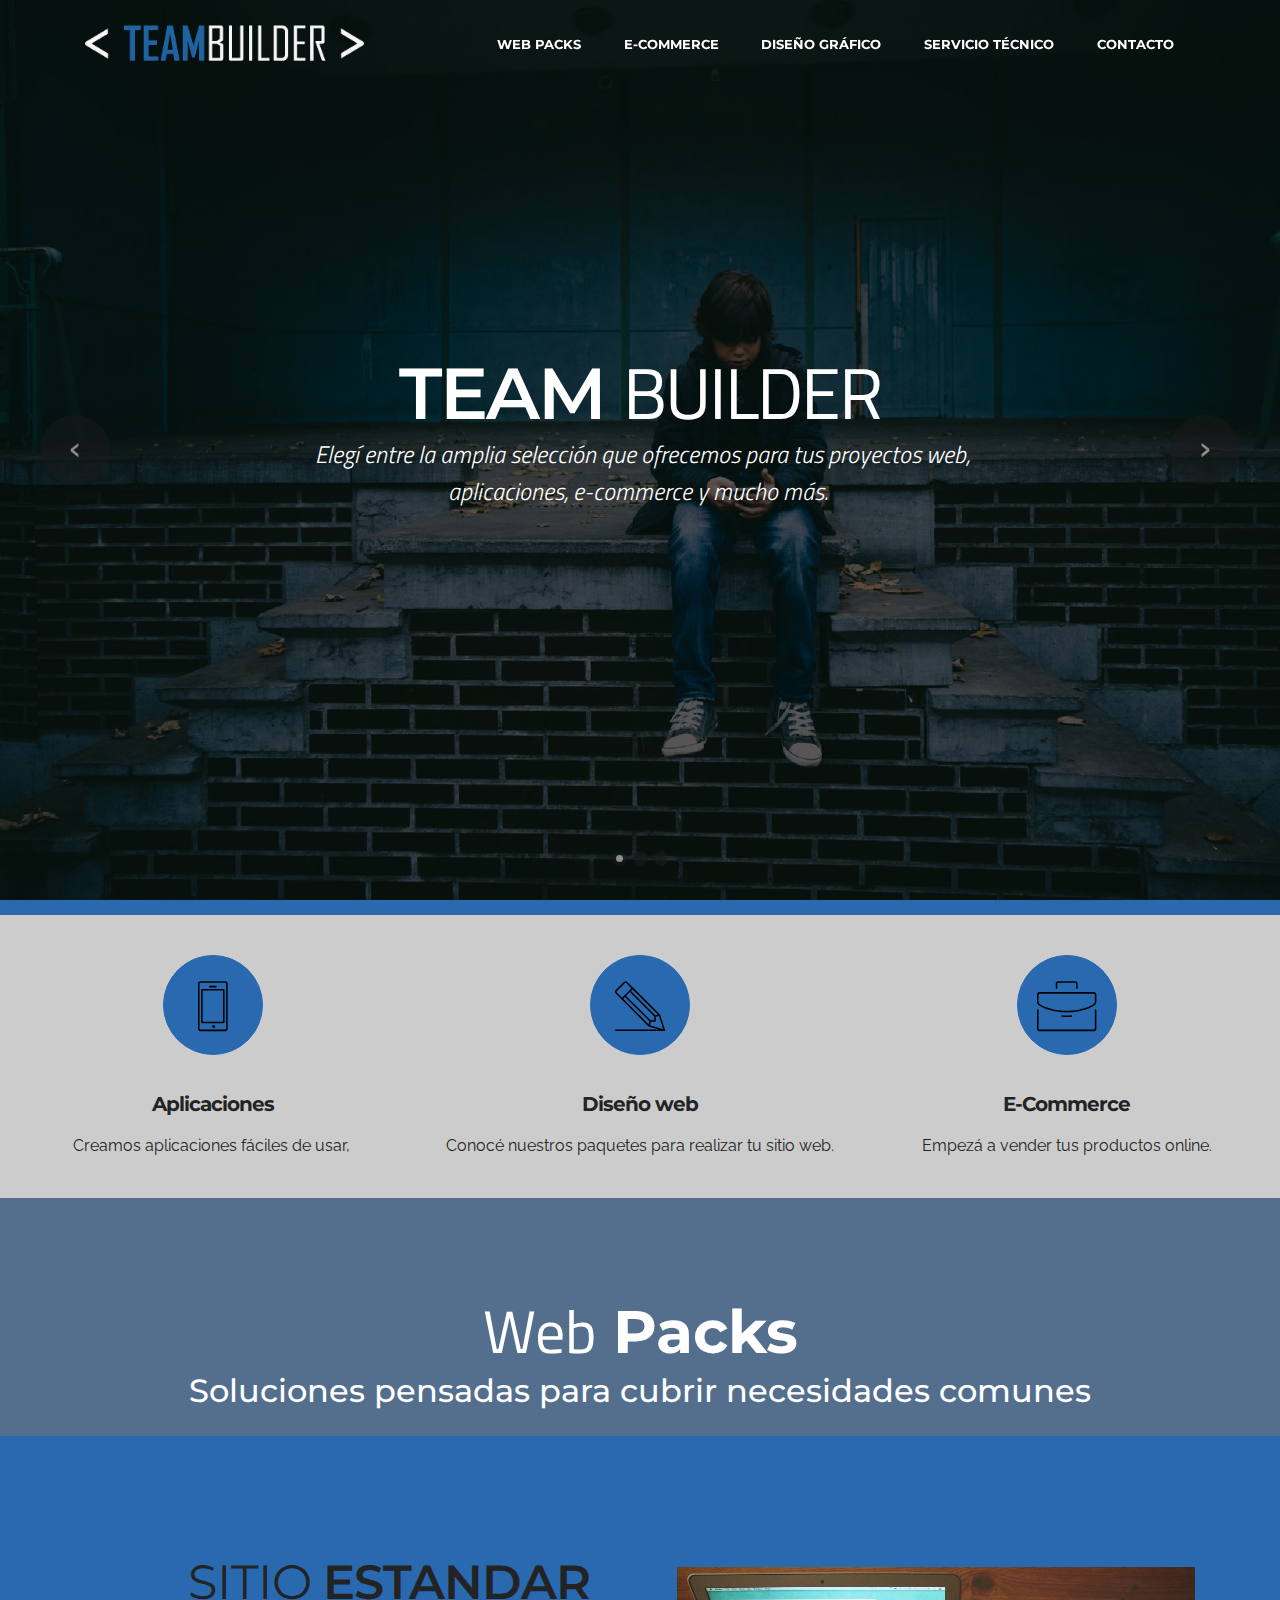
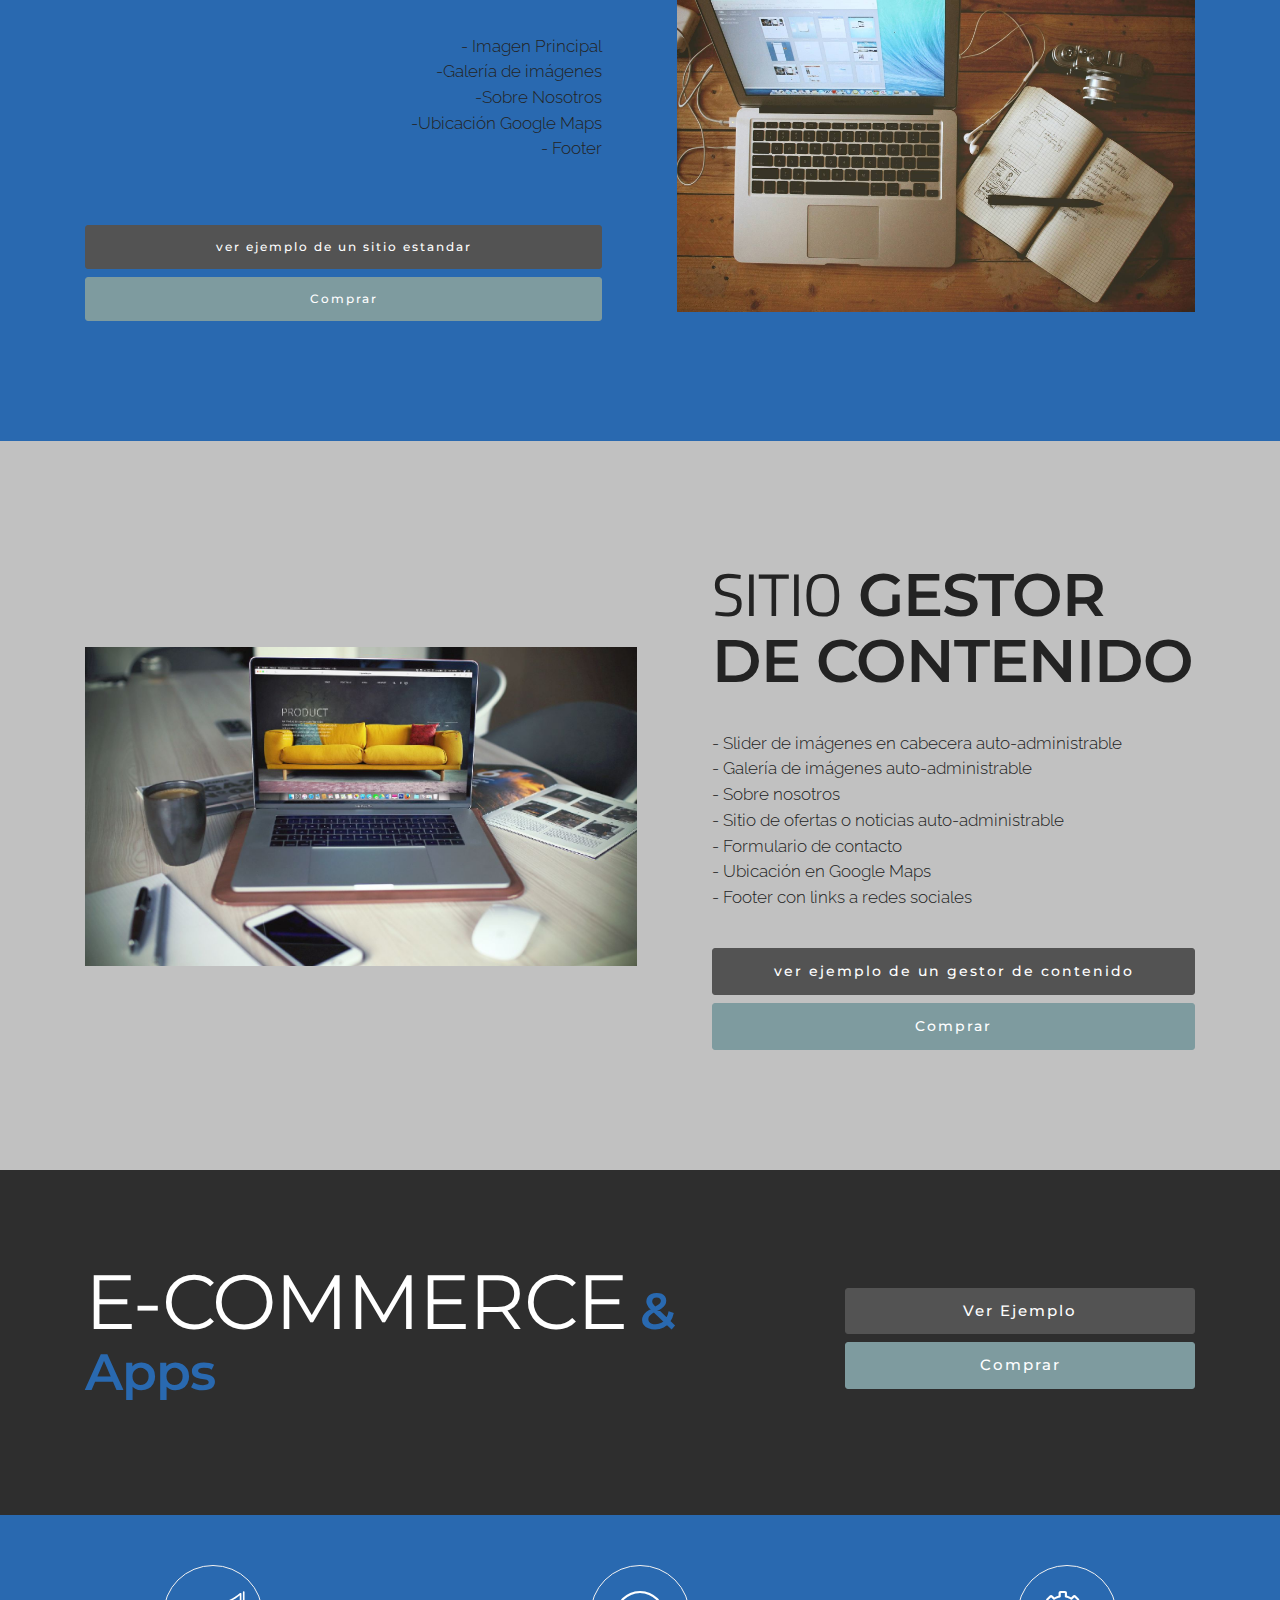
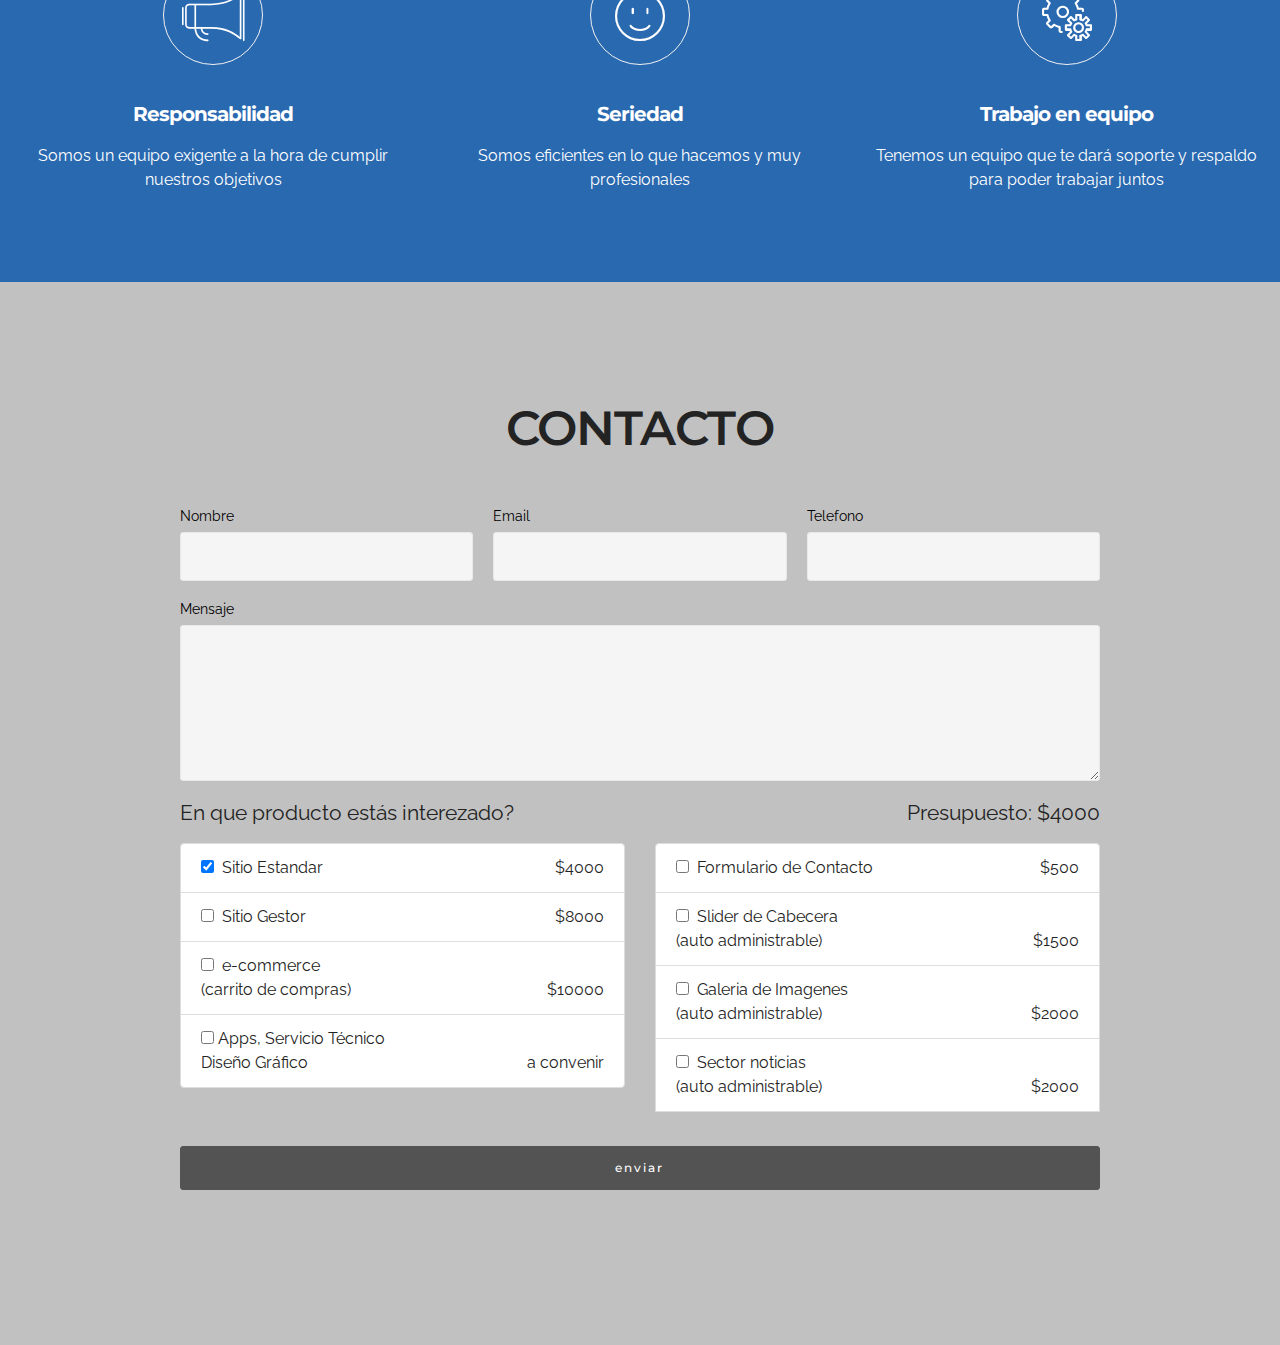
<file: index.html>
<!DOCTYPE html>
<html>
    <head>
        <meta charset="UTF-8">
        <meta http-equiv="X-UA-Compatible" content="IE=edge">
        <meta name="viewport" content="width=device-width, initial-scale=1">
        <link rel="shortcut icon" href="assets/images/logo.png" type="image/x-icon">
        <meta name="description" content="">
        <title>TEAM BUILDER - web site :: paginas :: e-commerce :: diseño grafico</title>
        <link rel="stylesheet" href="https://fonts.googleapis.com/css?family=Lora:400,700,400italic,700italic&amp;subset=latin">
        <link rel="stylesheet" href="https://fonts.googleapis.com/css?family=Montserrat:400,700">
        <link rel="stylesheet" href="https://fonts.googleapis.com/css?family=Raleway:100,100i,200,200i,300,300i,400,400i,500,500i,600,600i,700,700i,800,800i,900,900i">
        <link rel="stylesheet" href="assets/bootstrap-material-design-font/css/material.css">
        <link rel="stylesheet" href="assets/et-line-font-plugin/style.css">
        <link rel="stylesheet" href="assets/web/assets/mobirise-icons/mobirise-icons.css">
        <link rel="stylesheet" href="assets/tether/tether.min.css">
        <link rel="stylesheet" href="assets/bootstrap/css/bootstrap.min.css">
        <link rel="stylesheet" href="assets/dropdown/css/style.css">
        <link rel="stylesheet" href="assets/animate.css/animate.min.css">
        <link rel="stylesheet" href="assets/theme/css/style.css">
        <link rel="stylesheet" href="assets/mobirise/css/mbr-additional.css" type="text/css">
        <script src='https://www.google.com/recaptcha/api.js'></script>

    </head>
    <body>
        <section id="menu-b">

            <nav class="navbar navbar-dropdown bg-color transparent navbar-fixed-top">
                <div class="container">

                    <div class="mbr-table">
                        <div class="mbr-table-cell">

                            <div class="navbar-brand">
                                <a href="#" class="navbar-logo">
                                    <img src="assets/images/logo-paginablanco-714x128.png" alt="">
                                </a>

                            </div>

                        </div>
                        <div class="mbr-table-cell">

                            <button class="navbar-toggler pull-xs-right hidden-md-up" type="button" data-toggle="collapse" data-target="#exCollapsingNavbar">
                                <div class="hamburger-icon"></div>
                            </button>

                            <ul class="nav-dropdown collapse pull-xs-right nav navbar-nav navbar-toggleable-sm" id="exCollapsingNavbar">
                                <li class="nav-item">
                                    <a class="nav-link link" href="#msg-box5-14">WEB PACKS</a>
                                </li>
                                <li class="nav-item">
                                    <a class="nav-link link" href="e-comerce.html">E-COMMERCE</a>
                                </li>
                                <li class="nav-item">
                                    <a class="nav-link link" href="disenografico.html">DISEÑO GRÁFICO</a>
                                </li>
                                <li class="nav-item">
                                    <a class="nav-link link" href="serviciotecnico.html">SERVICIO TÉCNICO</a>
                                </li>
                                <li class="nav-item">
                                    <a class="nav-link link" href="#form1-20">CONTACTO</a>
                                </li>
                            </ul>
                            <button hidden="" class="navbar-toggler navbar-close" type="button" data-toggle="collapse" data-target="#exCollapsingNavbar">
                                <div class="close-icon"></div>
                            </button>

                        </div>
                    </div>

                </div>
            </nav>

        </section>

        <section class="mbr-slider mbr-section mbr-section__container carousel slide mbr-section-nopadding mbr-after-navbar" data-ride="carousel" data-keyboard="false" data-wrap="true" data-pause="false" data-interval="5000" id="slider-a" style="height: 100vh;">
            <div>
                <div>
                    <div>
                        <ol class="carousel-indicators">
                            <li data-app-prevent-settings="" data-target="#slider-a" class="active" data-slide-to="0"></li><li data-app-prevent-settings="" data-target="#slider-a" data-slide-to="1"></li><li data-app-prevent-settings="" data-target="#slider-a" data-slide-to="2"></li>
                        </ol>
                        <div class="carousel-inner" role="listbox">
                            <div class="mbr-section mbr-section-hero carousel-item dark center mbr-section-full active" data-bg-video-slide="false" style="background-image: url(assets/images/mbr-1-2000x1334.jpg);">
                                <div class="mbr-table-cell">
                                    <div class="mbr-overlay" style="opacity: 0.6;"></div>
                                    <div class="container-slide container">

                                        <div class="row">
                                            <div class="col-md-8 col-md-offset-2 text-xs-center">
                                                <h2 class="mbr-section-title display-1">TEAM <span style="font-weight: normal;">BUILDER</span></h2>
                                                <p class="mbr-section-lead lead"><span style="font-size: 1.5rem; line-height: 1.5;">&nbsp;Elegí entre la amplia selección que ofrecemos para tus proyectos web, aplicaciones, e-commerce y mucho más.&nbsp;</span><br></p>


                                            </div>
                                        </div>
                                    </div>
                                </div>
                            </div><div class="mbr-section mbr-section-hero carousel-item dark center mbr-section-full" data-bg-video-slide="false" style="background-image: url(assets/images/mbr-1-2000x1333.jpg);">
                                <div class="mbr-table-cell">
                                    <div class="mbr-overlay" style="opacity: 0.1;"></div>
                                    <div class="container-slide container">

                                        <div class="row">
                                            <div class="col-md-8 col-md-offset-2 text-xs-center">
                                                <h2 class="mbr-section-title display-1">E-COMMERCE y APPS</h2>
                                                <p class="mbr-section-lead lead">Construimos aplicaciones para mejor la calidad de tu negocio y creamos &nbsp;e-commerce para tus ventas online.</p>


                                            </div>
                                        </div>
                                    </div>
                                </div>
                            </div><div class="mbr-section mbr-section-hero carousel-item dark center mbr-section-full" data-bg-video-slide="false" style="background-image: url(assets/images/mbr-2000x1125.jpg);">
                                <div class="mbr-table-cell">
                                    <div class="mbr-overlay" style="opacity: 0.1;"></div>
                                    <div class="container-slide container">

                                        <div class="row">
                                            <div class="col-md-8 col-md-offset-2 text-xs-center">
                                                <h2 class="mbr-section-title display-1">GESTOR DE CONTENIDOS</h2>
                                                <p class="mbr-section-lead lead">&nbsp;Podés cambiar facilmente las imágenes de tu slider de cabecera y también las de tu galería.</p>


                                            </div>
                                        </div>
                                    </div>
                                </div>
                            </div>
                        </div>

                        <a data-app-prevent-settings="" class="left carousel-control" role="button" data-slide="prev" href="#slider-a">
                            <span class="icon-prev" aria-hidden="true"></span>
                            <span class="sr-only">Previous</span>
                        </a>
                        <a data-app-prevent-settings="" class="right carousel-control" role="button" data-slide="next" href="#slider-a">
                            <span class="icon-next" aria-hidden="true"></span>
                            <span class="sr-only">Next</span>
                        </a>
                    </div>
                </div>
            </div>
        </section>

        <section class="mbr-cards mbr-section mbr-section-nopadding" id="features4-c" style="background-color: rgb(204, 204, 204); border-top: 15px solid #2969b0;">



            <div class="mbr-cards-row row">
                <div class="mbr-cards-col col-xs-12 col-lg-4" style="padding-top: 40px; padding-bottom: 40px;">
                    <div class="container">
                        <div class="card cart-block">
                            <div class="card-img iconbox"><span class="etl-icon icon-phone mbr-iconfont mbr-iconfont-features4" style="color: black;"></span></div>
                            <div class="card-block">
                                <h4 class="card-title">Aplicaciones</h4>

                                <p class="card-text">Creamos aplicaciones fáciles de usar,&nbsp;</p>

                            </div>
                        </div>
                    </div>
                </div>
                <div class="mbr-cards-col col-xs-12 col-lg-4" style="padding-top: 40px; padding-bottom: 40px;">
                    <div class="container">
                        <div class="card cart-block">
                            <div class="card-img iconbox"><span class="etl-icon icon-pencil mbr-iconfont mbr-iconfont-features4" style="color: black;"></span></div>
                            <div class="card-block">
                                <h4 class="card-title">Diseño web</h4>

                                <p class="card-text">Conocé nuestros paquetes para realizar tu sitio web.</p>

                            </div>
                        </div>
                    </div>
                </div>
                <div class="mbr-cards-col col-xs-12 col-lg-4" style="padding-top: 40px; padding-bottom: 40px;">
                    <div class="container">
                        <div class="card cart-block">
                            <div class="card-img iconbox"><span class="etl-icon icon-briefcase mbr-iconfont mbr-iconfont-features4" style="color: rgb(0, 0, 0);"></span></div>
                            <div class="card-block">
                                <h4 class="card-title">E-Commerce</h4>

                                <p class="card-text">Empezá a vender tus productos online.</p>

                            </div>
                        </div>
                    </div>
                </div>



            </div>
        </section>


        <section class="mbr-section" id="msg-box5-14" style="background-color: rgb(84, 111, 142); color: #fff; text-align: center; padding-top: 100px; padding-bottom: 20px;">
            <h3><span style="font-weight: 400">Web</span> <b>Packs</b></h3>
            <h2>Soluciones pensadas para cubrir necesidades comunes</h2>
        </section>
        
        <section class="mbr-section" id="msg-box5-24" style="background-color: rgb(41, 105, 176); padding-top: 120px; padding-bottom: 120px;">


            <div class="container">
                <div class="row">
                    <div class="mbr-table-md-up">



                        <div class="mbr-table-cell col-md-5 text-xs-center text-md-right content-size">
                            <h3 class="mbr-section-title display-2"><span style="font-weight: normal;">SITIO</span><em> </em>ESTANDAR&nbsp;</h3>
                            <div class="lead">

                                <p>- Imagen Principal<br>-Galería de imágenes<br>-Sobre Nosotros<br>-Ubicación Google Maps<br>- Footer<br><br></p>

                            </div>

                            <div>
                                <a class="btn btn-black" style="width: 100%" href="estandar.html">ver ejemplo de un sitio estandar</a>
                                <button class="btn btn-info comprar" id="estandar" style="margin:0; width: 100%">Comprar</button>
                            </div>
                        </div>





                        <div class="mbr-table-cell mbr-left-padding-md-up mbr-valign-top col-md-7 image-size" style="width: 52%;">
                            <div class="mbr-figure"><img src="assets/images/desktop.jpg"></div>
                        </div>

                    </div>
                </div>
            </div>

        </section>

        <section class="mbr-section" id="msg-box4-13" style="background-color: rgb(193, 193, 193); padding-top: 120px; padding-bottom: 120px;">


            <div class="container">
                <div class="row">
                    <div class="mbr-table-md-up">

                        <div class="mbr-table-cell mbr-right-padding-md-up mbr-valign-top col-md-7 image-size" style="width: 55%;">
                            <div class="mbr-figure"><img src="assets/images/mbr-1400x808.jpg"></div>
                        </div>




                        <div class="mbr-table-cell col-md-5 text-xs-center text-md-left content-size">
                            <h3 class="mbr-section-title display-2"><span style="font-weight: normal;">SITIO</span><em> </em>GESTOR DE CONTENIDO</h3>
                            <div class="lead">

                                <p></p><p>- Slider de imágenes en cabecera auto-administrable<br>
                                          - Galería de imágenes auto-administrable<br>
                                          - Sobre nosotros<br>
                                          - Sitio de ofertas o noticias auto-administrable<br>
                                          - Formulario de contacto<br>
                                          - Ubicación en Google Maps<br>
                                          - Footer con links a redes sociales</p><p></p>

                            </div>

                            <div>
                                <a class="btn btn-black" style="width: 100%" href="gestorcontenido.html">ver ejemplo de un gestor de contenido</a>
                                <button class="btn btn-info comprar" id="gestor" style="margin:0; width: 100%">Comprar</button>
                            </div>
                        </div>




                    </div>
                </div>
            </div>

        </section>

        <section class="mbr-info mbr-section mbr-section-md-padding" id="msg-box2-15" style="background-color: rgb(46, 46, 46); padding-top: 90px; padding-bottom: 90px;">


            <div class="container">
                <div class="row">
                    <div class="mbr-table-md-up">
                        <div class="mbr-table-cell mbr-right-padding-md-up col-md-8 text-xs-center text-md-left">
                            <h3 class="mbr-info-title mbr-section-title display-2"><span style="font-weight: normal;">E-COMMERCE</span>&nbsp;&amp; Apps&nbsp;</h3>
                        </div>
                        <div class="mbr-table-cell col-md-4">
                            <div class="text-xs-center"><a class="btn btn-black btn-lg" style="width: 100%" href="e-comerce.html">Ver Ejemplo</a></div>
                            <div class="text-xs-center"><button class="btn btn-info btn-lg comprar" id="ecommerce" style="width: 100%">Comprar</button></div>
                        </div>
                    </div>
                </div>
            </div>
        </section>
        
        <section class="mbr-info mbr-section mbr-section-md-padding" id="msg-box4-3v" style="background-color: rgb(41, 105, 176); padding-top: 0px; padding-bottom: 10px;"></section>
        
        <section class="mbr-cards mbr-section mbr-section-nopadding" id="features7-6s" style="background-color: rgb(41, 105, 176);color: #fff;">
            <div class="mbr-cards-row row">
                <div class="mbr-cards-col col-xs-12 col-lg-4" style="padding-top: 40px; padding-bottom: 80px;">
                    <div class="container">
                        <div class="card cart-block">
                            <div class="card-img iconbox">
                                <span class="etl-icon icon-megaphone mbr-iconfont mbr-iconfont-features7" style="color: #fff;"></span>
                            </div>
                            <div class="card-block">
                                <h4 class="card-title">Responsabilidad</h4>

                                <p class="card-text">Somos un equipo exigente a la hora de cumplir nuestros objetivos</p>

                            </div>
                        </div>
                    </div>
                </div>
                <div class="mbr-cards-col col-xs-12 col-lg-4" style="padding-top: 40px; padding-bottom: 80px;">
                    <div class="container">
                        <div class="card cart-block">
                            <div class="card-img iconbox">
                                <span class="mbri-smile-face mbr-iconfont mbr-iconfont-features7"></span>
                            </div>
                            <div class="card-block">
                                <h4 class="card-title">Seriedad</h4>

                                <p class="card-text">Somos eficientes en lo que hacemos y muy profesionales</p>

                            </div>
                        </div>
                    </div>
                </div>
                <div class="mbr-cards-col col-xs-12 col-lg-4" style="padding-top: 40px; padding-bottom: 80px;">
                    <div class="container">
                        <div class="card cart-block">
                            <div class="card-img iconbox">
                                <span class="mbri-setting mbr-iconfont mbr-iconfont-features7"></span>
                            </div>
                            <div class="card-block">
                                <h4 class="card-title">Trabajo en equipo</h4>

                                <p class="card-text">Tenemos un equipo que te dará soporte y respaldo para poder trabajar juntos</p>

                            </div>
                        </div>
                    </div>
                </div>



            </div>
        </section>

        <section class="mbr-info mbr-section mbr-section-md-padding" id="1msg-box4-3v" style="background-color: rgb(41, 105, 176); padding-top: 0px; padding-bottom: 10px;"></section>
        
        <section class="mbr-section" id="form1-20" style="background-color: rgb(193, 193, 193); padding-top: 120px; padding-bottom: 120px;">

            <div class="mbr-section mbr-section__container mbr-section__container--middle">
                <div class="container">
                    <div class="row">
                        <div class="col-xs-12 text-xs-center">
                            <h3 class="mbr-section-title display-2">CONTACTO</h3>
                            <small class="mbr-section-subtitle"></small>
                        </div>
                    </div>
                </div>
            </div>
            <div class="mbr-section mbr-section-nopadding">
                <div class="container">
                    <div class="row">
                        <div class="col-xs-12 col-lg-10 col-lg-offset-1" data-form-type="formoid">
                            <form class="contactForm" name="contact" onSubmit="JavaScript:validarForm()">
                                <div class="row row-sm-offset">

                                    <div class="col-xs-12 col-md-4">
                                        <div class="form-group">
                                            <label class="form-control-label" for="form1-20-name">Nombre</label>
                                            <input type="text" class="form-control" id="name" required="" data-form-field="Name" name="form1-20-name">
                                        </div>
                                    </div>

                                    <div class="col-xs-12 col-md-4">
                                        <div class="form-group">
                                            <label class="form-control-label" for="form1-20-email">Email</label>
                                            <input type="email" class="form-control" id="mail" required="" data-form-field="Email" name="form1-20-email">
                                        </div>
                                    </div>

                                    <div class="col-xs-12 col-md-4">
                                        <div class="form-group">
                                            <label class="form-control-label" for="form1-20-phone">Telefono</label>
                                            <input type="tel" class="form-control" id="phone" data-form-field="Phone" name="form1-20-phone">
                                        </div>
                                    </div>

                                </div>

                                <div class="form-group">
                                    <label class="form-control-label" for="form1-20-message">Mensaje</label>
                                    <textarea class="form-control" id="message" rows="7" data-form-field="Message" name="form1-20-message"></textarea>
                                </div>
                                <div class="row" style="margin-bottom: 15px">
                                    <div class="col-md-8"><span style="font-size: 1.3rem;">En que producto estás interezado?</span></div>
                                    <div class="col-md-4" style="text-align: right; font-size: 1.3rem;"><span id="total">Presupuesto: $4000</span></div>
                                </div>    
                                <div class="row" style="margin-bottom: 15px">
                                    <div class="col-md-6" style="margin-bottom: 10px">
                                        <ul class="list-group listaServicios">
                                            <li class="list-group-item"><input id="liEstandar" data-price="4000" type="checkbox" checked>&nbsp; Sitio Estandar <div style="float:right">$4000</div></li>
                                            <li class="list-group-item"><input id="liGestor" data-price="8000" type="checkbox">&nbsp; Sitio Gestor <div style="float:right">$8000</div></li>
                                            <li class="list-group-item"><input id="liEcommerce" data-price="10000" type="checkbox">&nbsp; e-commerce<br> (carrito de compras)<div style="float:right">$10000</div></li>
                                            <li class="list-group-item"><input id="liStecnico" data-price="0" type="checkbox">&nbsp;Apps, Servicio Técnico<br>Diseño Gráfico <div style="float:right">a convenir</div></li>
                                        </ul>
                                    </div>
                                    <div class="col-md-6">
                                        <ul class="list-group listaAdicionales">
                                            <li class="list-group-item"><input id="liForm" data-price="500" type="checkbox">&nbsp; Formulario de Contacto <div style="float:right">$500</div></li>
                                            <li class="list-group-item"><input id="liSlider" data-price="1500" type="checkbox">&nbsp; Slider de Cabecera<br> (auto administrable)<div style="float:right">$1500</div></li>
                                            <li class="list-group-item"><input id="liGaleria" data-price="2000" type="checkbox">&nbsp; Galeria de Imagenes<br> (auto administrable)<div style="float:right">$2000</div></li>
                                            <li class="list-group-item"><input id="liNoticias" data-price="2000" type="checkbox">&nbsp; Sector noticias<br> (auto administrable)<div style="float:right">$2000</div></li>
                                            <li class="list-group-item respuestaCheckbox" style="display:none"></li>
                                        </ul>
                                    </div>
                                </div>    
                                <div class="row">
                                    <div class="col-md-12" style="margin-top: 20px;">
                                        <button type="submit" class="btn btn-black" style="width: 100%;">enviar</button>
                                    </div>
                                    <div class="g-recaptcha col-md-6" data-sitekey="6Lc7fB4UAAAAAP7n7khC8GpG-xL6LnEzHtK5dW05" style="margin-bottom: 25px;"></div>
                                    <div class="col-md-12">
                                        <div class="alert notificaciones">adasdasdsd</div>
                                    </div>
                                </div>
                               
                            </form>
                        </div>
                    </div>
                </div>
            </div>
        </section>


        <script src="assets/web/assets/jquery/jquery.min.js"></script>
        <script src="assets/tether/tether.min.js"></script>
        <script src="assets/bootstrap/js/bootstrap.min.js"></script>
        <script src="assets/smooth-scroll/smooth-scroll.js"></script>
        <script src="assets/dropdown/js/script.min.js"></script>
        <script src="assets/touch-swipe/jquery.touch-swipe.min.js"></script>
        <script src="assets/viewport-checker/jquery.viewportchecker.js"></script>
        <script src="assets/bootstrap-carousel-swipe/bootstrap-carousel-swipe.js"></script>
        <script src="assets/theme/js/script.js"></script>
        <script src="assets/formoid/formoid.min.js"></script>


        <input name="animation" type="hidden">
    </body>
</html>
</file>
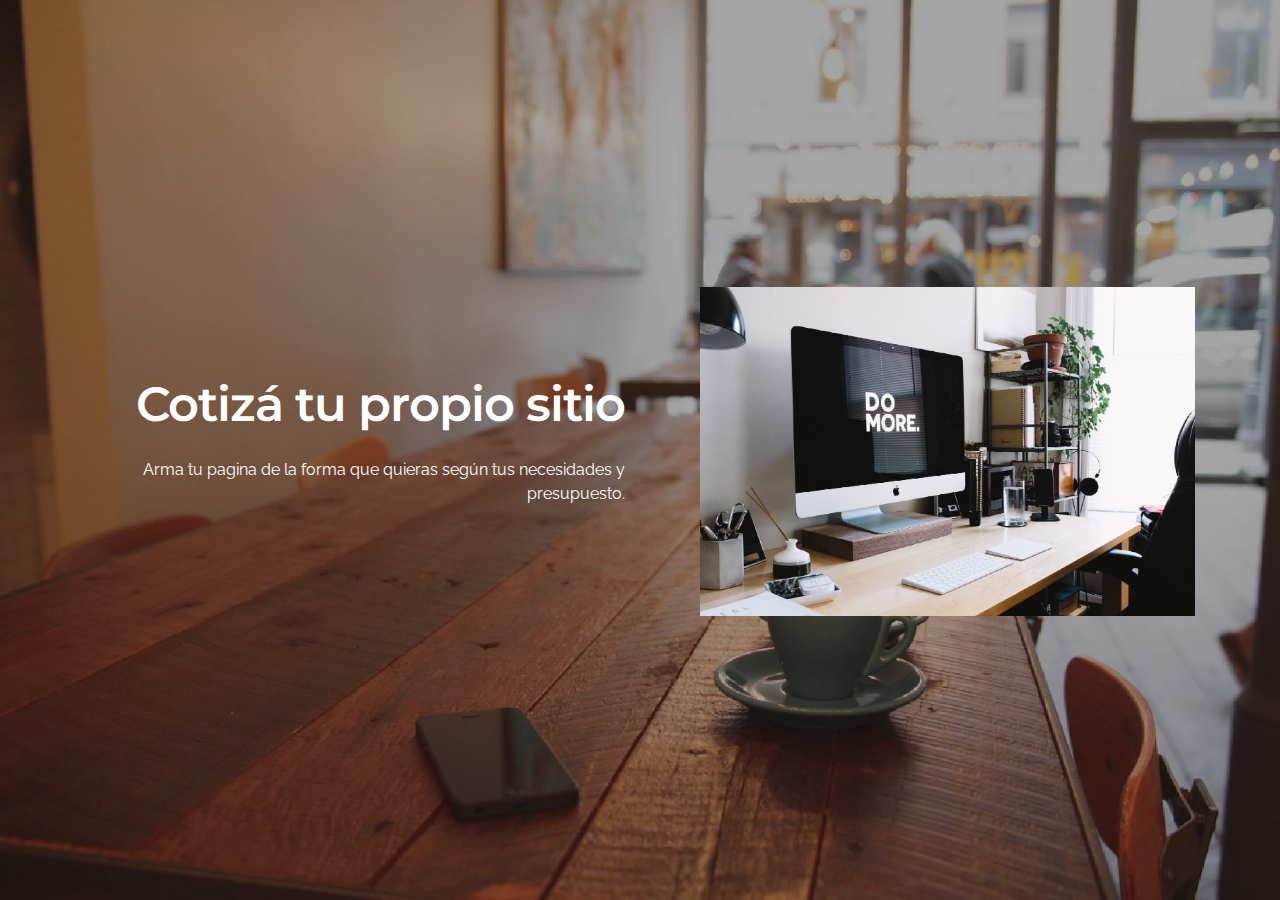
<file: creatupagina.html>
<!DOCTYPE html>
<html>
    <head>
        <meta charset="UTF-8">
        <meta http-equiv="X-UA-Compatible" content="IE=edge">
        <meta name="viewport" content="width=device-width, initial-scale=1">
        <link rel="shortcut icon" href="assets/images/logo.png" type="image/x-icon">
        <meta name="description" content="Web Generator Description">
        <title>TEAM BUILDER - web site :: paginas :: e-commerce :: diseño grafico</title>
        <link rel="stylesheet" href="https://fonts.googleapis.com/css?family=Lora:400,700,400italic,700italic&amp;subset=latin">
        <link rel="stylesheet" href="https://fonts.googleapis.com/css?family=Montserrat:400,700">
        <link rel="stylesheet" href="https://fonts.googleapis.com/css?family=Raleway:100,100i,200,200i,300,300i,400,400i,500,500i,600,600i,700,700i,800,800i,900,900i">
        <link rel="stylesheet" href="assets/bootstrap-material-design-font/css/material.css">
        <link rel="stylesheet" href="assets/et-line-font-plugin/style.css">
        <link rel="stylesheet" href="assets/web/assets/mobirise-icons/mobirise-icons.css">
        <link rel="stylesheet" href="assets/tether/tether.min.css">
        <link rel="stylesheet" href="assets/bootstrap/css/bootstrap.min.css">
        <link rel="stylesheet" href="assets/dropdown/css/style.css">
        <link rel="stylesheet" href="assets/animate.css/animate.min.css">
        <link rel="stylesheet" href="assets/theme/css/style.css">
        <link rel="stylesheet" href="assets/mobirise/css/mbr-additional.css" type="text/css">



    </head>
    <body>
        <section class="mbr-section mbr-section-hero mbr-section-full header2 mbr-parallax-background" id="header2-2j" style="background-image: url(assets/images/mbr-5-2000x1333.jpg);">

            <div class="mbr-overlay" style="opacity: 0.3; background-color: rgb(0, 0, 0);">
            </div>

            <div class="mbr-table mbr-table-full">
                <div class="mbr-table-cell">

                    <div class="container">
                        <div class="mbr-section row">
                            <div class="mbr-table-md-up">
                                <div class="mbr-table-cell col-md-5 content-size text-xs-center text-md-right">

                                    <h3 class="mbr-section-title display-2">Cotizá tu propio sitio</h3>

                                    <div class="mbr-section-text">
                                        <p>Arma tu pagina de la forma que quieras según tus necesidades y presupuesto.</p>
                                    </div>
                                </div>
                                <div class="mbr-table-cell mbr-valign-top mbr-left-padding-md-up col-md-7 image-size" style="width: 50%;">
                                    <div class="mbr-figure"><img src="assets/images/mbr-3-1400x933.jpg"></div>
                                </div>

                            </div>
                        </div>
                    </div>

                </div>
            </div>



        </section>


        <script src="assets/web/assets/jquery/jquery.min.js"></script>
        <script src="assets/tether/tether.min.js"></script>
        <script src="assets/bootstrap/js/bootstrap.min.js"></script>
        <script src="assets/smooth-scroll/smooth-scroll.js"></script>
        <script src="assets/jarallax/jarallax.js"></script>
        <script src="assets/viewport-checker/jquery.viewportchecker.js"></script>
        <script src="assets/theme/js/script.js"></script>


        <input name="animation" type="hidden">
    </body>
</html>
</file>
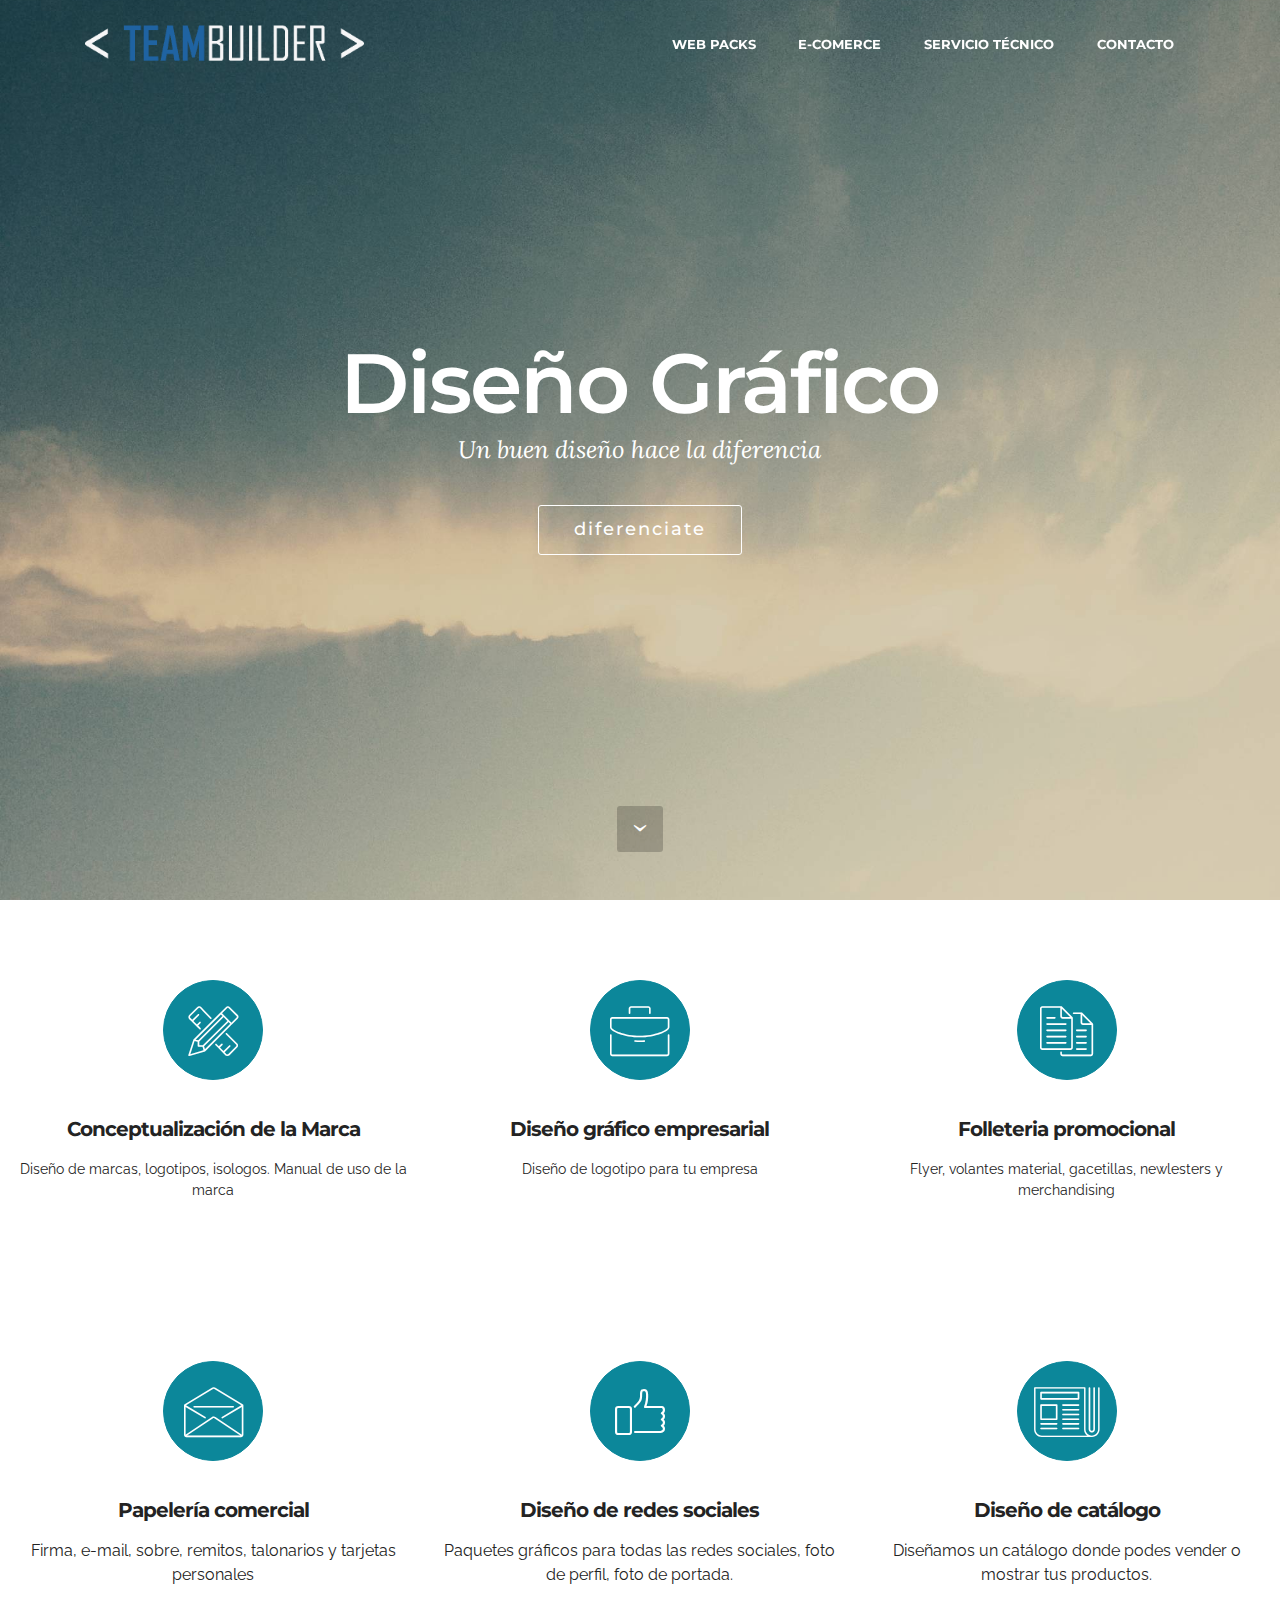
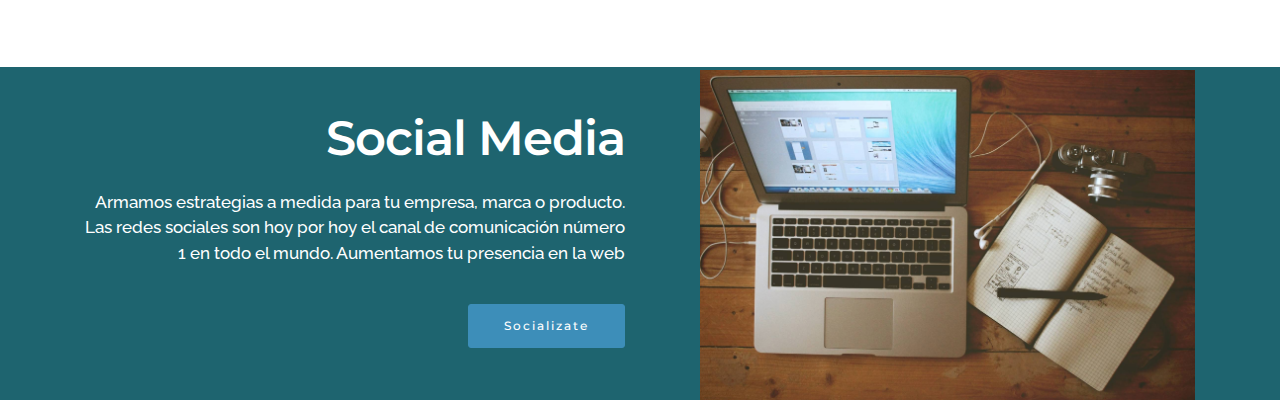
<file: disenografico.html>
<!DOCTYPE html>
<html>
<head>
  <meta charset="UTF-8">
  <meta http-equiv="X-UA-Compatible" content="IE=edge">
  <meta name="viewport" content="width=device-width, initial-scale=1">
  <link rel="shortcut icon" href="assets/images/logo.png" type="image/x-icon">
  <meta name="description" content="Web Page Maker Description">
  <title>TEAM BUILDER - web site :: paginas :: e-commerce :: diseño grafico</title>
  <link rel="stylesheet" href="https://fonts.googleapis.com/css?family=Lora:400,700,400italic,700italic&amp;subset=latin">
  <link rel="stylesheet" href="https://fonts.googleapis.com/css?family=Montserrat:400,700">
  <link rel="stylesheet" href="https://fonts.googleapis.com/css?family=Raleway:100,100i,200,200i,300,300i,400,400i,500,500i,600,600i,700,700i,800,800i,900,900i">
  <link rel="stylesheet" href="assets/bootstrap-material-design-font/css/material.css">
  <link rel="stylesheet" href="assets/et-line-font-plugin/style.css">
  <link rel="stylesheet" href="assets/web/assets/mobirise-icons/mobirise-icons.css">
  <link rel="stylesheet" href="assets/tether/tether.min.css">
  <link rel="stylesheet" href="assets/bootstrap/css/bootstrap.min.css">
  <link rel="stylesheet" href="assets/dropdown/css/style.css">
  <link rel="stylesheet" href="assets/animate.css/animate.min.css">
  <link rel="stylesheet" href="assets/theme/css/style.css">
  <link rel="stylesheet" href="assets/mobirise/css/mbr-additional.css" type="text/css">
  
  
  
</head>
<body>
<section id="menu-2n">

    <nav class="navbar navbar-dropdown bg-color transparent navbar-fixed-top">
        <div class="container">

            <div class="mbr-table">
                <div class="mbr-table-cell">

                    <div class="navbar-brand">
                        <a href="index.html" class="navbar-logo"><img src="assets/images/logo-paginablanco-714x128.png" alt="home"></a>
                        
                    </div>

                </div>
                <div class="mbr-table-cell">

                    <button class="navbar-toggler pull-xs-right hidden-md-up" type="button" data-toggle="collapse" data-target="#exCollapsingNavbar">
                        <div class="hamburger-icon"></div>
                    </button>

                    <ul class="nav-dropdown collapse pull-xs-right nav navbar-nav navbar-toggleable-sm" id="exCollapsingNavbar">
                        <li class="nav-item">
                            <a class="nav-link link" href="index.html#msg-box5-14">WEB PACKS</a>
                        </li>
                        <li class="nav-item">
                            <a class="nav-link link" href="e-comerce.html">E-COMERCE</a>
                        </li>
                        <li class="nav-item">
                            <a class="nav-link link" href="serviciotecnico.html">SERVICIO TÉCNICO</a>
                        </li>
                        <li class="nav-item">
                            <a class="nav-link link" href="index.html#form1-20">CONTACTO</a>
                        </li>
                    </ul>
                    <button hidden="" class="navbar-toggler navbar-close" type="button" data-toggle="collapse" data-target="#exCollapsingNavbar">
                        <div class="close-icon"></div>
                    </button>

                </div>
            </div>

        </div>
    </nav>

</section>

<section class="mbr-section mbr-section-hero mbr-section-full mbr-parallax-background mbr-section-with-arrow mbr-after-navbar" id="header1-2x" style="background-image: url(assets/images/jumbotron.jpg);">

    

    <div class="mbr-table-cell">

        <div class="container">
            <div class="row">
                <div class="mbr-section col-md-10 col-md-offset-1 text-xs-center">

                    <h1 class="mbr-section-title display-1">Diseño Gráfico</h1>
                    <p class="mbr-section-lead lead">Un buen diseño hace la diferencia</p>
                    <div class="mbr-section-btn"> <a class="btn btn-lg btn-white btn-white-outline" href="index.html#form1-20">diferenciate</a></div>
                </div>
            </div>
        </div>
    </div>

    <div class="mbr-arrow mbr-arrow-floating" aria-hidden="true"><a href="#features7-2q"><i class="mbr-arrow-icon"></i></a></div>

</section>

<section class="mbr-cards mbr-section mbr-section-nopadding" id="features7-2q" style="background-color: rgb(255, 255, 255);">

    

    <div class="mbr-cards-row row">
        <div class="mbr-cards-col col-xs-12 col-lg-4" style="padding-top: 80px; padding-bottom: 80px;">
            <div class="container">
                <div class="card cart-block">
                    <div class="card-img iconbox">
                        <span class="etl-icon icon-tools mbr-iconfont mbr-iconfont-features7" style="color: #fff;"></span>
                    </div>
                    <div class="card-block">
                        <h4 class="card-title">Conceptualización de la Marca</h4>
                        
                        <p class="card-text">Diseño de marcas, logotipos, isologos. Manual de uso de la marca</p>
                        
                    </div>
                </div>
            </div>
        </div>
        <div class="mbr-cards-col col-xs-12 col-lg-4" style="padding-top: 80px; padding-bottom: 80px;">
            <div class="container">
                <div class="card cart-block">
                    <div class="card-img iconbox">
                        <span class="etl-icon icon-briefcase mbr-iconfont mbr-iconfont-features7" style="color: #fff;"></span>
                    </div>
                    <div class="card-block">
                        <h4 class="card-title">Diseño gráfico empresarial</h4>
                        
                        <p class="card-text">Diseño de logotipo para tu empresa</p>
                        
                    </div>
                </div>
          </div>
        </div>
        <div class="mbr-cards-col col-xs-12 col-lg-4" style="padding-top: 80px; padding-bottom: 80px;">
            <div class="container">
                <div class="card cart-block">
                    <div class="card-img iconbox">
                        <span class="etl-icon icon-documents mbr-iconfont mbr-iconfont-features7" style="color: #fff;"></span>
                    </div>
                    <div class="card-block">
                        <h4 class="card-title">Folleteria promocional</h4>
                        
                        <p class="card-text">Flyer, volantes material, gacetillas, newlesters y merchandising</p>
                        
                    </div>
                </div>
            </div>
        </div>
        
        
        
    </div>
</section>

<section class="mbr-cards mbr-section mbr-section-nopadding" id="features7-2r" style="background-color: rgb(255, 255, 255);">

    

    <div class="mbr-cards-row row">
        <div class="mbr-cards-col col-xs-12 col-lg-4" style="padding-top: 80px; padding-bottom: 80px;">
            <div class="container">
                <div class="card cart-block">
                    <div class="card-img iconbox">
                        <span class="etl-icon icon-envelope mbr-iconfont mbr-iconfont-features7" style="color: #fff;"></span>
                    </div>
                    <div class="card-block">
                        <h4 class="card-title">Papelería comercial</h4>
                        
                        <p class="card-text">Firma, e-mail, sobre, remitos, talonarios y tarjetas personales</p>
                        
                    </div>
                </div>
            </div>
        </div>
        <div class="mbr-cards-col col-xs-12 col-lg-4" style="padding-top: 80px; padding-bottom: 80px;">
            <div class="container">
                <div class="card cart-block">
                    <div class="card-img iconbox">
                        <span class="mbri-like mbr-iconfont mbr-iconfont-features7" style="color: #fff;"></span>
                    </div>
                    <div class="card-block">
                        <h4 class="card-title">Diseño de redes sociales</h4>
                        
                        <p class="card-text">Paquetes gráficos para todas las redes sociales, foto de perfil, foto de portada.</p>
                        
                    </div>
                </div>
          </div>
        </div>
        <div class="mbr-cards-col col-xs-12 col-lg-4" style="padding-top: 80px; padding-bottom: 80px;">
            <div class="container">
                <div class="card cart-block">
                    <div class="card-img iconbox">
                        <span class="etl-icon icon-newspaper mbr-iconfont mbr-iconfont-features7" style="color: #fff;"></span>
                    </div>
                    <div class="card-block">
                        <h4 class="card-title">Diseño de catálogo</h4>
                        
                        <p class="card-text">Diseñamos un catálogo donde podes vender o mostrar tus productos.</p>
                        
                    </div>
                </div>
            </div>
        </div>
        
        
        
    </div>
</section>

<section class="mbr-section" id="msg-box5-37" style="background-color: #1e646f;padding-top: 0px;padding-bottom: 0px;color: #fff;">

    
    <div class="container">
        <div class="row">
            <div class="mbr-table-md-up">

              

              <div class="mbr-table-cell col-md-5 text-xs-center text-md-right content-size">
                  <h3 class="mbr-section-title display-2">Social Media</h3>
                  <div class="lead">

                    <p style="font-weight: 500;">Armamos estrategias a medida para tu empresa, marca o producto. Las redes sociales son hoy por hoy el canal de comunicación número 1 en todo el mundo. Aumentamos tu presencia en la web</p>

                  </div>

                  <div><a class="btn btn-primary" href="index.html#form1-20">Socializate</a></div>
              </div>


              


              <div class="mbr-table-cell mbr-left-padding-md-up mbr-valign-top col-md-7 image-size" style="width: 50%;">
                  <div class="mbr-figure"><img src="assets/images/desktop.jpg"></div>
              </div>

            </div>
        </div>
    </div>

</section>


  <script src="assets/web/assets/jquery/jquery.min.js"></script>
  <script src="assets/tether/tether.min.js"></script>
  <script src="assets/bootstrap/js/bootstrap.min.js"></script>
  <script src="assets/smooth-scroll/smooth-scroll.js"></script>
  <script src="assets/dropdown/js/script.min.js"></script>
  <script src="assets/touch-swipe/jquery.touch-swipe.min.js"></script>
  <script src="assets/viewport-checker/jquery.viewportchecker.js"></script>
  <script src="assets/jarallax/jarallax.js"></script>
  <script src="assets/theme/js/script.js"></script>
  
  
  <input name="animation" type="hidden">
  </body>
</html>
</file>
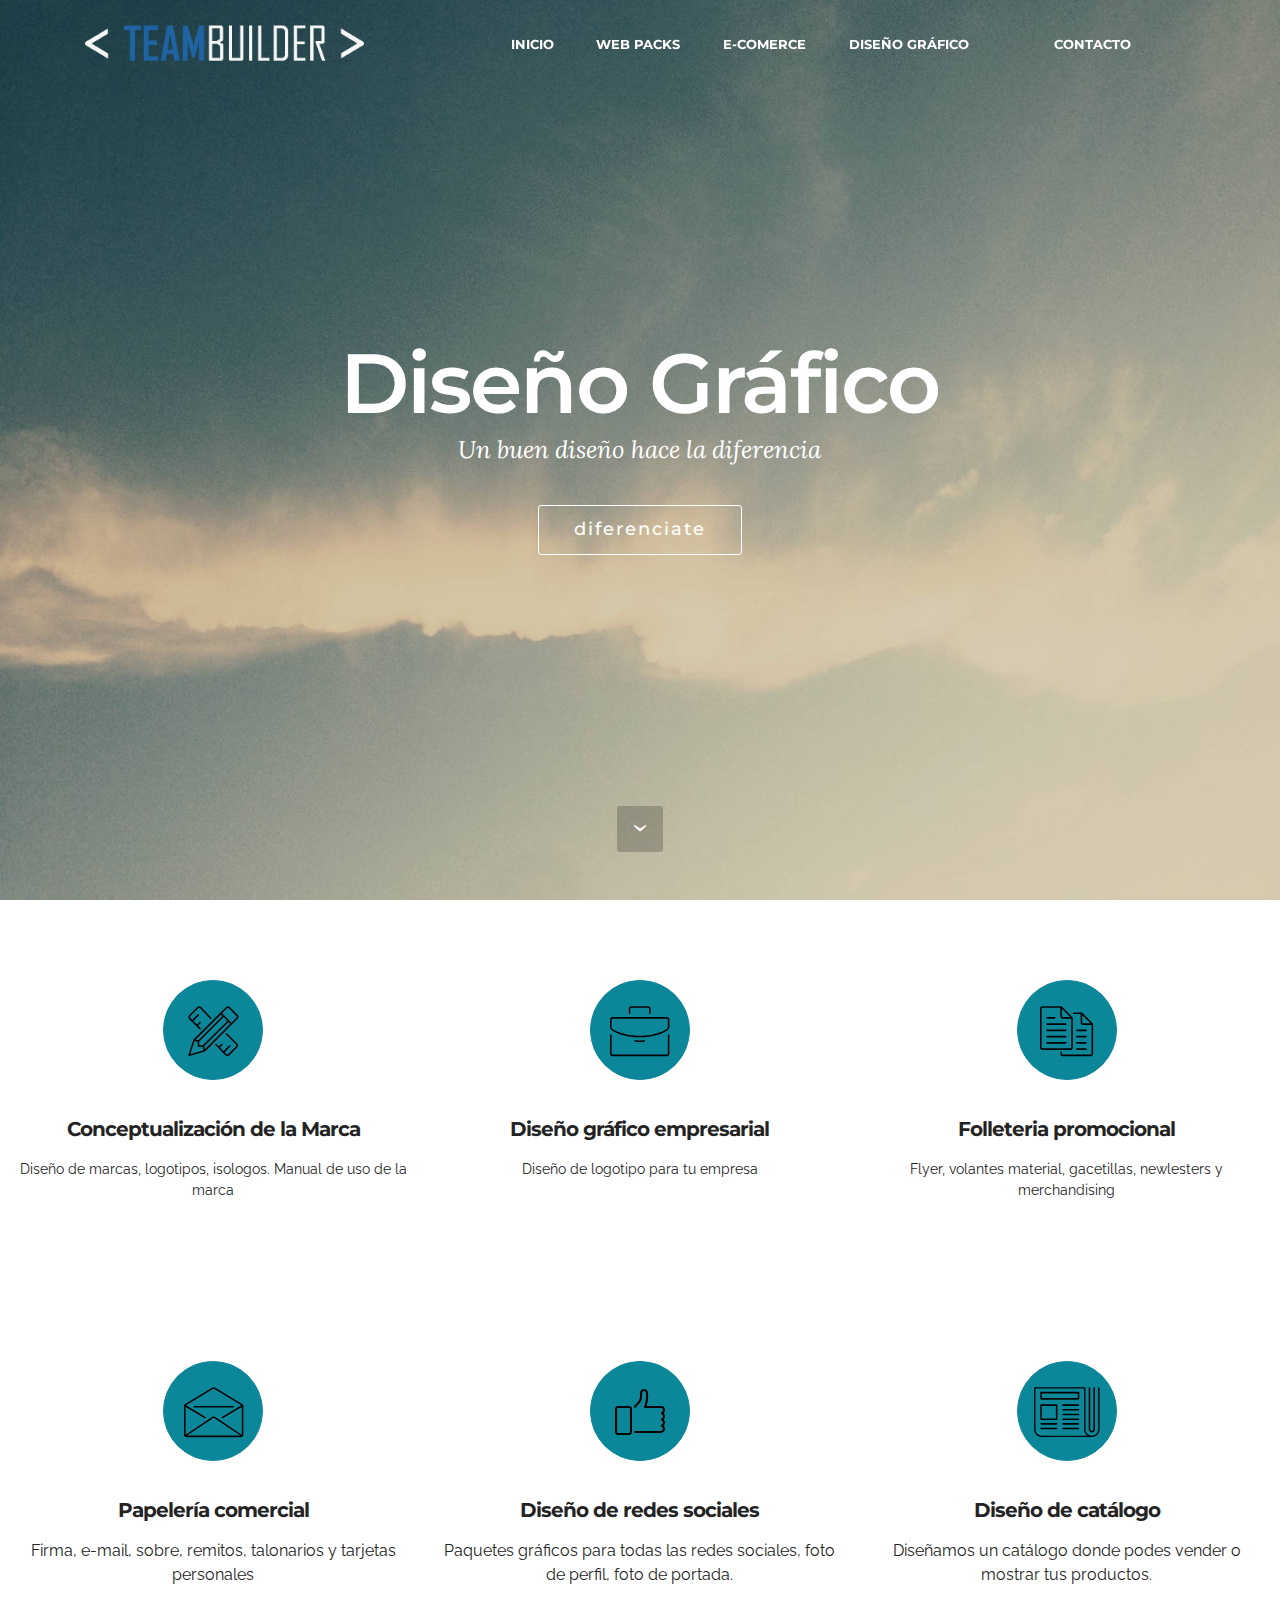
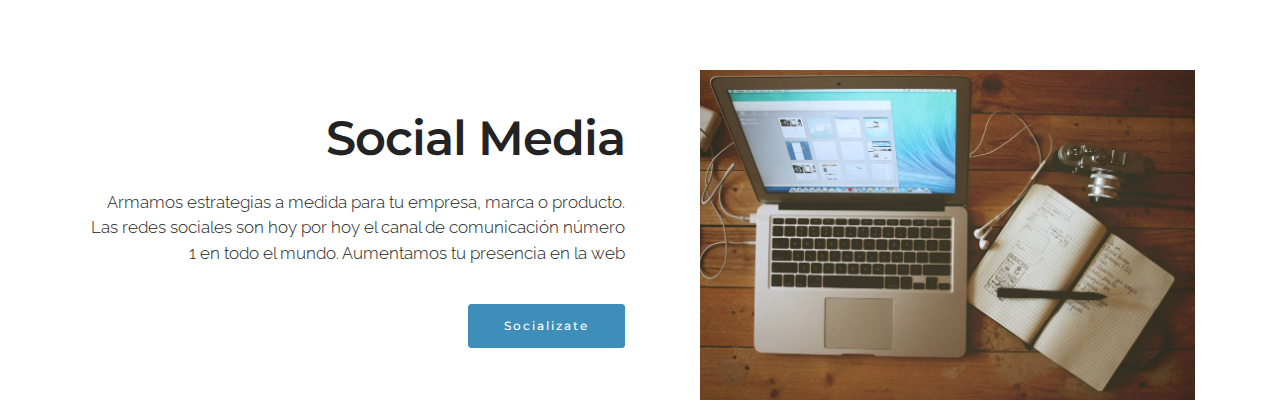
<file: diseñografico.html>
<!DOCTYPE html>
<html>
<head>
  <!-- Site made with Mobirise Website Builder v3.12.1, https://mobirise.com -->
  <meta charset="UTF-8">
  <meta http-equiv="X-UA-Compatible" content="IE=edge">
  <meta name="generator" content="Mobirise v3.12.1, mobirise.com">
  <meta name="viewport" content="width=device-width, initial-scale=1">
  <link rel="shortcut icon" href="assets/images/logo-paginablanco-714x128.png" type="image/x-icon">
  <meta name="description" content="Web Page Maker Description">
  <title>Web Page Maker Title</title>
  <link rel="stylesheet" href="https://fonts.googleapis.com/css?family=Lora:400,700,400italic,700italic&amp;subset=latin">
  <link rel="stylesheet" href="https://fonts.googleapis.com/css?family=Montserrat:400,700">
  <link rel="stylesheet" href="https://fonts.googleapis.com/css?family=Raleway:100,100i,200,200i,300,300i,400,400i,500,500i,600,600i,700,700i,800,800i,900,900i">
  <link rel="stylesheet" href="assets/bootstrap-material-design-font/css/material.css">
  <link rel="stylesheet" href="assets/et-line-font-plugin/style.css">
  <link rel="stylesheet" href="assets/web/assets/mobirise-icons/mobirise-icons.css">
  <link rel="stylesheet" href="assets/tether/tether.min.css">
  <link rel="stylesheet" href="assets/bootstrap/css/bootstrap.min.css">
  <link rel="stylesheet" href="assets/dropdown/css/style.css">
  <link rel="stylesheet" href="assets/animate.css/animate.min.css">
  <link rel="stylesheet" href="assets/theme/css/style.css">
  <link rel="stylesheet" href="assets/mobirise/css/mbr-additional.css" type="text/css">
  
  
  
</head>
<body>
<section id="menu-2n">

    <nav class="navbar navbar-dropdown bg-color transparent navbar-fixed-top">
        <div class="container">

            <div class="mbr-table">
                <div class="mbr-table-cell">

                    <div class="navbar-brand">
                        <a href="https://mobirise.com" class="navbar-logo"><img src="assets/images/logo-paginablanco-714x128.png" alt="Mobirise"></a>
                        
                    </div>

                </div>
                <div class="mbr-table-cell">

                    <button class="navbar-toggler pull-xs-right hidden-md-up" type="button" data-toggle="collapse" data-target="#exCollapsingNavbar">
                        <div class="hamburger-icon"></div>
                    </button>

                    <ul class="nav-dropdown collapse pull-xs-right nav navbar-nav navbar-toggleable-sm" id="exCollapsingNavbar"><li class="nav-item"><a class="nav-link link" href="#top">INICIO</a></li><li class="nav-item"><a class="nav-link link" href="index.html#msg-box5-14">WEB PACKS</a></li><li class="nav-item"><a class="nav-link link" href="e-comerce.html">E-COMERCE</a></li><li class="nav-item"><a class="nav-link link" href="index.html#form1-20">DISEÑO GRÁFICO</a></li><li class="nav-item"><a class="nav-link link" href="index.html#form1-20"></a></li><li class="nav-item"><a class="nav-link link" href="index.html#form1-20">CONTACTO</a></li><li class="nav-item"><a class="nav-link link" href="index.html#msg-box5-14"></a></li></ul>
                    <button hidden="" class="navbar-toggler navbar-close" type="button" data-toggle="collapse" data-target="#exCollapsingNavbar">
                        <div class="close-icon"></div>
                    </button>

                </div>
            </div>

        </div>
    </nav>

</section>

<section class="engine"><a rel="external" href="https://mobirise.com">Mobirise Website Maker</a></section><section class="mbr-section mbr-section-hero mbr-section-full mbr-parallax-background mbr-section-with-arrow mbr-after-navbar" id="header1-2x" style="background-image: url(assets/images/jumbotron.jpg);">

    

    <div class="mbr-table-cell">

        <div class="container">
            <div class="row">
                <div class="mbr-section col-md-10 col-md-offset-1 text-xs-center">

                    <h1 class="mbr-section-title display-1">Diseño Gráfico</h1>
                    <p class="mbr-section-lead lead">Un buen diseño hace la diferencia</p>
                    <div class="mbr-section-btn"> <a class="btn btn-lg btn-white btn-white-outline" href="index.html#form1-20">diferenciate</a></div>
                </div>
            </div>
        </div>
    </div>

    <div class="mbr-arrow mbr-arrow-floating" aria-hidden="true"><a href="#features7-2q"><i class="mbr-arrow-icon"></i></a></div>

</section>

<section class="mbr-cards mbr-section mbr-section-nopadding" id="features7-2q" style="background-color: rgb(255, 255, 255);">

    

    <div class="mbr-cards-row row">
        <div class="mbr-cards-col col-xs-12 col-lg-4" style="padding-top: 80px; padding-bottom: 80px;">
            <div class="container">
                <div class="card cart-block">
                    <div class="card-img iconbox"><a href="https://mobirise.com" class="etl-icon icon-tools mbr-iconfont mbr-iconfont-features7" style="color: rgb(0, 0, 0);"></a></div>
                    <div class="card-block">
                        <h4 class="card-title">Conceptualización de la Marca</h4>
                        
                        <p class="card-text">Diseño de marcas, logotipos, isologos. Manual de uso de la marca</p>
                        
                    </div>
                </div>
            </div>
        </div>
        <div class="mbr-cards-col col-xs-12 col-lg-4" style="padding-top: 80px; padding-bottom: 80px;">
            <div class="container">
                <div class="card cart-block">
                    <div class="card-img iconbox"><a href="https://mobirise.com" class="etl-icon icon-briefcase mbr-iconfont mbr-iconfont-features7" style="color: rgb(0, 0, 0);"></a></div>
                    <div class="card-block">
                        <h4 class="card-title">Diseño gráfico empresarial</h4>
                        
                        <p class="card-text">Diseño de logotipo para tu empresa</p>
                        
                    </div>
                </div>
          </div>
        </div>
        <div class="mbr-cards-col col-xs-12 col-lg-4" style="padding-top: 80px; padding-bottom: 80px;">
            <div class="container">
                <div class="card cart-block">
                    <div class="card-img iconbox"><a href="https://mobirise.com" class="etl-icon icon-documents mbr-iconfont mbr-iconfont-features7" style="color: rgb(0, 0, 0);"></a></div>
                    <div class="card-block">
                        <h4 class="card-title">Folleteria promocional</h4>
                        
                        <p class="card-text">Flyer, volantes material, gacetillas, newlesters y merchandising</p>
                        
                    </div>
                </div>
            </div>
        </div>
        
        
        
    </div>
</section>

<section class="mbr-cards mbr-section mbr-section-nopadding" id="features7-2r" style="background-color: rgb(255, 255, 255);">

    

    <div class="mbr-cards-row row">
        <div class="mbr-cards-col col-xs-12 col-lg-4" style="padding-top: 80px; padding-bottom: 80px;">
            <div class="container">
                <div class="card cart-block">
                    <div class="card-img iconbox"><a href="https://mobirise.com" class="etl-icon icon-envelope mbr-iconfont mbr-iconfont-features7" style="color: rgb(0, 0, 0);"></a></div>
                    <div class="card-block">
                        <h4 class="card-title">Papelería comercial</h4>
                        
                        <p class="card-text">Firma, e-mail, sobre, remitos, talonarios y tarjetas personales</p>
                        
                    </div>
                </div>
            </div>
        </div>
        <div class="mbr-cards-col col-xs-12 col-lg-4" style="padding-top: 80px; padding-bottom: 80px;">
            <div class="container">
                <div class="card cart-block">
                    <div class="card-img iconbox"><a href="https://mobirise.com" class="mbri-like mbr-iconfont mbr-iconfont-features7" style="color: rgb(0, 0, 0);"></a></div>
                    <div class="card-block">
                        <h4 class="card-title">Diseño de redes sociales</h4>
                        
                        <p class="card-text">Paquetes gráficos para todas las redes sociales, foto de perfil, foto de portada.</p>
                        
                    </div>
                </div>
          </div>
        </div>
        <div class="mbr-cards-col col-xs-12 col-lg-4" style="padding-top: 80px; padding-bottom: 80px;">
            <div class="container">
                <div class="card cart-block">
                    <div class="card-img iconbox"><a href="https://mobirise.com" class="etl-icon icon-newspaper mbr-iconfont mbr-iconfont-features7" style="color: rgb(0, 0, 0);"></a></div>
                    <div class="card-block">
                        <h4 class="card-title">Diseño de catálogo</h4>
                        
                        <p class="card-text">Diseñamos un catálogo donde podes vender o mostrar tus productos.</p>
                        
                    </div>
                </div>
            </div>
        </div>
        
        
        
    </div>
</section>

<section class="mbr-section" id="msg-box5-37" style="background-color: rgb(255, 255, 255); padding-top: 0px; padding-bottom: 0px;">

    
    <div class="container">
        <div class="row">
            <div class="mbr-table-md-up">

              

              <div class="mbr-table-cell col-md-5 text-xs-center text-md-right content-size">
                  <h3 class="mbr-section-title display-2">Social Media</h3>
                  <div class="lead">

                    <p>Armamos estrategias a medida para tu empresa, marca o producto. Las redes sociales son hoy por hoy el canal de comunicación número 1 en todo el mundo. Aumentamos tu presencia en la web</p>

                  </div>

                  <div><a class="btn btn-primary" href="index.html#form1-20">Socializate</a></div>
              </div>


              


              <div class="mbr-table-cell mbr-left-padding-md-up mbr-valign-top col-md-7 image-size" style="width: 50%;">
                  <div class="mbr-figure"><img src="assets/images/desktop.jpg"></div>
              </div>

            </div>
        </div>
    </div>

</section>


  <script src="assets/web/assets/jquery/jquery.min.js"></script>
  <script src="assets/tether/tether.min.js"></script>
  <script src="assets/bootstrap/js/bootstrap.min.js"></script>
  <script src="assets/smooth-scroll/smooth-scroll.js"></script>
  <script src="assets/dropdown/js/script.min.js"></script>
  <script src="assets/touch-swipe/jquery.touch-swipe.min.js"></script>
  <script src="assets/viewport-checker/jquery.viewportchecker.js"></script>
  <script src="assets/jarallax/jarallax.js"></script>
  <script src="assets/theme/js/script.js"></script>
  
  
  <input name="animation" type="hidden">
  </body>
</html>
</file>
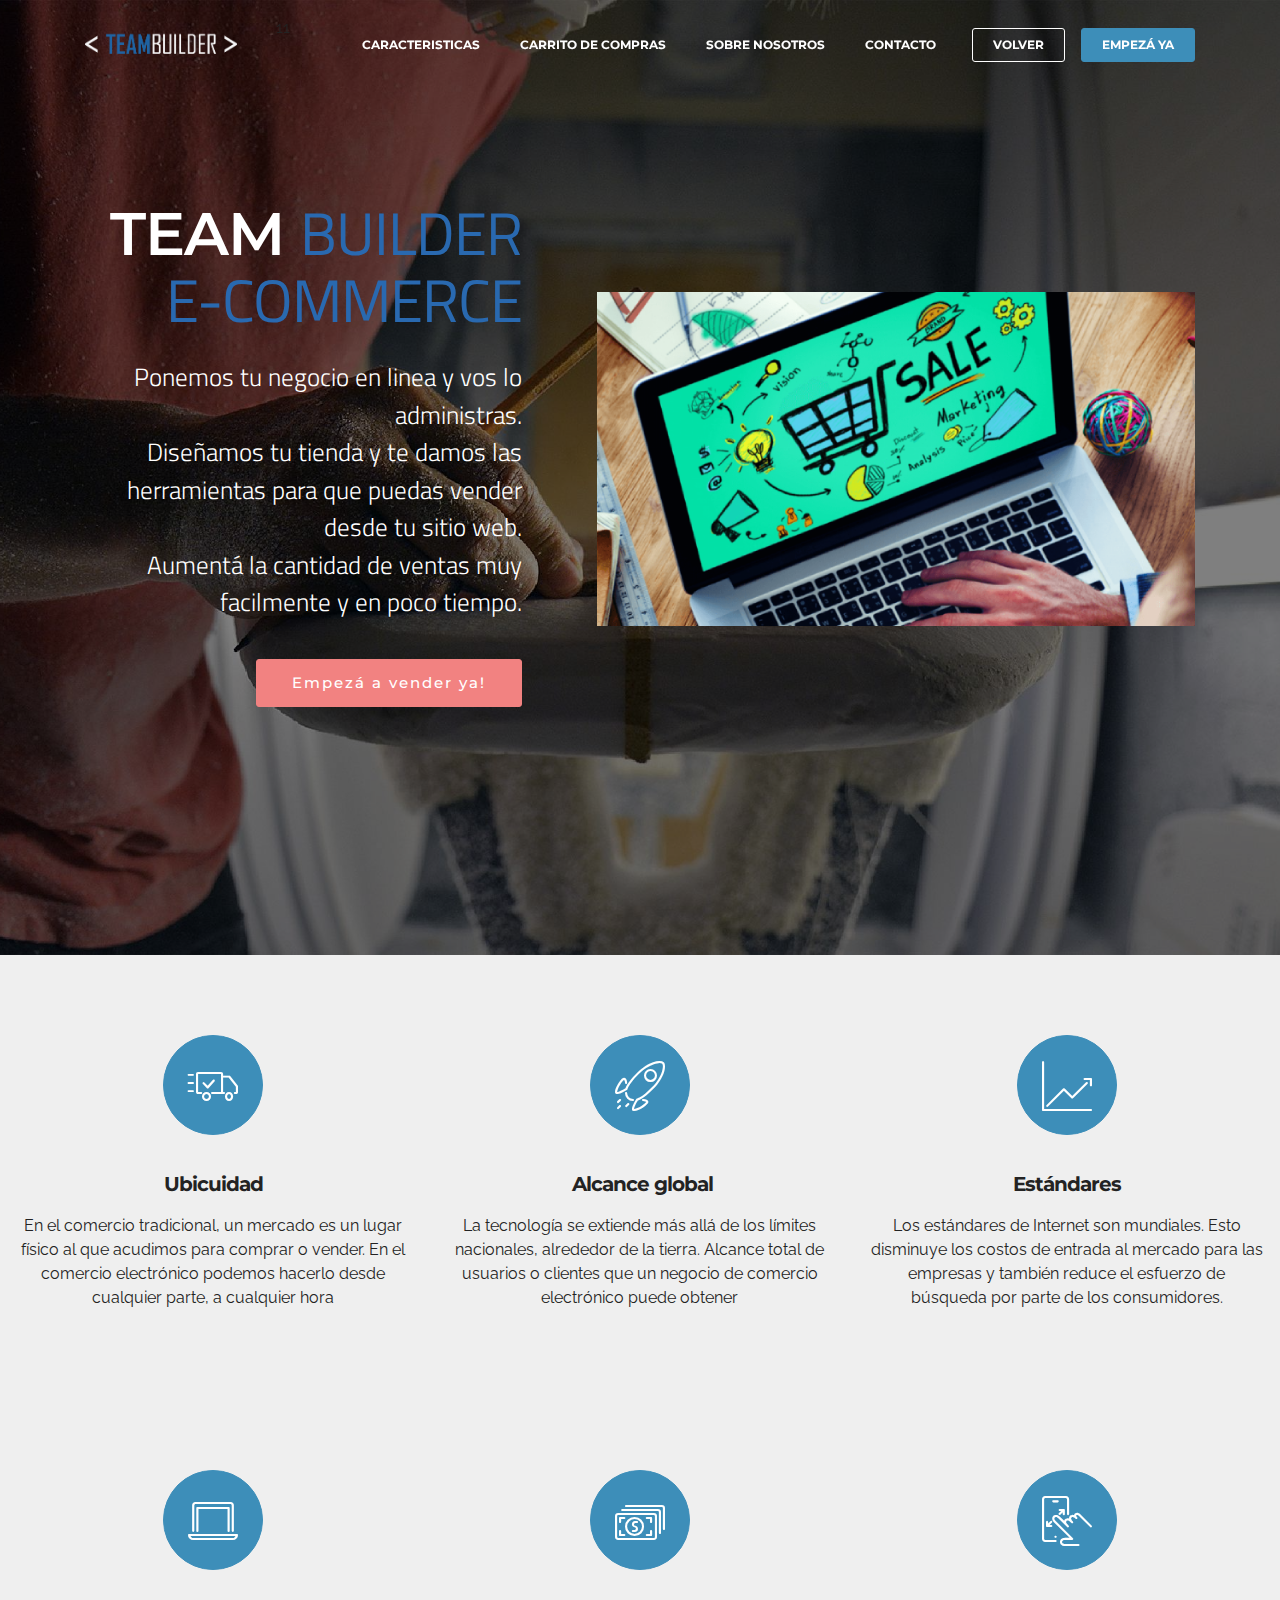
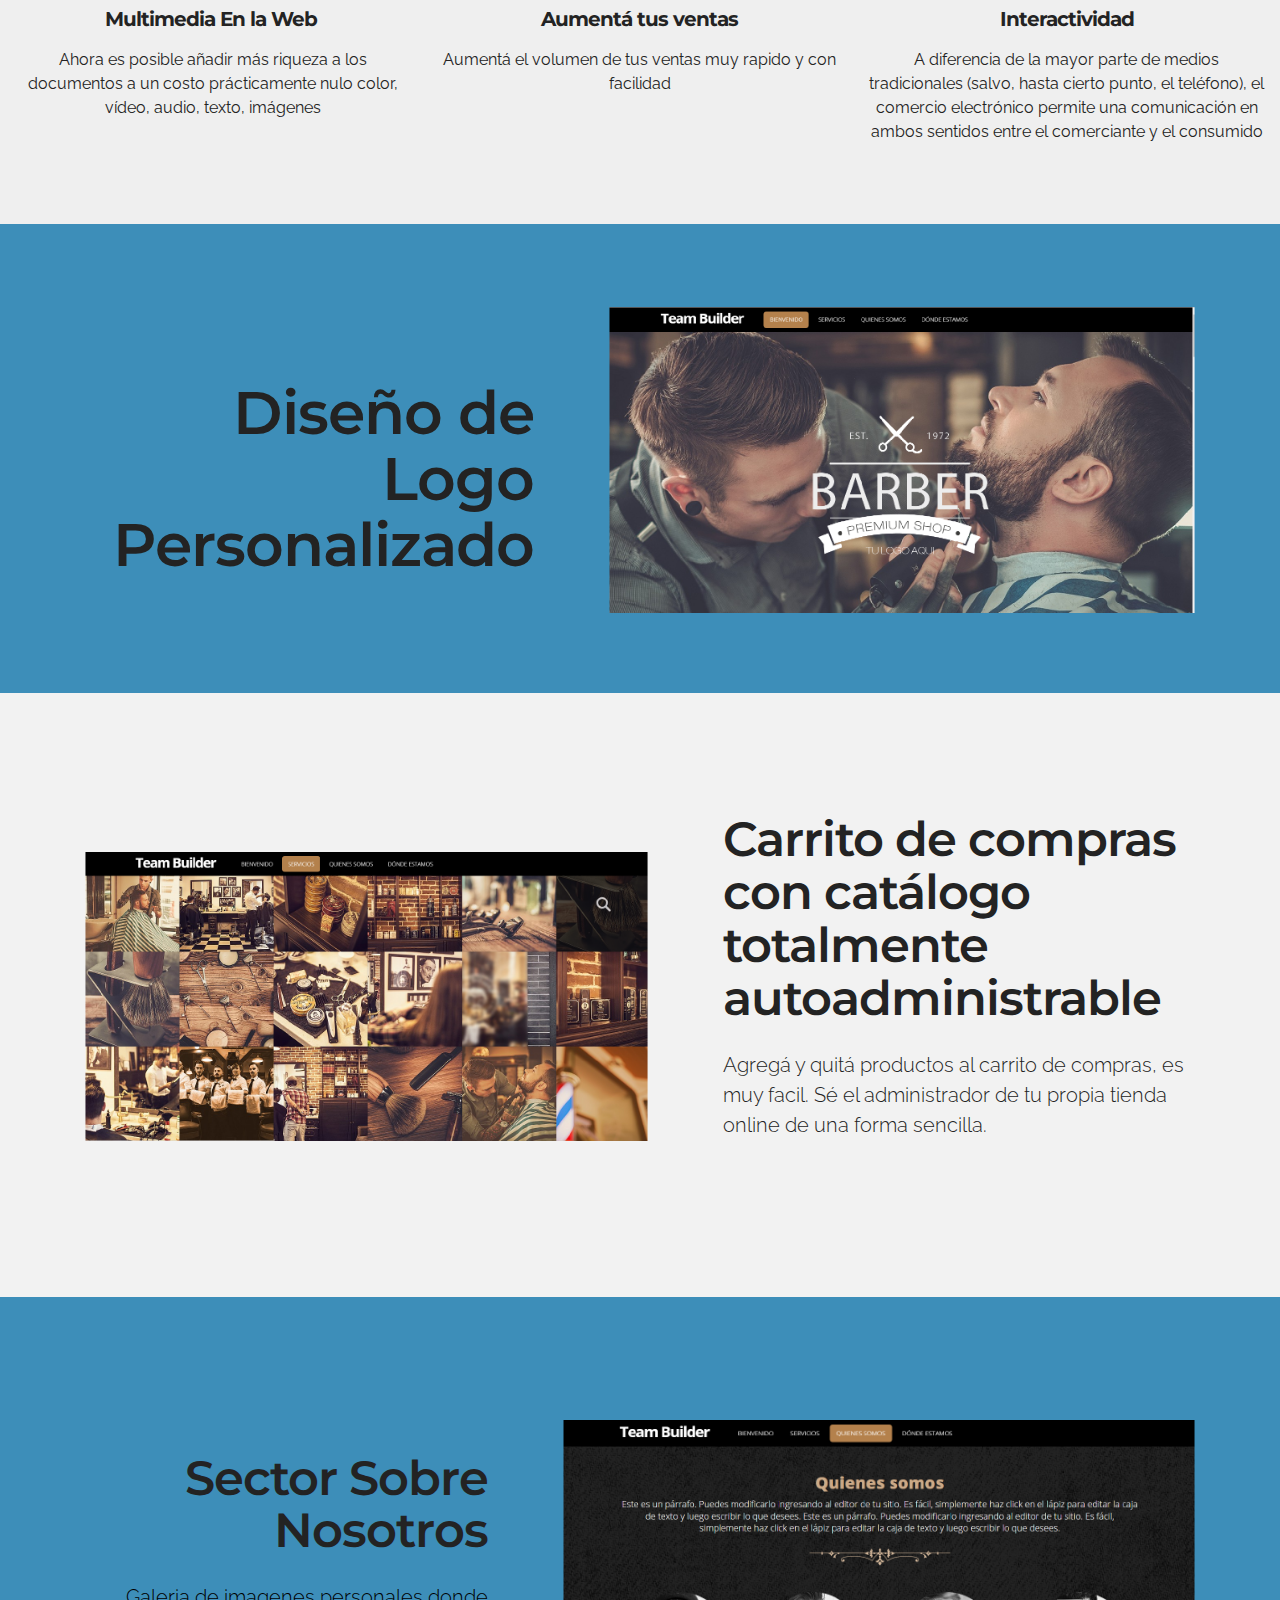
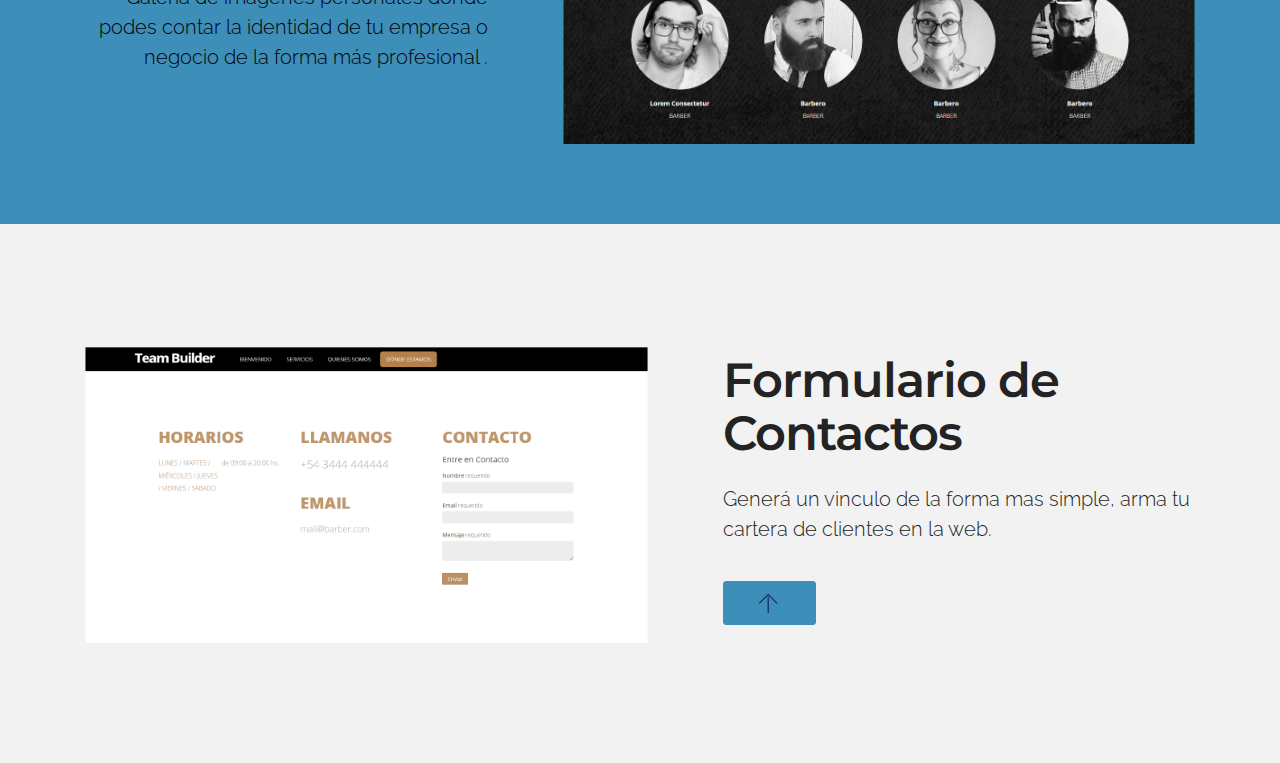
<file: e-comerce.html>
<!DOCTYPE html>
<html>
    <head>
        <meta charset="UTF-8">
        <meta http-equiv="X-UA-Compatible" content="IE=edge">
        <meta name="viewport" content="width=device-width, initial-scale=1">
        <link rel="shortcut icon" href="assets/images/logo.png" type="image/x-icon">
        <meta name="description" content="Web Page Generator Description">
        <title>TEAM BUILDER - web site :: paginas :: e-commerce :: diseño grafico</title>
        <link rel="stylesheet" href="https://fonts.googleapis.com/css?family=Lora:400,700,400italic,700italic&amp;subset=latin">
        <link rel="stylesheet" href="https://fonts.googleapis.com/css?family=Montserrat:400,700">
        <link rel="stylesheet" href="https://fonts.googleapis.com/css?family=Raleway:100,100i,200,200i,300,300i,400,400i,500,500i,600,600i,700,700i,800,800i,900,900i">
        <link rel="stylesheet" href="assets/bootstrap-material-design-font/css/material.css">
        <link rel="stylesheet" href="assets/et-line-font-plugin/style.css">
        <link rel="stylesheet" href="assets/web/assets/mobirise-icons/mobirise-icons.css">
        <link rel="stylesheet" href="assets/tether/tether.min.css">
        <link rel="stylesheet" href="assets/bootstrap/css/bootstrap.min.css">
        <link rel="stylesheet" href="assets/dropdown/css/style.css">
        <link rel="stylesheet" href="assets/animate.css/animate.min.css">
        <link rel="stylesheet" href="assets/socicon/css/styles.css">
        <link rel="stylesheet" href="assets/theme/css/style.css">
        <link rel="stylesheet" href="assets/mobirise-gallery/style.css">
        <link rel="stylesheet" href="assets/mobirise/css/mbr-additional.css" type="text/css">



    </head>
    <body>

        <section id="ext_menu-1x">

            <nav class="navbar navbar-dropdown bg-color transparent navbar-fixed-top">
                <div class="container">

                    <div class="mbr-table">
                        <div class="mbr-table-cell">

                            <div class="navbar-brand">
                                <a href="#" class="navbar-logo">
                                    <img src="assets/images/logo-paginablanco-714x128.png" alt="" style="height: 1.7rem;">
                                </a>

                            </div>

                        </div>

                        <div class="mbr-table-cell">

                            <button class="navbar-toggler pull-xs-right hidden-md-up" type="button" data-toggle="collapse" data-target="#exCollapsingNavbar">
                                <div class="hamburger-icon"></div>
                            </button>

                            <ul class="nav-dropdown collapse pull-xs-right nav navbar-nav navbar-toggleable-sm" id="exCollapsingNavbar">
                                <li class="nav-item">
                                    <a class="nav-link link" href="#features7-35">CARACTERISTICAS</a>                                    
                                </li>
                                <li class="nav-item">
                                    <a class="nav-link link" href="#msg-box4-29">CARRITO DE COMPRAS</a>
                                </li>
                                <li class="nav-item">
                                    <a class="nav-link link" href="#msg-box5-2a">SOBRE NOSOTROS</a>
                                </li>
                                <li class="nav-item">
                                    <a class="nav-link link" href="#msg-box4-2b">CONTACTO</a>
                                </li>
                                <li class="nav-item nav-btn">
                                    <a class="nav-link btn btn-white-outline btn-white" href="index.html">VOLVER</a>
                                </li>
                                <li class="nav-item nav-btn">
                                    <button class="nav-link btn btn-primary comprar" id="ecommerce">EMPEZÁ YA</button>
                                </li>
                            </ul>11
                            <button hidden="" class="navbar-toggler navbar-close" type="button" data-toggle="collapse" data-target="#exCollapsingNavbar">
                                <div class="close-icon"></div>
                            </button>

                        </div>
                    </div>

                </div>
            </nav>

        </section>

        <section class="mbr-section mbr-parallax-background" id="msg-box7-24" style="background-image: url(assets/images/mbr-4-2000x1333.jpg); padding-top: 200px; padding-bottom: 240px;">

            <div class="mbr-overlay" style="opacity: 0.5; background-color: rgb(0, 0, 0);">
            </div>
            <div class="container">
                <div class="row">
                    <div class="mbr-table-md-up">



                        <div class="mbr-table-cell col-md-5 text-xs-center text-md-right content-size">
                            <h3 class="mbr-section-title display-2">TEAM <span style="font-weight: normal;">BUILDER</span><br><span style="font-weight: normal;">E-COMMERCE</span></h3>
                            <div class="lead">

                                <p>Ponemos tu negocio en linea y vos lo administras.<br>Diseñamos tu tienda y te damos las herramientas para que puedas vender desde tu sitio web.<br>Aumentá la cantidad de ventas muy facilmente y en poco tiempo.</p>

                            </div>

                            <div><a class="btn btn-danger" href="index.html#form1-20">Empezá a vender ya!</a></div>
                        </div>





                        <div class="mbr-table-cell mbr-left-padding-md-up mbr-valign-top col-md-7 image-size" style="width: 59%;">
                            <div class="mbr-figure"><img src="assets/images/ecommerce-planning-1400x784.png"></div>
                        </div>

                    </div>
                </div>
            </div>

        </section>

        <section class="mbr-cards mbr-section mbr-section-nopadding" id="features7-35" style="background-color: rgb(239, 239, 239);">

            <div class="mbr-cards-row row">
                <div class="mbr-cards-col col-xs-12 col-lg-4" style="padding-top: 80px; padding-bottom: 80px;">
                    <div class="container">
                        <div class="card cart-block">
                            <div class="card-img iconbox">
                                <span class="mbri-delivery mbr-iconfont mbr-iconfont-features7" style="color: rgb(255, 255, 255);"></span>
                            </div>
                            <div class="card-block">
                                <h4 class="card-title">Ubicuidad</h4>

                                <p class="card-text">En el comercio tradicional, un mercado es un lugar físico al que acudimos para comprar o vender. En el comercio electrónico podemos hacerlo desde cualquier parte, a cualquier hora</p>

                            </div>
                        </div>
                    </div>
                </div>
                <div class="mbr-cards-col col-xs-12 col-lg-4" style="padding-top: 80px; padding-bottom: 80px;">
                    <div class="container">
                        <div class="card cart-block">
                            <div class="card-img iconbox">
                                <span class="mbri-rocket mbr-iconfont mbr-iconfont-features7" style="color: rgb(255, 255, 255);"></span>
                            </div>
                            <div class="card-block">
                                <h4 class="card-title">&nbsp;Alcance global</h4>

                                <p class="card-text">La tecnología se extiende más allá de los límites nacionales, alrededor de la tierra.  Alcance total de usuarios o clientes que un negocio de comercio electrónico puede obtener<br></p>

                            </div>
                        </div>
                    </div>
                </div>
                <div class="mbr-cards-col col-xs-12 col-lg-4" style="padding-top: 80px; padding-bottom: 80px;">
                    <div class="container">
                        <div class="card cart-block">
                            <div class="card-img iconbox">
                                <span class="mbri-growing-chart mbr-iconfont mbr-iconfont-features7" style="color: rgb(255, 255, 255);"></span>
                            </div>
                            <div class="card-block">
                                <h4 class="card-title">&nbsp;Estándares&nbsp;</h4>

                                <p class="card-text">Los estándares de Internet son mundiales. Esto disminuye los costos de entrada al mercado para las empresas y también reduce el esfuerzo de búsqueda por parte de los consumidores. </p>

                            </div>
                        </div>
                    </div>
                </div>



            </div>
        </section>

        <section class="mbr-cards mbr-section mbr-section-nopadding" id="features7-36" style="background-color: rgb(239, 239, 239);">



            <div class="mbr-cards-row row">
                <div class="mbr-cards-col col-xs-12 col-lg-4" style="padding-top: 80px; padding-bottom: 80px;">
                    <div class="container">
                        <div class="card cart-block">
                            <div class="card-img iconbox">
                                <span class="mbri-laptop mbr-iconfont mbr-iconfont-features7" style="color: rgb(255, 255, 255);"></span>
                            </div>
                            <div class="card-block">
                                <h4 class="card-title">Multimedia En la Web&nbsp;</h4>

                                <p class="card-text">Ahora es posible añadir más riqueza a los documentos a un costo prácticamente nulo color, vídeo, audio, texto, imágenes</p>

                            </div>
                        </div>
                    </div>
                </div>
                <div class="mbr-cards-col col-xs-12 col-lg-4" style="padding-top: 80px; padding-bottom: 80px;">
                    <div class="container">
                        <div class="card cart-block">
                            <div class="card-img iconbox">
                                <span class="mbri-cash mbr-iconfont mbr-iconfont-features7" style="color: rgb(255, 255, 255);"></span>
                            </div>
                            <div class="card-block">
                                <h4 class="card-title">Aumentá tus ventas</h4>

                                <p class="card-text">Aumentá el volumen de tus ventas muy rapido y con facilidad<br></p>

                            </div>
                        </div>
                    </div>
                </div>
                <div class="mbr-cards-col col-xs-12 col-lg-4" style="padding-top: 80px; padding-bottom: 80px;">
                    <div class="container">
                        <div class="card cart-block">
                            <div class="card-img iconbox">
                                <span class="mbri-touch-swipe mbr-iconfont mbr-iconfont-features7" style="color: rgb(255, 255, 255);"></span>
                            </div>
                            <div class="card-block">
                                <h4 class="card-title">Interactividad</h4>

                                <p class="card-text">A diferencia de la mayor parte de medios tradicionales (salvo, hasta cierto punto, el teléfono), el comercio electrónico permite una comunicación en ambos sentidos entre el comerciante y el consumido </p>

                            </div>
                        </div>
                    </div>
                </div>



            </div>
        </section>

        <section class="mbr-section" id="msg-box5-27" style="background-color: rgb(61, 142, 185); padding-top: 80px; padding-bottom: 80px;">


            <div class="container">
                <div class="row">
                    <div class="mbr-table-md-up">



                        <div class="mbr-table-cell col-md-5 text-xs-center text-md-right content-size">
                            <h3 class="mbr-section-title display-2"><br>Diseño de Logo Personalizado</h3>



                        </div>





                        <div class="mbr-table-cell mbr-left-padding-md-up mbr-valign-top col-md-7 image-size" style="width: 58%;">
                            <div class="mbr-figure"><img src="assets/images/asdasdas-1400x731.png"></div>
                        </div>

                    </div>
                </div>
            </div>

        </section>

        <section class="mbr-section" id="msg-box4-29" style="background-color: rgb(242, 242, 242); padding-top: 120px; padding-bottom: 120px;">


            <div class="container">
                <div class="row">
                    <div class="mbr-table-md-up">

                        <div class="mbr-table-cell mbr-right-padding-md-up mbr-valign-top col-md-7 image-size" style="width: 56%;">
                            <div class="mbr-figure"><img src="assets/images/sin-ttulo1-1400x716.png"></div>
                        </div>




                        <div class="mbr-table-cell col-md-5 text-xs-center text-md-left content-size">
                            <h3 class="mbr-section-title display-2">Carrito de compras con catálogo totalmente autoadministrable</h3>
                            <div class="lead">

                                <p>Agregá y quitá productos al carrito de compras, es muy facil. Sé el administrador de tu propia tienda online de una forma sencilla.</p>

                            </div>


                        </div>




                    </div>
                </div>
            </div>

        </section>

        <section class="mbr-section" id="msg-box5-2a" style="background-color: rgb(61, 142, 185); padding-top: 120px; padding-bottom: 80px;">


            <div class="container">
                <div class="row">
                    <div class="mbr-table-md-up">



                        <div class="mbr-table-cell col-md-5 text-xs-center text-md-right content-size">
                            <h3 class="mbr-section-title display-2">Sector Sobre Nosotros</h3>
                            <div class="lead">

                                <p>Galeria de imagenes personales donde podes contar la identidad de tu empresa o negocio de la forma más profesional .</p>

                            </div>


                        </div>





                        <div class="mbr-table-cell mbr-left-padding-md-up mbr-valign-top col-md-7 image-size" style="width: 62%;">
                            <div class="mbr-figure"><img src="assets/images/rrrrr-1400x720.png"></div>
                        </div>

                    </div>
                </div>
            </div>

        </section>

        <section class="mbr-section" id="msg-box4-2b" style="background-color: rgb(242, 242, 242); padding-top: 120px; padding-bottom: 120px;">


            <div class="container">
                <div class="row">
                    <div class="mbr-table-md-up">

                        <div class="mbr-table-cell mbr-right-padding-md-up mbr-valign-top col-md-7 image-size" style="width: 56%;">
                            <div class="mbr-figure"><img src="assets/images/ssssss-1400x734.png"></div>
                        </div>




                        <div class="mbr-table-cell col-md-5 text-xs-center text-md-left content-size">
                            <h3 class="mbr-section-title display-2">Formulario de Contactos</h3>
                            <div class="lead">

                                <p>Generá un vinculo de la forma mas simple, arma tu cartera de clientes en la web.</p>

                            </div>

                            <div>
                                <a class="btn btn-primary" href="#top">
                                    <span class="mbri-up mbr-iconfont mbr-iconfont-btn" style="color: rgb(0, 0, 0); padding-right:0;"></span>
                                </a>
                            </div>
                        </div>




                    </div>
                </div>
            </div>

        </section>


        <script src="assets/web/assets/jquery/jquery.min.js"></script>
        <script src="assets/tether/tether.min.js"></script>
        <script src="assets/bootstrap/js/bootstrap.min.js"></script>
        <script src="assets/smooth-scroll/smooth-scroll.js"></script>
        <script src="assets/dropdown/js/script.min.js"></script>
        <script src="assets/touch-swipe/jquery.touch-swipe.min.js"></script>
        <script src="assets/viewport-checker/jquery.viewportchecker.js"></script>
        <script src="assets/bootstrap-carousel-swipe/bootstrap-carousel-swipe.js"></script>
        <script src="assets/masonry/masonry.pkgd.min.js"></script>
        <script src="assets/imagesloaded/imagesloaded.pkgd.min.js"></script>
        <script src="assets/jarallax/jarallax.js"></script>
        <script src="assets/theme/js/script.js"></script>
        <script src="assets/mobirise-gallery/player.min.js"></script>
        <script src="assets/mobirise-gallery/script.js"></script>


        <input name="animation" type="hidden">
    </body>
</html>
</file>
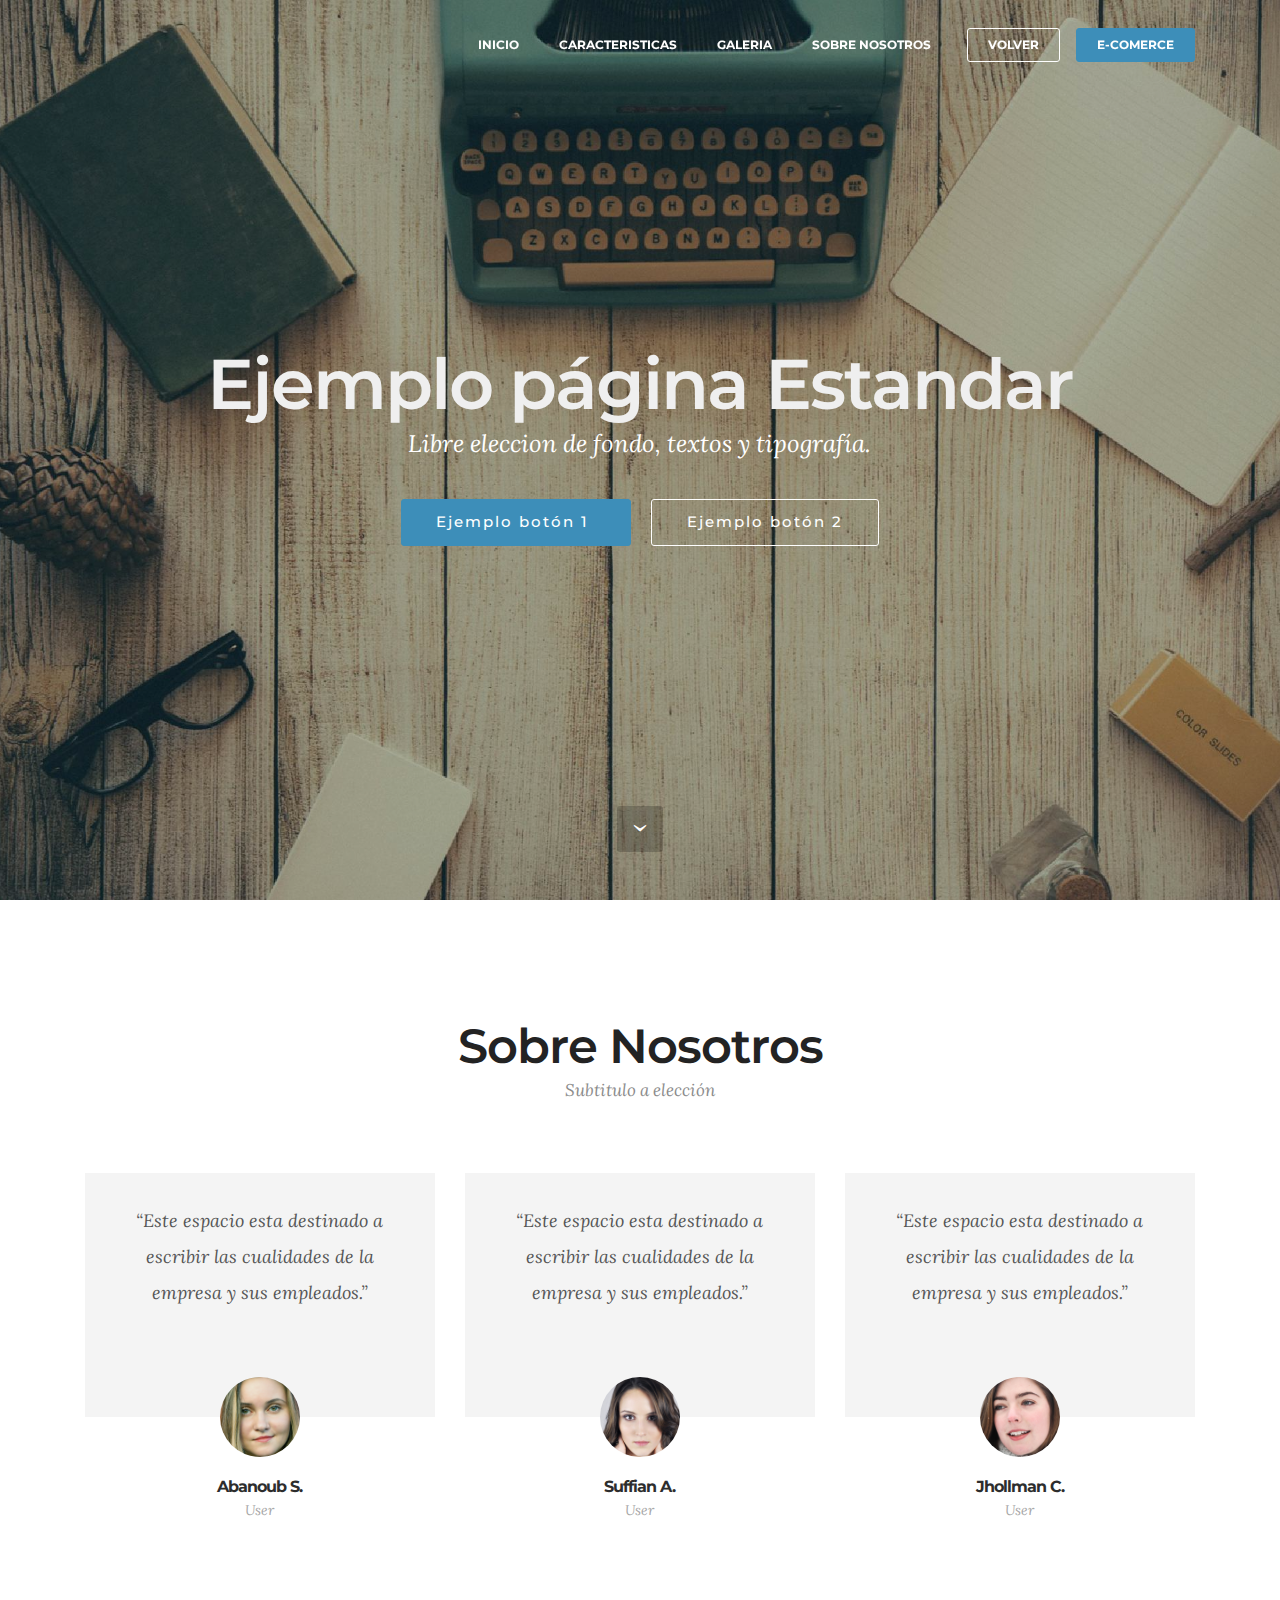
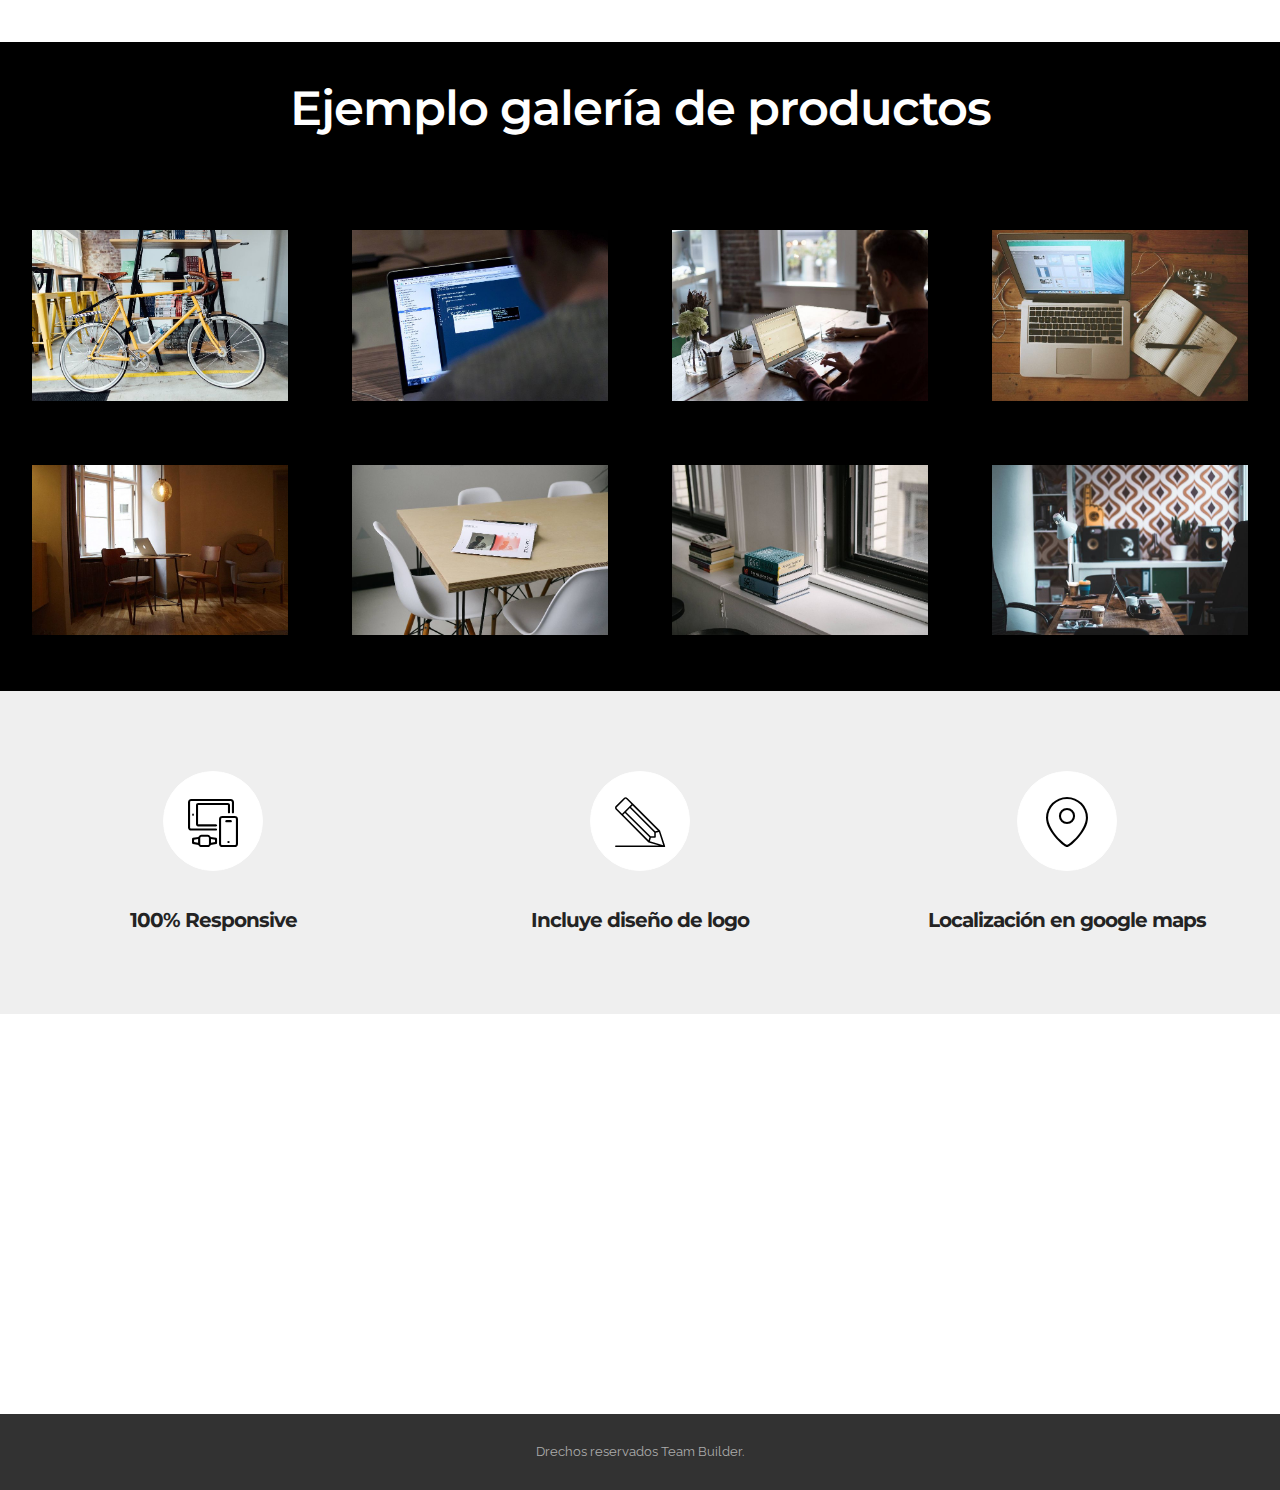
<file: estandar.html>
<!DOCTYPE html>
<html>
    <head>
        <meta charset="UTF-8">
        <meta http-equiv="X-UA-Compatible" content="IE=edge">
        <meta name="viewport" content="width=device-width, initial-scale=1">
        <link rel="shortcut icon" href="assets/images/logo.png" type="image/x-icon">
        <meta name="description" content="Web Maker Description">
        <title>TEAM BUILDER - web site :: paginas :: e-commerce :: diseño grafico</title>
        <link rel="stylesheet" href="https://fonts.googleapis.com/css?family=Lora:400,700,400italic,700italic&amp;subset=latin">
        <link rel="stylesheet" href="https://fonts.googleapis.com/css?family=Montserrat:400,700">
        <link rel="stylesheet" href="https://fonts.googleapis.com/css?family=Raleway:100,100i,200,200i,300,300i,400,400i,500,500i,600,600i,700,700i,800,800i,900,900i">
        <link rel="stylesheet" href="assets/bootstrap-material-design-font/css/material.css">
        <link rel="stylesheet" href="assets/et-line-font-plugin/style.css">
        <link rel="stylesheet" href="assets/web/assets/mobirise-icons/mobirise-icons.css">
        <link rel="stylesheet" href="assets/tether/tether.min.css">
        <link rel="stylesheet" href="assets/bootstrap/css/bootstrap.min.css">
        <link rel="stylesheet" href="assets/dropdown/css/style.css">
        <link rel="stylesheet" href="assets/animate.css/animate.min.css">
        <link rel="stylesheet" href="assets/socicon/css/styles.css">
        <link rel="stylesheet" href="assets/theme/css/style.css">
        <link rel="stylesheet" href="assets/mobirise-gallery/style.css">
        <link rel="stylesheet" href="assets/mobirise/css/mbr-additional.css" type="text/css">



    </head>
    <body>
        <section id="ext_menu-1x">

            <nav class="navbar navbar-dropdown bg-color transparent navbar-fixed-top">
                <div class="container">

                    <div class="mbr-table">

                        <div class="mbr-table-cell">

                            <button class="navbar-toggler pull-xs-right hidden-md-up" type="button" data-toggle="collapse" data-target="#exCollapsingNavbar">
                                <div class="hamburger-icon"></div>
                            </button>

                            <ul class="nav-dropdown collapse pull-xs-right nav navbar-nav navbar-toggleable-sm" id="exCollapsingNavbar"><li class="nav-item">
                                    <a class="nav-link link" href="#top">INICIO</a>
                                </li>
                                <li class="nav-item">
                                    <a class="nav-link link" href="#features7-31">CARACTERISTICAS</a>                                    
                                </li>
                                <li class="nav-item">
                                    <a class="nav-link link" href="#msg-box3-30">GALERIA</a>
                                </li>
                                <li class="nav-item">
                                    <a class="nav-link link" href="#testimonials1-2y">SOBRE NOSOTROS</a>
                                </li>
                                <li class="nav-item nav-btn">
                                    <a class="nav-link btn btn-white-outline btn-white" href="index.html">VOLVER</a>
                                </li>
                                <li class="nav-item nav-btn">
                                    <a class="nav-link btn btn-primary" href="e-comerce.html">E-COMERCE</a>
                                </li>
                            </ul>
                            <button hidden="" class="navbar-toggler navbar-close" type="button" data-toggle="collapse" data-target="#exCollapsingNavbar">
                                <div class="close-icon"></div>
                            </button>

                        </div>
                    </div>

                </div>
            </nav>

        </section>

        <section class="mbr-section mbr-section-hero mbr-section-full mbr-parallax-background mbr-section-with-arrow" id="header1-17" style="background-image: url(assets/images/mbr-3-2000x1333.jpg);">

            <div class="mbr-overlay" style="opacity: 0.3; background-color: rgb(0, 0, 0);"></div>

            <div class="mbr-table-cell">

                <div class="container">
                    <div class="row">
                        <div class="mbr-section col-md-10 col-md-offset-1 text-xs-center">

                            <h1 class="mbr-section-title display-1">Ejemplo página Estandar</h1>
                            <p class="mbr-section-lead lead">Libre eleccion de fondo, textos y tipografía.</p>
                            <div class="mbr-section-btn"><a class="btn btn-lg btn-primary" href="#top">Ejemplo botón 1&nbsp;</a> <a class="btn btn-lg btn-white btn-white-outline" href="#top">Ejemplo botón 2</a></div>
                        </div>
                    </div>
                </div>
            </div>

            <div class="mbr-arrow mbr-arrow-floating" aria-hidden="true"><a href="#testimonials1-2y"><i class="mbr-arrow-icon"></i></a></div>

        </section>

        <section class="mbr-section" id="testimonials1-2y" style="background-color: rgb(255, 255, 255); padding-top: 120px; padding-bottom: 120px;">



            <div class="mbr-section mbr-section__container mbr-section__container--middle">
                <div class="container">
                    <div class="row">
                        <div class="col-xs-12 text-xs-center">
                            <h3 class="mbr-section-title display-2">Sobre Nosotros</h3>
                            <small class="mbr-section-subtitle">Subtitulo a elección</small>
                        </div>
                    </div>
                </div>
            </div>


            <div class="mbr-testimonials mbr-section mbr-section-nopadding">
                <div class="container">
                    <div class="row">

                        <div class="col-xs-12 col-lg-4">

                            <div class="mbr-testimonial card mbr-testimonial-lg">
                                <div class="card-block"><p>“Este espacio esta destinado a escribir las cualidades de la empresa y sus empleados.”</p></div>
                                <div class="mbr-author card-footer">
                                    <div class="mbr-author-img"><img src="assets/images/face3.jpg" class="img-circle"></div>
                                    <div class="mbr-author-name">Abanoub S.</div>
                                    <small class="mbr-author-desc">User</small>
                                </div>
                            </div>
                        </div><div class="col-xs-12 col-lg-4">

                            <div class="mbr-testimonial card mbr-testimonial-lg">
                                <div class="card-block"><p>“Este espacio esta destinado a escribir las cualidades de la empresa y sus empleados.”</p></div>
                                <div class="mbr-author card-footer">
                                    <div class="mbr-author-img"><img src="assets/images/face1.jpg" class="img-circle"></div>
                                    <div class="mbr-author-name">Suffian A.</div>
                                    <small class="mbr-author-desc">User</small>
                                </div>
                            </div>
                        </div><div class="col-xs-12 col-lg-4">

                            <div class="mbr-testimonial card mbr-testimonial-lg">
                                <div class="card-block"><p>“Este espacio esta destinado a escribir las cualidades de la empresa y sus empleados.”</p></div>
                                <div class="mbr-author card-footer">
                                    <div class="mbr-author-img"><img src="assets/images/face2.jpg" class="img-circle"></div>
                                    <div class="mbr-author-name">Jhollman C.</div>
                                    <small class="mbr-author-desc">User</small>
                                </div>
                            </div>
                        </div>

                    </div>

                </div>

            </div>

        </section>

        <section class="mbr-section article" id="msg-box3-30" style="background-color: rgb(0, 0, 0); padding-top: 40px; padding-bottom: 40px;">


            <div class="container">
                <div class="row">
                    <div class="col-md-8 col-md-offset-2 text-xs-center">
                        <h3 class="mbr-section-title display-2">Ejemplo galería de productos</h3>


                    </div>
                </div>
            </div>

        </section>

        <section class="mbr-gallery mbr-section mbr-section-nopadding mbr-slider-carousel" id="gallery3-1y" data-filter="false" style="background-color: rgb(0, 0, 0); padding-top: 1.5rem; padding-bottom: 1.5rem;">
            <!-- Filter -->


            <!-- Gallery -->
            <div class="mbr-gallery-row">
                <div class=" mbr-gallery-layout-default">
                    <div>
                        <div>
                            <div class="mbr-gallery-item mbr-gallery-item__mobirise3 mbr-gallery-item--p2" data-tags="Awesome" data-video-url="false">
                                <div href="#lb-gallery3-1y" data-slide-to="0" data-toggle="modal">



                                    <img alt="" src="assets/images/bike-small.jpg">

                                    <span class="icon-focus"></span>

                                </div>
                            </div><div class="mbr-gallery-item mbr-gallery-item__mobirise3 mbr-gallery-item--p2" data-tags="Responsive" data-video-url="false">
                                <div href="#lb-gallery3-1y" data-slide-to="1" data-toggle="modal">



                                    <img alt="" src="assets/images/code-man-small.jpg">

                                    <span class="icon-focus"></span>

                                </div>
                            </div><div class="mbr-gallery-item mbr-gallery-item__mobirise3 mbr-gallery-item--p2" data-tags="Creative" data-video-url="false">
                                <div href="#lb-gallery3-1y" data-slide-to="2" data-toggle="modal">



                                    <img alt="" src="assets/images/coworkers-small.jpg">

                                    <span class="icon-focus"></span>

                                </div>
                            </div><div class="mbr-gallery-item mbr-gallery-item__mobirise3 mbr-gallery-item--p2" data-tags="Animated" data-video-url="false">
                                <div href="#lb-gallery3-1y" data-slide-to="3" data-toggle="modal">



                                    <img alt="" src="assets/images/desktop-small.jpg">

                                    <span class="icon-focus"></span>

                                </div>
                            </div><div class="mbr-gallery-item mbr-gallery-item__mobirise3 mbr-gallery-item--p2" data-tags="Awesome" data-video-url="false">
                                <div href="#lb-gallery3-1y" data-slide-to="4" data-toggle="modal">



                                    <img alt="" src="assets/images/room-laptop-small.jpg">

                                    <span class="icon-focus"></span>

                                </div>
                            </div><div class="mbr-gallery-item mbr-gallery-item__mobirise3 mbr-gallery-item--p2" data-tags="Beautiful" data-video-url="false">
                                <div href="#lb-gallery3-1y" data-slide-to="5" data-toggle="modal">



                                    <img alt="" src="assets/images/table-small.jpg">

                                    <span class="icon-focus"></span>

                                </div>
                            </div><div class="mbr-gallery-item mbr-gallery-item__mobirise3 mbr-gallery-item--p2" data-tags="Responsive" data-video-url="false">
                                <div href="#lb-gallery3-1y" data-slide-to="6" data-toggle="modal">



                                    <img alt="" src="assets/images/windows-books-small.jpg">

                                    <span class="icon-focus"></span>

                                </div>
                            </div><div class="mbr-gallery-item mbr-gallery-item__mobirise3 mbr-gallery-item--p2" data-tags="Animated" data-video-url="false">
                                <div href="#lb-gallery3-1y" data-slide-to="7" data-toggle="modal">



                                    <img alt="" src="assets/images/working-area-small.jpg">

                                    <span class="icon-focus"></span>

                                </div>
                            </div>
                        </div>
                    </div>
                    <div class="clearfix"></div>
                </div>
            </div>

            <!-- Lightbox -->
            <div data-app-prevent-settings="" class="mbr-slider modal fade carousel slide" tabindex="-1" data-keyboard="true" data-interval="false" id="lb-gallery3-1y">
                <div class="modal-dialog">
                    <div class="modal-content">
                        <div class="modal-body">
                            <ol class="carousel-indicators">
                                <li data-app-prevent-settings="" data-target="#lb-gallery3-1y" class=" active" data-slide-to="0"></li><li data-app-prevent-settings="" data-target="#lb-gallery3-1y" data-slide-to="1"></li><li data-app-prevent-settings="" data-target="#lb-gallery3-1y" data-slide-to="2"></li><li data-app-prevent-settings="" data-target="#lb-gallery3-1y" data-slide-to="3"></li><li data-app-prevent-settings="" data-target="#lb-gallery3-1y" data-slide-to="4"></li><li data-app-prevent-settings="" data-target="#lb-gallery3-1y" data-slide-to="5"></li><li data-app-prevent-settings="" data-target="#lb-gallery3-1y" data-slide-to="6"></li><li data-app-prevent-settings="" data-target="#lb-gallery3-1y" data-slide-to="7"></li>
                            </ol>
                            <div class="carousel-inner">
                                <div class="carousel-item active">
                                    <img alt="" src="assets/images/bike.jpg">
                                </div><div class="carousel-item">
                                    <img alt="" src="assets/images/code-man.jpg">
                                </div><div class="carousel-item">
                                    <img alt="" src="assets/images/coworkers.jpg">
                                </div><div class="carousel-item">
                                    <img alt="" src="assets/images/desktop.jpg">
                                </div><div class="carousel-item">
                                    <img alt="" src="assets/images/room-laptop.jpg">
                                </div><div class="carousel-item">
                                    <img alt="" src="assets/images/table.jpg">
                                </div><div class="carousel-item">
                                    <img alt="" src="assets/images/windows-books.jpg">
                                </div><div class="carousel-item">
                                    <img alt="" src="assets/images/working-area.jpg">
                                </div>
                            </div>
                            <a class="left carousel-control" role="button" data-slide="prev" href="#lb-gallery3-1y">
                                <span class="icon-prev" aria-hidden="true"></span>
                                <span class="sr-only">Previous</span>
                            </a>
                            <a class="right carousel-control" role="button" data-slide="next" href="#lb-gallery3-1y">
                                <span class="icon-next" aria-hidden="true"></span>
                                <span class="sr-only">Next</span>
                            </a>

                            <a class="close" href="#" role="button" data-dismiss="modal">
                                <span aria-hidden="true">×</span>
                                <span class="sr-only">Close</span>
                            </a>
                        </div>
                    </div>
                </div>
            </div>
        </section>

        <section class="mbr-cards mbr-section mbr-section-nopadding" id="features7-31" style="background-color: rgb(239, 239, 239);">



            <div class="mbr-cards-row row">
                <div class="mbr-cards-col col-xs-12 col-lg-4" style="padding-top: 80px; padding-bottom: 80px;">
                    <div class="container">
                        <div class="card cart-block">
                            <div class="card-img iconbox">
                                <span class="mbri-devices mbr-iconfont mbr-iconfont-features7" style="color: rgb(0, 0, 0);"></span>
                            </div>
                            <div class="card-block">
                                <h4 class="card-title">100% Responsive</h4>
                            </div>
                        </div>
                    </div>
                </div>
                <div class="mbr-cards-col col-xs-12 col-lg-4" style="padding-top: 80px; padding-bottom: 80px;">
                    <div class="container">
                        <div class="card cart-block">
                            <div class="card-img iconbox">
                                <span class="etl-icon icon-pencil mbr-iconfont mbr-iconfont-features7" style="color: rgb(0, 0, 0);"></span></div>
                            <div class="card-block">
                                <h4 class="card-title">Incluye diseño de logo</h4>
                            </div>
                        </div>
                    </div>
                </div>
                <div class="mbr-cards-col col-xs-12 col-lg-4" style="padding-top: 80px; padding-bottom: 80px;">
                    <div class="container">
                        <div class="card cart-block">
                            <div class="card-img iconbox">
                                <span class="mbri-pin mbr-iconfont mbr-iconfont-features7" style="color: rgb(0, 0, 0);"></span>
                            </div>
                            <div class="card-block">
                                <h4 class="card-title">Localización en google maps</h4>
                            </div>
                        </div>
                    </div>
                </div>



            </div>
        </section>

        <section class="mbr-section mbr-section-nopadding" id="map1-1b">
            <div class="mbr-map"><iframe frameborder="0" style="border:0" src="https://www.google.com/maps/embed/v1/place?key=AIzaSyA0Dx_boXQiwvdz8sJHoYeZNVTdoWONYkU&amp;q=place_id:ChIJn6wOs6lZwokRLKy1iqRcoKw" allowfullscreen=""></iframe></div>
        </section>

        <footer class="mbr-small-footer mbr-section mbr-section-nopadding" id="footer1-1f" style="background-color: rgb(50, 50, 50); padding-top: 1.75rem; padding-bottom: 1.75rem;">

            <div class="container">
                <p class="text-xs-center">Drechos reservados Team Builder.</p>
            </div>
        </footer>


        <script src="assets/web/assets/jquery/jquery.min.js"></script>
        <script src="assets/tether/tether.min.js"></script>
        <script src="assets/bootstrap/js/bootstrap.min.js"></script>
        <script src="assets/smooth-scroll/smooth-scroll.js"></script>
        <script src="assets/dropdown/js/script.min.js"></script>
        <script src="assets/jarallax/jarallax.js"></script>
        <script src="assets/viewport-checker/jquery.viewportchecker.js"></script>
        <script src="assets/masonry/masonry.pkgd.min.js"></script>
        <script src="assets/imagesloaded/imagesloaded.pkgd.min.js"></script>
        <script src="assets/bootstrap-carousel-swipe/bootstrap-carousel-swipe.js"></script>
        <script src="assets/theme/js/script.js"></script>
        <script src="assets/mobirise-gallery/player.min.js"></script>
        <script src="assets/mobirise-gallery/script.js"></script>
        
        <input name="animation" type="hidden">
    </body>
</html>
</file>
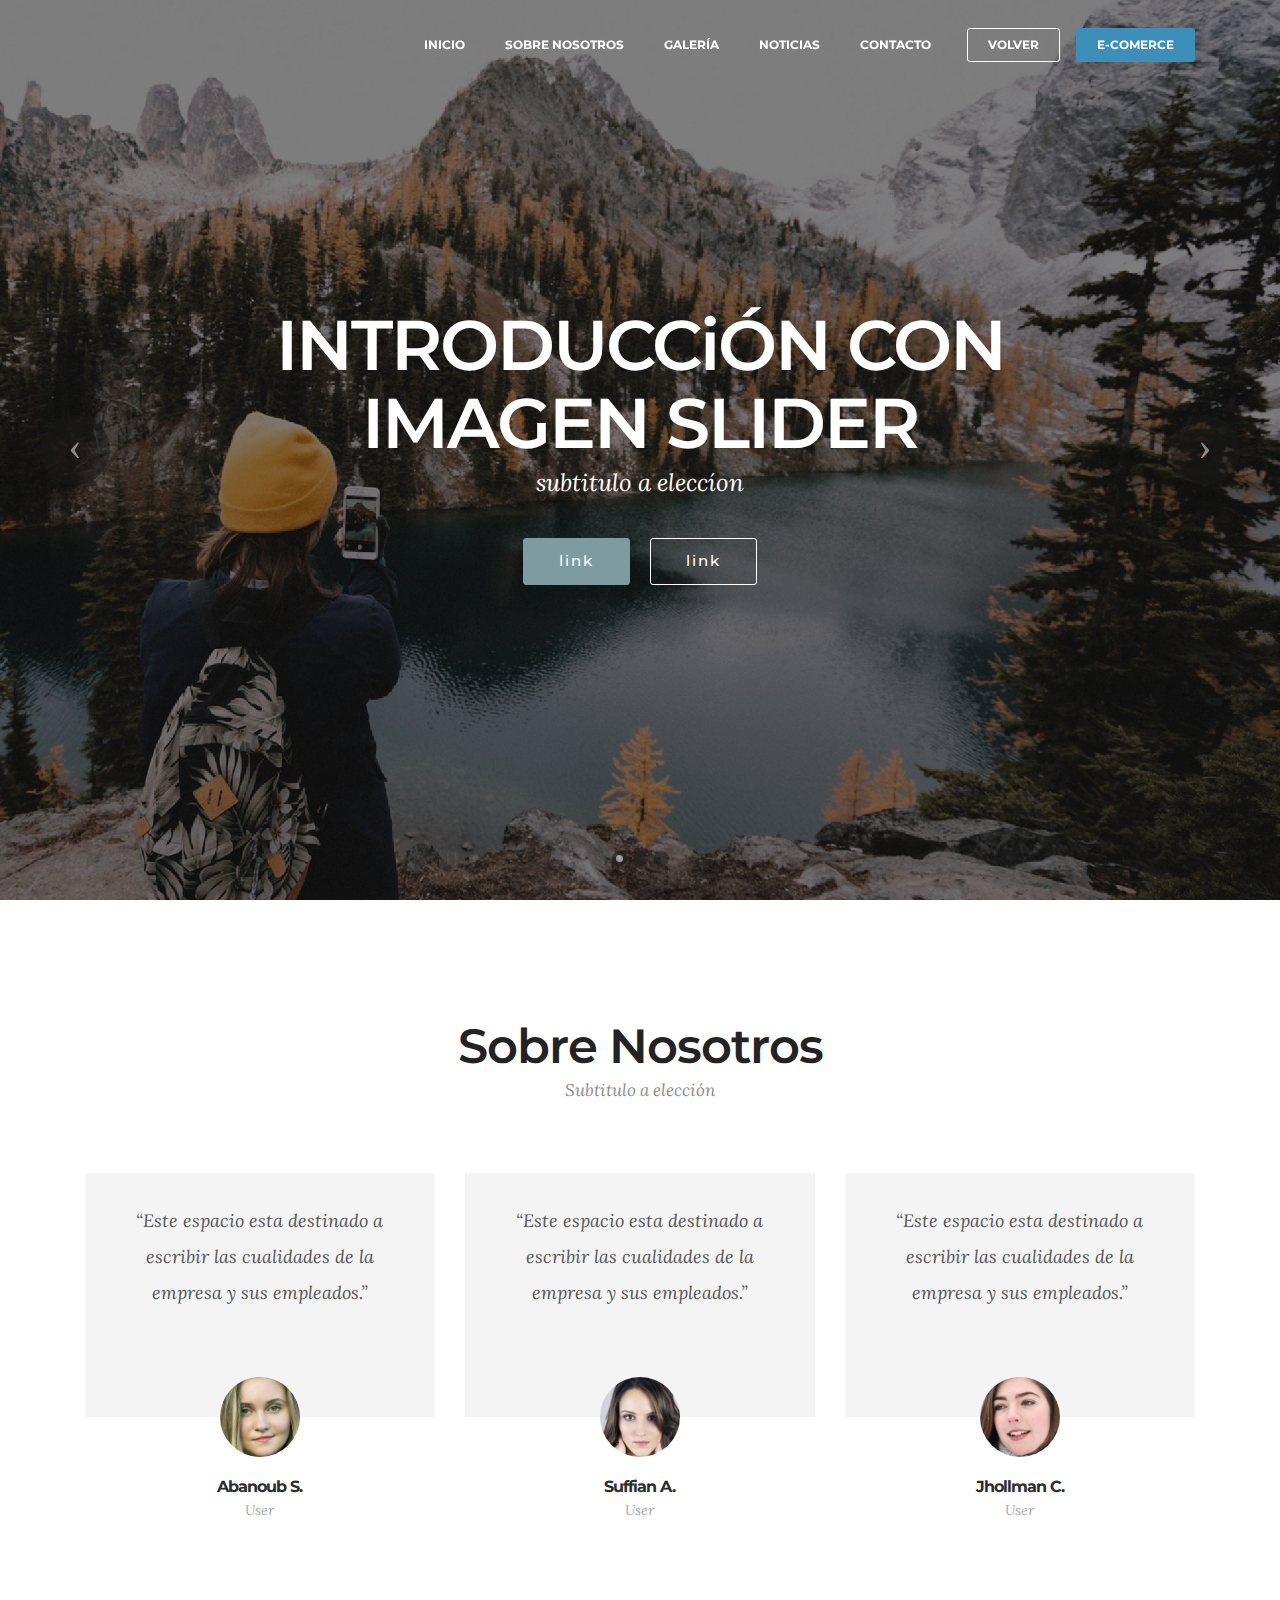
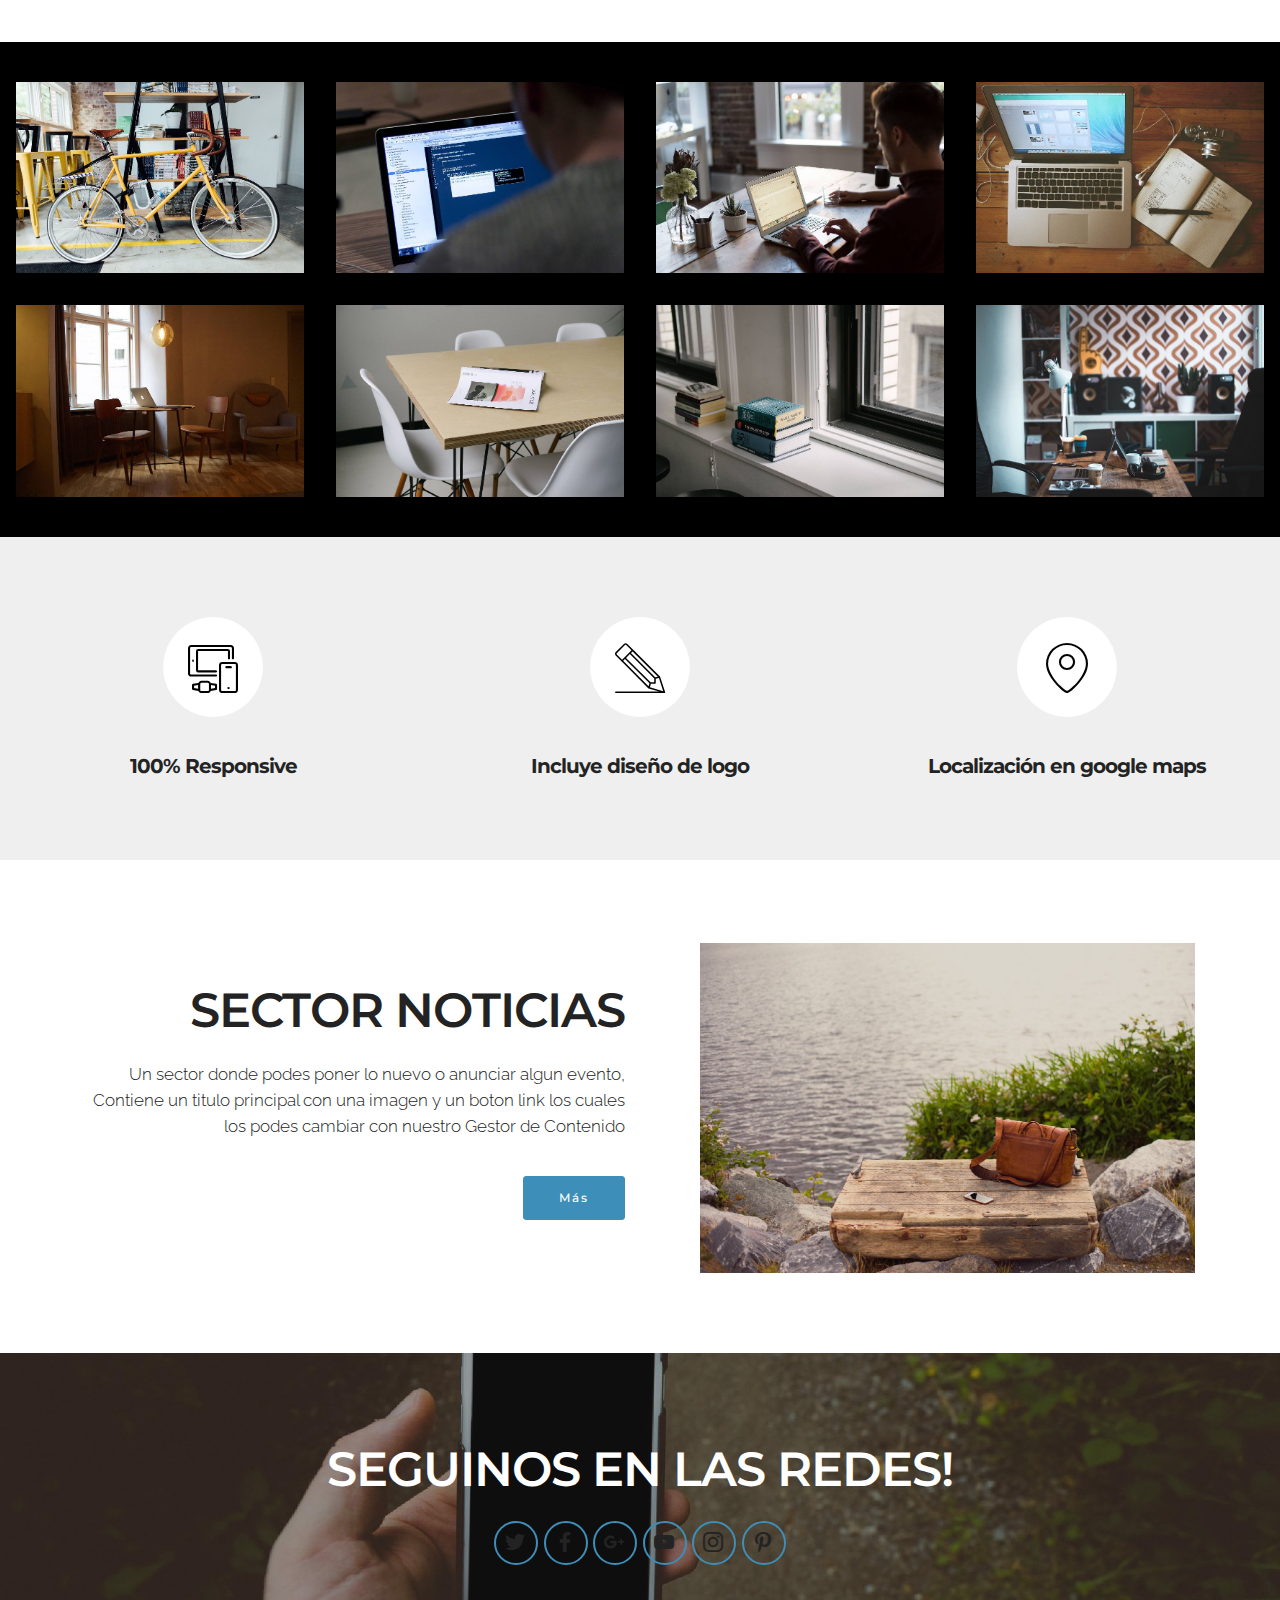
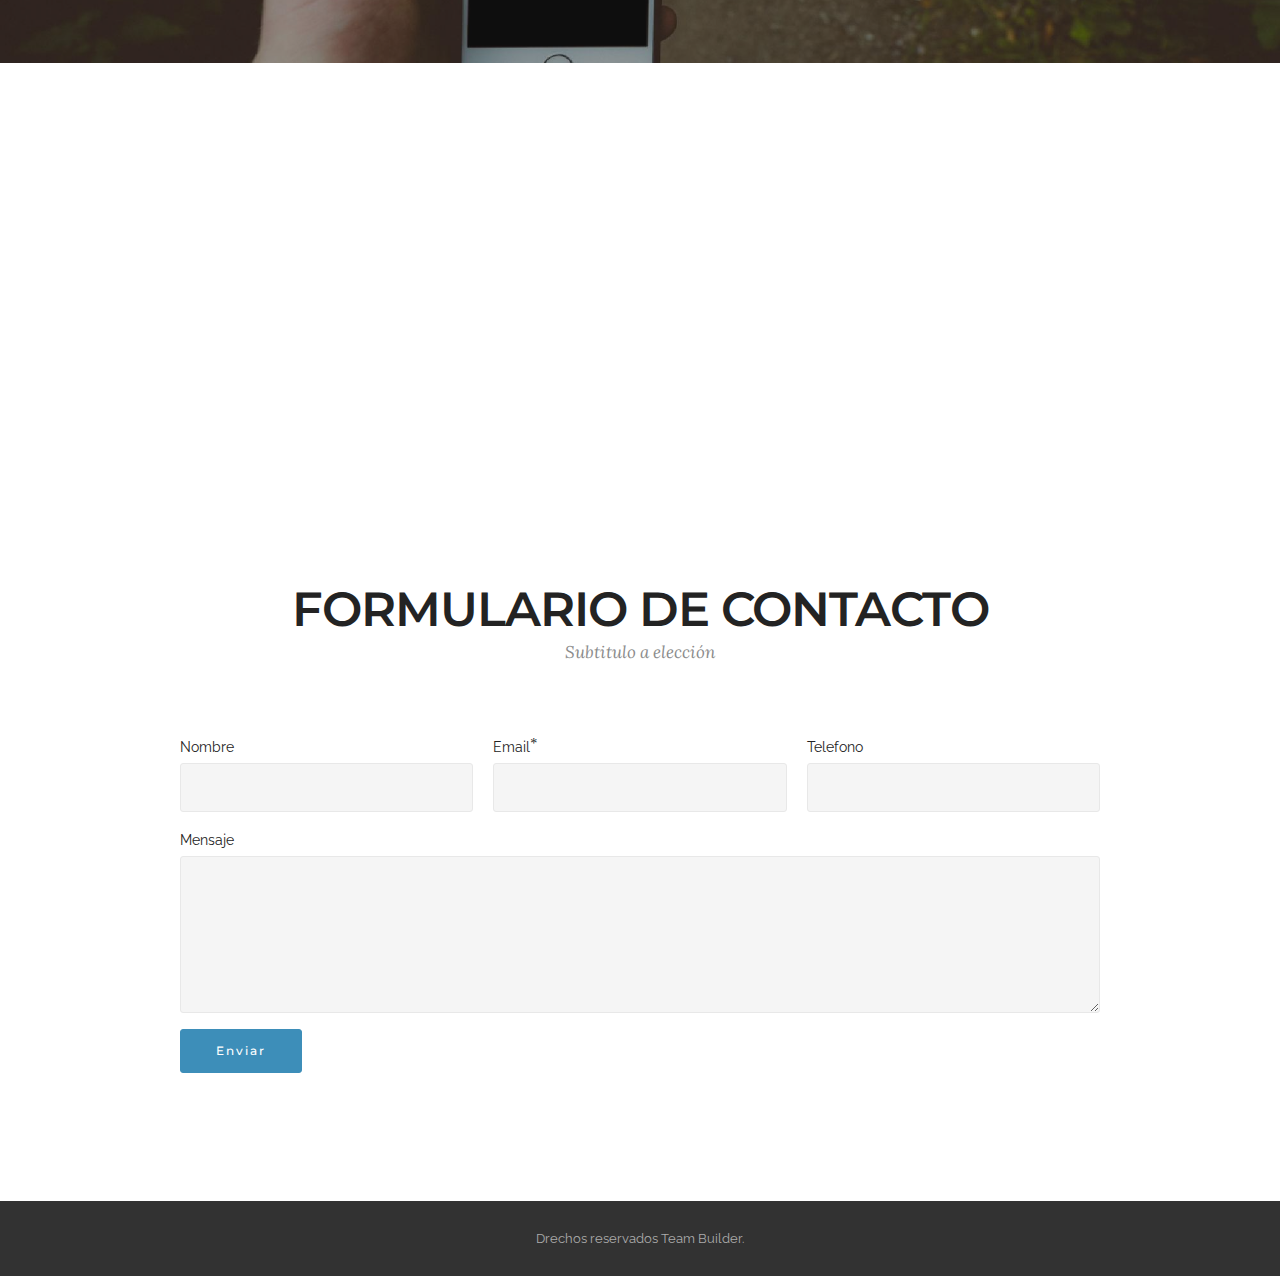
<file: gestorcontenido.html>
<!DOCTYPE html>
<html>
<head>
  <meta charset="UTF-8">
  <meta http-equiv="X-UA-Compatible" content="IE=edge">
  <meta name="viewport" content="width=device-width, initial-scale=1">
  <link rel="shortcut icon" href="assets/images/logo.png" type="image/x-icon">
  <meta name="description" content="Web Site Builder Description">
  <title>TEAM BUILDER - web site :: paginas :: e-commerce :: diseño grafico</title>
  <link rel="stylesheet" href="https://fonts.googleapis.com/css?family=Lora:400,700,400italic,700italic&amp;subset=latin">
  <link rel="stylesheet" href="https://fonts.googleapis.com/css?family=Montserrat:400,700">
  <link rel="stylesheet" href="https://fonts.googleapis.com/css?family=Raleway:100,100i,200,200i,300,300i,400,400i,500,500i,600,600i,700,700i,800,800i,900,900i">
  <link rel="stylesheet" href="assets/bootstrap-material-design-font/css/material.css">
  <link rel="stylesheet" href="assets/et-line-font-plugin/style.css">
  <link rel="stylesheet" href="assets/web/assets/mobirise-icons/mobirise-icons.css">
  <link rel="stylesheet" href="assets/tether/tether.min.css">
  <link rel="stylesheet" href="assets/bootstrap/css/bootstrap.min.css">
  <link rel="stylesheet" href="assets/dropdown/css/style.css">
  <link rel="stylesheet" href="assets/animate.css/animate.min.css">
  <link rel="stylesheet" href="assets/socicon/css/styles.css">
  <link rel="stylesheet" href="assets/theme/css/style.css">
  <link rel="stylesheet" href="assets/mobirise-gallery/style.css">
  <link rel="stylesheet" href="assets/mobirise/css/mbr-additional.css" type="text/css">
  
  
  
</head>
<body>
<section id="ext_menu-1x">

    <nav class="navbar navbar-dropdown bg-color transparent navbar-fixed-top">
        <div class="container">

            <div class="mbr-table">
                
                <div class="mbr-table-cell">

                    <button class="navbar-toggler pull-xs-right hidden-md-up" type="button" data-toggle="collapse" data-target="#exCollapsingNavbar">
                        <div class="hamburger-icon"></div>
                    </button>

                    <ul class="nav-dropdown collapse pull-xs-right nav navbar-nav navbar-toggleable-sm" id="exCollapsingNavbar"><li class="nav-item"><a class="nav-link link" href="#top">INICIO</a></li><li class="nav-item"><a class="nav-link link" href="gestorcontenido.html#header3-1k">SOBRE NOSOTROS</a></li><li class="nav-item"><a class="nav-link link" href="gestorcontenido.html#gallery3-1m">GALERÍA</a></li><li class="nav-item"><a class="nav-link link" href="gestorcontenido.html#msg-box5-1s">NOTICIAS</a></li><li class="nav-item"><a class="nav-link link" href="gestorcontenido.html#form1-1w">CONTACTO</a></li><li class="nav-item nav-btn"><a class="nav-link btn btn-white-outline btn-white" href="index.html">VOLVER</a></li><li class="nav-item nav-btn"><a class="nav-link btn btn-primary" href="e-comerce.html">E-COMERCE</a></li></ul>
                    <button hidden="" class="navbar-toggler navbar-close" type="button" data-toggle="collapse" data-target="#exCollapsingNavbar">
                        <div class="close-icon"></div>
                    </button>

                </div>
            </div>

        </div>
    </nav>

</section>

    <section class="mbr-slider mbr-section mbr-section__container carousel slide mbr-section-nopadding mbr-after-navbar" data-ride="carousel" data-keyboard="false" data-wrap="true" data-pause="false" data-interval="5000" id="slider3-1j">
    <div>
        <div>
            <div>
                <ol class="carousel-indicators">
                    <li data-app-prevent-settings="" data-target="#slider3-1j" data-slide-to="0" class="active"></li><li data-app-prevent-settings="" data-target="#slider3-1j" data-slide-to="1"></li><li data-app-prevent-settings="" data-target="#slider3-1j" class="" data-slide-to="2"></li>
                </ol>
                <div class="carousel-inner" role="listbox">
                    <div class="mbr-section mbr-section-hero carousel-item dark center mbr-section-full active" data-bg-video-slide="false" style="background-image: url(assets/images/mbr-2000x1600.jpg);">
                        <div class="mbr-table-cell">
                            <div class="mbr-overlay"></div>
                            <div class="container-slide container">
                                
                                <div class="row">
                                    <div class="col-md-8 col-md-offset-2 text-xs-center">
                                        <h2 class="mbr-section-title display-1">INTRODUCCiÓN CON IMAGEN SLIDER</h2>
                                        <p class="mbr-section-lead lead">subtitulo a eleccíon</p>

                                        <div class="mbr-section-btn">
                                            <a class="btn btn-lg btn-info" href="#">link</a>
                                            <a class="btn btn-lg btn-white btn-white-outline" href="#">link</a>
                                        </div>
                                    </div>
                                </div>
                            </div>
                        </div>
                    </div><div class="mbr-section mbr-section-hero carousel-item dark center mbr-section-full" data-bg-video-slide="false" style="background-image: url(assets/images/mbr-2000x1260.jpg);">
                        <div class="mbr-table-cell">
                            <div class="mbr-overlay"></div>
                            <div class="container-slide container">
                                
                                <div class="row">
                                    <div class="col-md-8 col-md-offset-2 text-xs-center">
                                        <h2 class="mbr-section-title display-1">INTRODUCCIÓN CON IMAGEN SLIDER</h2>
                                        <p class="mbr-section-lead lead">Subtitulo a eleccíon</p>

                                        <div class="mbr-section-btn">
                                            <a class="btn btn-lg btn-info" href="#">link</a>
                                            <a class="btn btn-lg btn-white btn-white-outline" href="#">link</a>
                                        </div>
                                    </div>
                                </div>
                            </div>
                        </div>
                    </div><div class="mbr-section mbr-section-hero carousel-item dark center mbr-section-full" data-bg-video-slide="false" style="background-image: url(assets/images/mbr-2000x2000.jpg);">
                        <div class="mbr-table-cell">
                            <div class="mbr-overlay" style="opacity: 0.7;"></div>
                            <div class="container-slide container">
                                
                                <div class="row">
                                    <div class="col-md-8 col-md-offset-2 text-xs-center">
                                        <h2 class="mbr-section-title display-1">TÍTULO CON GALERÍA SLIDER&nbsp;</h2>
                                        <p class="mbr-section-lead lead">Las imagenes y los títulos de introducción de cada slider pueden ser reemplazadas &nbsp;por vos mismo con nuestro Gestor de Contenido.</p>

                                        <div class="mbr-section-btn"><a class="btn btn-lg btn-primary" href="#top">Ejemplo botón 1</a> <a class="btn btn-lg btn-white btn-white-outline" href="#top">Ejemplo botón 2</a></div>
                                    </div>
                                </div>
                            </div>
                        </div>
                    </div>
                </div>

                <a data-app-prevent-settings="" class="left carousel-control" role="button" data-slide="prev" href="#slider3-1j">
                    <span class="icon-prev" aria-hidden="true"></span>
                    <span class="sr-only">Previous</span>
                </a>
                <a data-app-prevent-settings="" class="right carousel-control" role="button" data-slide="next" href="#slider3-1j">
                    <span class="icon-next" aria-hidden="true"></span>
                    <span class="sr-only">Next</span>
                </a>
            </div>
        </div>
    </div>
</section>

<section class="mbr-section" id="testimonials1-32" style="background-color: rgb(255, 255, 255); padding-top: 120px; padding-bottom: 120px;">

    

        <div class="mbr-section mbr-section__container mbr-section__container--middle">
            <div class="container">
                <div class="row">
                    <div class="col-xs-12 text-xs-center">
                        <h3 class="mbr-section-title display-2">Sobre Nosotros</h3>
                        <small class="mbr-section-subtitle">Subtitulo a elección</small>
                    </div>
                </div>
            </div>
        </div>


    <div class="mbr-testimonials mbr-section mbr-section-nopadding">
        <div class="container">
            <div class="row">

                <div class="col-xs-12 col-lg-4">

                    <div class="mbr-testimonial card mbr-testimonial-lg">
                        <div class="card-block"><p>“Este espacio esta destinado a escribir las cualidades de la empresa y sus empleados.”</p></div>
                        <div class="mbr-author card-footer">
                            <div class="mbr-author-img"><img src="assets/images/face3.jpg" class="img-circle"></div>
                            <div class="mbr-author-name">Abanoub S.</div>
                            <small class="mbr-author-desc">User</small>
                        </div>
                    </div>
                </div><div class="col-xs-12 col-lg-4">

                    <div class="mbr-testimonial card mbr-testimonial-lg">
                        <div class="card-block"><p>“Este espacio esta destinado a escribir las cualidades de la empresa y sus empleados.”</p></div>
                        <div class="mbr-author card-footer">
                            <div class="mbr-author-img"><img src="assets/images/face1.jpg" class="img-circle"></div>
                            <div class="mbr-author-name">Suffian A.</div>
                            <small class="mbr-author-desc">User</small>
                        </div>
                    </div>
                </div><div class="col-xs-12 col-lg-4">

                    <div class="mbr-testimonial card mbr-testimonial-lg">
                        <div class="card-block"><p>“Este espacio esta destinado a escribir las cualidades de la empresa y sus empleados.”</p></div>
                        <div class="mbr-author card-footer">
                            <div class="mbr-author-img"><img src="assets/images/face2.jpg" class="img-circle"></div>
                            <div class="mbr-author-name">Jhollman C.</div>
                            <small class="mbr-author-desc">User</small>
                        </div>
                    </div>
                </div>

            </div>

        </div>

    </div>

</section>

<section class="mbr-gallery mbr-section mbr-section-nopadding mbr-slider-carousel" id="gallery3-1m" data-filter="false" style="background-color: rgb(0, 0, 0); padding-top: 1.5rem; padding-bottom: 1.5rem;">
    <!-- Filter -->
    

    <!-- Gallery -->
    <div class="mbr-gallery-row">
        <div class=" mbr-gallery-layout-default">
            <div>
                <div>
                    <div class="mbr-gallery-item mbr-gallery-item__mobirise3 mbr-gallery-item--p1" data-tags="Awesome" data-video-url="false">
                        <div href="#lb-gallery3-1m" data-slide-to="0" data-toggle="modal">
                            
                            

                            <img alt="" src="assets/images/bike-small.jpg">
                            
                            <span class="icon-focus"></span>
                            
                        </div>
                    </div><div class="mbr-gallery-item mbr-gallery-item__mobirise3 mbr-gallery-item--p1" data-tags="Responsive" data-video-url="false">
                        <div href="#lb-gallery3-1m" data-slide-to="1" data-toggle="modal">
                            
                            

                            <img alt="" src="assets/images/code-man-small.jpg">
                            
                            <span class="icon-focus"></span>
                            
                        </div>
                    </div><div class="mbr-gallery-item mbr-gallery-item__mobirise3 mbr-gallery-item--p1" data-tags="Creative" data-video-url="false">
                        <div href="#lb-gallery3-1m" data-slide-to="2" data-toggle="modal">
                            
                            

                            <img alt="" src="assets/images/coworkers-small.jpg">
                            
                            <span class="icon-focus"></span>
                            
                        </div>
                    </div><div class="mbr-gallery-item mbr-gallery-item__mobirise3 mbr-gallery-item--p1" data-tags="Animated" data-video-url="false">
                        <div href="#lb-gallery3-1m" data-slide-to="3" data-toggle="modal">
                            
                            

                            <img alt="" src="assets/images/desktop-small.jpg">
                            
                            <span class="icon-focus"></span>
                            
                        </div>
                    </div><div class="mbr-gallery-item mbr-gallery-item__mobirise3 mbr-gallery-item--p1" data-tags="Awesome" data-video-url="false">
                        <div href="#lb-gallery3-1m" data-slide-to="4" data-toggle="modal">
                            
                            

                            <img alt="" src="assets/images/room-laptop-small.jpg">
                            
                            <span class="icon-focus"></span>
                            
                        </div>
                    </div><div class="mbr-gallery-item mbr-gallery-item__mobirise3 mbr-gallery-item--p1" data-tags="Beautiful" data-video-url="false">
                        <div href="#lb-gallery3-1m" data-slide-to="5" data-toggle="modal">
                            
                            

                            <img alt="" src="assets/images/table-small.jpg">
                            
                            <span class="icon-focus"></span>
                            
                        </div>
                    </div><div class="mbr-gallery-item mbr-gallery-item__mobirise3 mbr-gallery-item--p1" data-tags="Responsive" data-video-url="false">
                        <div href="#lb-gallery3-1m" data-slide-to="6" data-toggle="modal">
                            
                            

                            <img alt="" src="assets/images/windows-books-small.jpg">
                            
                            <span class="icon-focus"></span>
                            
                        </div>
                    </div><div class="mbr-gallery-item mbr-gallery-item__mobirise3 mbr-gallery-item--p1" data-tags="Animated" data-video-url="false">
                        <div href="#lb-gallery3-1m" data-slide-to="7" data-toggle="modal">
                            
                            

                            <img alt="" src="assets/images/working-area-small.jpg">
                            
                            <span class="icon-focus"></span>
                            
                        </div>
                    </div>
                </div>
            </div>
            <div class="clearfix"></div>
        </div>
    </div>

    <!-- Lightbox -->
    <div data-app-prevent-settings="" class="mbr-slider modal fade carousel slide" tabindex="-1" data-keyboard="true" data-interval="false" id="lb-gallery3-1m">
        <div class="modal-dialog">
            <div class="modal-content">
                <div class="modal-body">
                    <ol class="carousel-indicators">
                        <li data-app-prevent-settings="" data-target="#lb-gallery3-1m" class=" active" data-slide-to="0"></li><li data-app-prevent-settings="" data-target="#lb-gallery3-1m" data-slide-to="1"></li><li data-app-prevent-settings="" data-target="#lb-gallery3-1m" data-slide-to="2"></li><li data-app-prevent-settings="" data-target="#lb-gallery3-1m" data-slide-to="3"></li><li data-app-prevent-settings="" data-target="#lb-gallery3-1m" data-slide-to="4"></li><li data-app-prevent-settings="" data-target="#lb-gallery3-1m" data-slide-to="5"></li><li data-app-prevent-settings="" data-target="#lb-gallery3-1m" data-slide-to="6"></li><li data-app-prevent-settings="" data-target="#lb-gallery3-1m" data-slide-to="7"></li>
                    </ol>
                    <div class="carousel-inner">
                        <div class="carousel-item active">
                            <img alt="" src="assets/images/bike.jpg">
                        </div><div class="carousel-item">
                            <img alt="" src="assets/images/code-man.jpg">
                        </div><div class="carousel-item">
                            <img alt="" src="assets/images/coworkers.jpg">
                        </div><div class="carousel-item">
                            <img alt="" src="assets/images/desktop.jpg">
                        </div><div class="carousel-item">
                            <img alt="" src="assets/images/room-laptop.jpg">
                        </div><div class="carousel-item">
                            <img alt="" src="assets/images/table.jpg">
                        </div><div class="carousel-item">
                            <img alt="" src="assets/images/windows-books.jpg">
                        </div><div class="carousel-item">
                            <img alt="" src="assets/images/working-area.jpg">
                        </div>
                    </div>
                    <a class="left carousel-control" role="button" data-slide="prev" href="#lb-gallery3-1m">
                        <span class="icon-prev" aria-hidden="true"></span>
                        <span class="sr-only">Previous</span>
                    </a>
                    <a class="right carousel-control" role="button" data-slide="next" href="#lb-gallery3-1m">
                        <span class="icon-next" aria-hidden="true"></span>
                        <span class="sr-only">Next</span>
                    </a>

                    <a class="close" href="#" role="button" data-dismiss="modal">
                        <span aria-hidden="true">×</span>
                        <span class="sr-only">Close</span>
                    </a>
                </div>
            </div>
        </div>
    </div>
</section>

<section class="mbr-cards mbr-section mbr-section-nopadding" id="features7-33" style="background-color: rgb(239, 239, 239);">

    

    <div class="mbr-cards-row row">
        <div class="mbr-cards-col col-xs-12 col-lg-4" style="padding-top: 80px; padding-bottom: 80px;">
            <div class="container">
                <div class="card cart-block">
                    <div class="card-img iconbox">
                        <span class="mbri-devices mbr-iconfont mbr-iconfont-features7" style="color: rgb(0, 0, 0);"></span>
                    </div>
                    <div class="card-block">
                        <h4 class="card-title">100% Responsive</h4>
                        
                        
                        
                    </div>
                </div>
            </div>
        </div>
        <div class="mbr-cards-col col-xs-12 col-lg-4" style="padding-top: 80px; padding-bottom: 80px;">
            <div class="container">
                <div class="card cart-block">
                    <div class="card-img iconbox">
                        <span class="etl-icon icon-pencil mbr-iconfont mbr-iconfont-features7" style="color: rgb(0, 0, 0);"></span>
                    </div>
                    <div class="card-block">
                        <h4 class="card-title">Incluye diseño de logo</h4>
                        
                        
                        
                    </div>
                </div>
          </div>
        </div>
        <div class="mbr-cards-col col-xs-12 col-lg-4" style="padding-top: 80px; padding-bottom: 80px;">
            <div class="container">
                <div class="card cart-block">
                    <div class="card-img iconbox">
                        <span class="mbri-pin mbr-iconfont mbr-iconfont-features7" style="color: rgb(0, 0, 0);"></span>
                    </div>
                    <div class="card-block">
                        <h4 class="card-title">Localización en google maps</h4>
                        
                        
                        
                    </div>
                </div>
            </div>
        </div>
        
        
        
    </div>
</section>

<section class="mbr-section" id="msg-box5-1s" style="background-color: rgb(255, 255, 255); padding-top: 80px; padding-bottom: 80px;">

    
    <div class="container">
        <div class="row">
            <div class="mbr-table-md-up">

              

              <div class="mbr-table-cell col-md-5 text-xs-center text-md-right content-size">
                  <h3 class="mbr-section-title display-2">SECTOR NOTICIAS</h3>
                  <div class="lead">

                    <p>Un sector donde podes poner lo nuevo o anunciar algun evento, Contiene un titulo principal con una imagen y un boton link los cuales los podes cambiar con nuestro Gestor de Contenido</p>

                  </div>

                  <div><a class="btn btn-primary" href="gestorcontenido.html#msg-box5-1s">Más</a></div>
              </div>


              


              <div class="mbr-table-cell mbr-left-padding-md-up mbr-valign-top col-md-7 image-size" style="width: 50%;">
                  <div class="mbr-figure"><img src="assets/images/mbr-2-1400x933.jpg"></div>
              </div>

            </div>
        </div>
    </div>

</section>

<section class="mbr-section mbr-section-md-padding mbr-parallax-background" id="social-buttons2-1n" style="background-image: url(assets/images/mbr-2000x1395.jpg); padding-top: 90px; padding-bottom: 90px;">
    <div class="mbr-overlay" style="opacity: 0.4; background-color: rgb(34, 34, 34);">
    </div>
    <div class="container">
        <div class="row">
            <div class="col-md-8 col-md-offset-2 text-xs-center">
                <h3 class="mbr-section-title display-2">SEGUINOS EN LAS REDES!</h3>
                <div><a class="btn btn-social" title="Twitter" target="_blank" href="gestorcontenido.html#social-buttons2-1n"><i class="socicon socicon-twitter"></i></a> <a class="btn btn-social" title="Facebook" target="_blank" href="gestorcontenido.html#social-buttons2-1n"><i class="socicon socicon-facebook"></i></a> <a class="btn btn-social" title="Google+" target="_blank" href="gestorcontenido.html#social-buttons2-1n"><i class="socicon socicon-googleplus"></i></a> <a class="btn btn-social" title="YouTube" target="_blank" href="gestorcontenido.html#social-buttons2-1n"><i class="socicon socicon-youtube"></i></a> <a class="btn btn-social" title="Instagram" target="_blank" href="gestorcontenido.html#social-buttons2-1n"><i class="socicon socicon-instagram"></i></a> <a class="btn btn-social" title="Pinterest" target="_blank" href="gestorcontenido.html#social-buttons2-1n"><i class="socicon socicon-pinterest"></i></a>     </div>
            </div>
        </div>
    </div>
</section>

<section class="mbr-section mbr-section-nopadding" id="map1-1v">
    <div class="mbr-map"><iframe frameborder="0" style="border:0" src="https://www.google.com/maps/embed/v1/place?key=AIzaSyA0Dx_boXQiwvdz8sJHoYeZNVTdoWONYkU&amp;q=place_id:ChIJn6wOs6lZwokRLKy1iqRcoKw" allowfullscreen=""></iframe></div>
</section>

<section class="mbr-section" id="form1-1w" style="background-color: rgb(255, 255, 255); padding-top: 120px; padding-bottom: 120px;">
    
    <div class="mbr-section mbr-section__container mbr-section__container--middle">
        <div class="container">
            <div class="row">
                <div class="col-xs-12 text-xs-center">
                    <h3 class="mbr-section-title display-2">FORMULARIO DE CONTACTO</h3>
                    <small class="mbr-section-subtitle">Subtitulo a elección</small>
                </div>
            </div>
        </div>
    </div>
    <div class="mbr-section mbr-section-nopadding">
        <div class="container">
            <div class="row">
                <div class="col-xs-12 col-lg-10 col-lg-offset-1" data-form-type="formoid">
                    <form action="index.html#form1-20" method="get">
                        <div class="row row-sm-offset">
                            <div class="col-xs-12 col-md-4">
                                <div class="form-group">
                                    <label class="form-control-label" for="form1-1w-name">Nombre</label>
                                    <input type="text" class="form-control" name="name" data-form-field="Name" id="form1-1w-name">
                                </div>
                            </div>

                            <div class="col-xs-12 col-md-4">
                                <div class="form-group">
                                    <label class="form-control-label" for="form1-1w-email">Email<span class="form-asterisk">*</span></label>
                                    <input type="email" class="form-control" name="email" data-form-field="Email" id="form1-1w-email">
                                </div>
                            </div>

                            <div class="col-xs-12 col-md-4">
                                <div class="form-group">
                                    <label class="form-control-label" for="form1-1w-phone">Telefono</label>
                                    <input type="tel" class="form-control" name="phone" data-form-field="Phone" id="form1-1w-phone">
                                </div>
                            </div>

                        </div>

                        <div class="form-group">
                            <label class="form-control-label" for="form1-1w-message">Mensaje</label>
                            <textarea class="form-control" name="message" rows="7" data-form-field="Message" id="form1-1w-message"></textarea>
                        </div>

                        <div><button type="submit" class="btn btn-primary">Enviar</button></div>

                    </form>
                </div>
            </div>
        </div>
    </div>
</section>

<footer class="mbr-small-footer mbr-section mbr-section-nopadding" id="footer1-1f" style="background-color: rgb(50, 50, 50); padding-top: 1.75rem; padding-bottom: 1.75rem;">
    
    <div class="container">
        <p class="text-xs-center">Drechos reservados Team Builder.</p>
    </div>
</footer>


  <script src="assets/web/assets/jquery/jquery.min.js"></script>
  <script src="assets/tether/tether.min.js"></script>
  <script src="assets/bootstrap/js/bootstrap.min.js"></script>
  <script src="assets/smooth-scroll/smooth-scroll.js"></script>
  <script src="assets/dropdown/js/script.min.js"></script>
  <script src="assets/touch-swipe/jquery.touch-swipe.min.js"></script>
  <script src="assets/viewport-checker/jquery.viewportchecker.js"></script>
  <script src="assets/bootstrap-carousel-swipe/bootstrap-carousel-swipe.js"></script>
  <script src="assets/masonry/masonry.pkgd.min.js"></script>
  <script src="assets/imagesloaded/imagesloaded.pkgd.min.js"></script>
  <script src="assets/jarallax/jarallax.js"></script>
  <script src="assets/theme/js/script.js"></script>
  <script src="assets/mobirise-gallery/player.min.js"></script>
  <script src="assets/mobirise-gallery/script.js"></script>
  
  
  <input name="animation" type="hidden">
  </body>
</html>
</file>
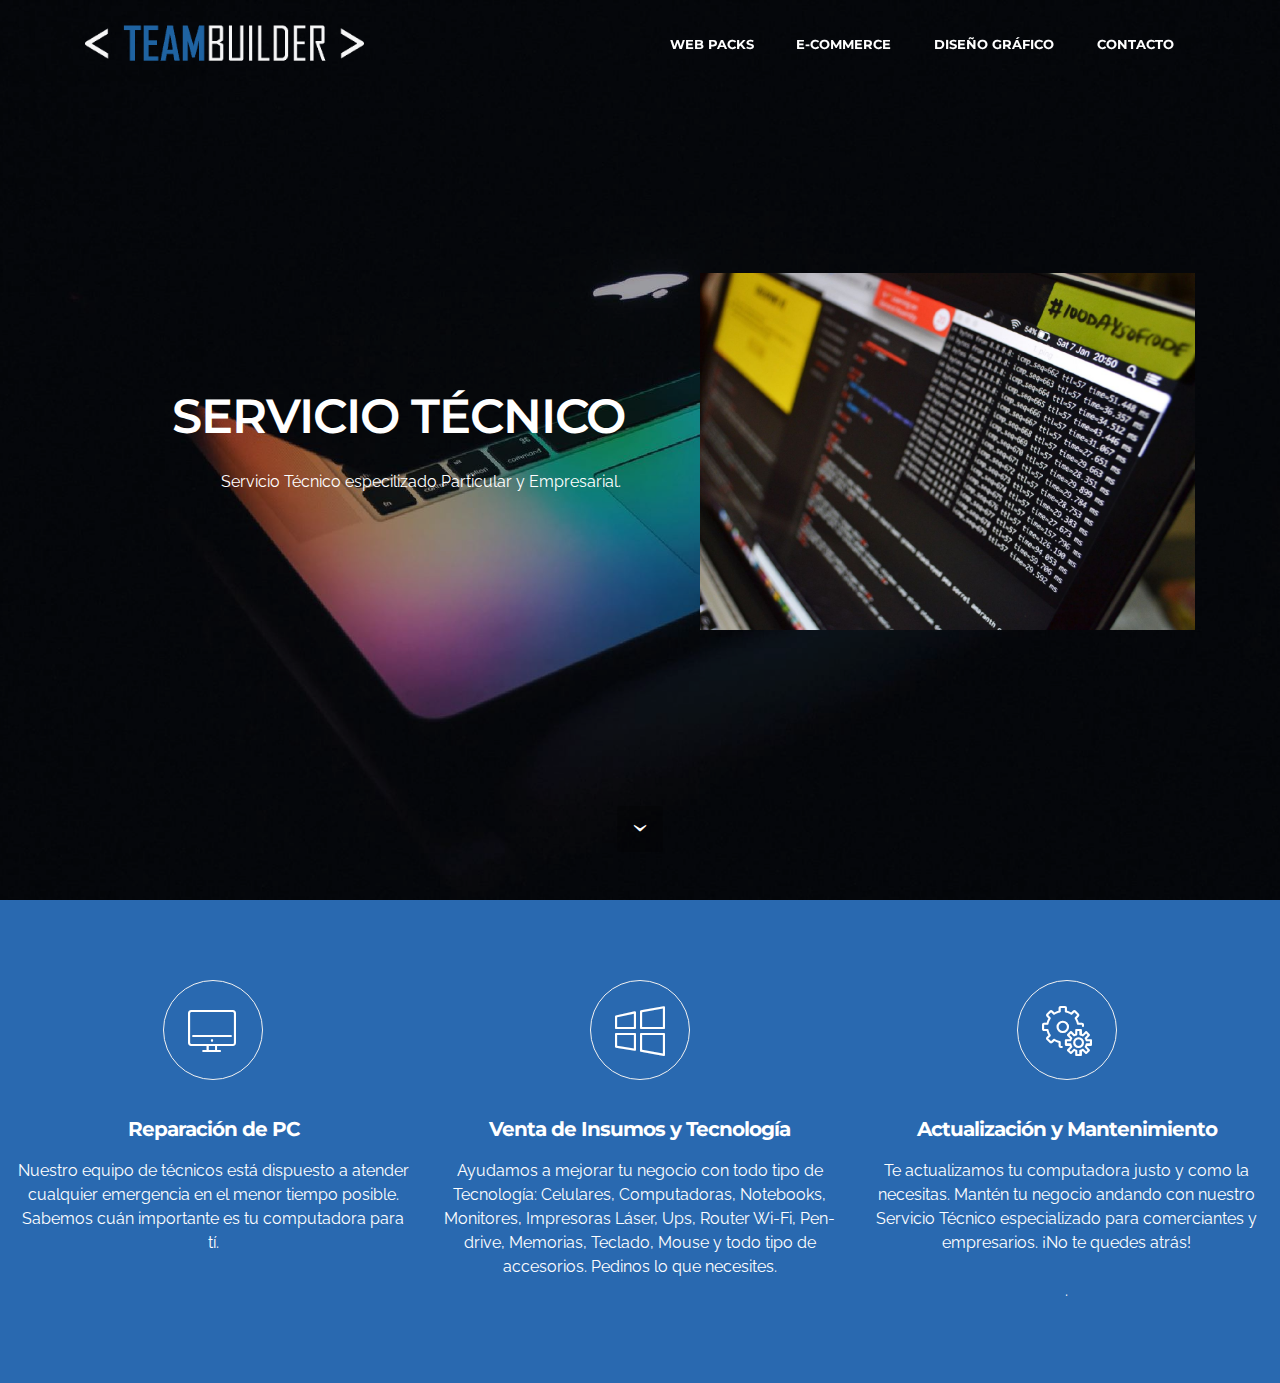
<file: serviciotecnico.html>
<!DOCTYPE html>
<html>
    <head>
        <meta charset="UTF-8">
        <meta http-equiv="X-UA-Compatible" content="IE=edge">
        <meta name="viewport" content="width=device-width, initial-scale=1">
        <link rel="shortcut icon" href="assets/images/logo.png" type="image/x-icon">
        <meta name="description" content="">
        <title>TEAM BUILDER - web site :: paginas :: e-commerce :: diseño grafico</title>
        <link rel="stylesheet" href="https://fonts.googleapis.com/css?family=Lora:400,700,400italic,700italic&amp;subset=latin">
        <link rel="stylesheet" href="https://fonts.googleapis.com/css?family=Montserrat:400,700">
        <link rel="stylesheet" href="https://fonts.googleapis.com/css?family=Raleway:100,100i,200,200i,300,300i,400,400i,500,500i,600,600i,700,700i,800,800i,900,900i">
        <link rel="stylesheet" href="assets/bootstrap-material-design-font/css/material.css">
        <link rel="stylesheet" href="assets/et-line-font-plugin/style.css">
        <link rel="stylesheet" href="assets/web/assets/mobirise-icons/mobirise-icons.css">
        <link rel="stylesheet" href="assets/tether/tether.min.css">
        <link rel="stylesheet" href="assets/bootstrap/css/bootstrap.min.css">
        <link rel="stylesheet" href="assets/dropdown/css/style.css">
        <link rel="stylesheet" href="assets/animate.css/animate.min.css">
        <link rel="stylesheet" href="assets/theme/css/style.css">
        <link rel="stylesheet" href="assets/mobirise/css/mbr-additional.css" type="text/css">



    </head>
    <body>

        <section id="menu-b">

            <nav class="navbar navbar-dropdown bg-color transparent navbar-fixed-top">
                <div class="container">

                    <div class="mbr-table">
                        <div class="mbr-table-cell">

                            <div class="navbar-brand">
                                <a href="#" class="navbar-logo">
                                    <img src="assets/images/logo-paginablanco-714x128.png" alt="">
                                </a>

                            </div>

                        </div>
                        <div class="mbr-table-cell">

                            <button class="navbar-toggler pull-xs-right hidden-md-up" type="button" data-toggle="collapse" data-target="#exCollapsingNavbar">
                                <div class="hamburger-icon"></div>
                            </button>

                            <ul class="nav-dropdown collapse pull-xs-right nav navbar-nav navbar-toggleable-sm" id="exCollapsingNavbar">
                                <li class="nav-item">
                                    <a class="nav-link link" href="index.html#msg-box5-14">WEB PACKS</a>
                                </li>
                                <li class="nav-item">
                                    <a class="nav-link link" href="e-comerce.html">E-COMMERCE</a>
                                </li>
                                <li class="nav-item">
                                    <a class="nav-link link" href="disenografico.html">DISEÑO GRÁFICO</a>
                                </li>
                                <li class="nav-item">
                                    <a class="nav-link link" href="index.html#form1-20">CONTACTO</a>
                                </li>
                            </ul>
                            <button hidden="" class="navbar-toggler navbar-close" type="button" data-toggle="collapse" data-target="#exCollapsingNavbar">
                                <div class="close-icon"></div>
                            </button>

                        </div>
                    </div>

                </div>
            </nav>

        </section>

        <section class="mbr-section mbr-section-hero mbr-section-full header2 mbr-parallax-background" id="header2-0" style="background-image: url(assets/images/mbr-2000x1333.jpg);">

            <div class="mbr-overlay" style="opacity: 0.3; background-color: rgb(0, 0, 0);">
            </div>

            <div class="mbr-table mbr-table-full">
                <div class="mbr-table-cell">

                    <div class="container">
                        <div class="mbr-section row">
                            <div class="mbr-table-md-up">




                                <div class="mbr-table-cell col-md-5 content-size text-xs-center text-md-right">

                                    <h3 class="mbr-section-title display-2">SERVICIO TÉCNICO</h3>

                                    <div class="mbr-section-text">
                                        <p>Servicio Técnico especilizado Particular y Empresarial.&nbsp;</p>
                                    </div>



                                </div>
                                <div class="mbr-table-cell mbr-valign-top mbr-left-padding-md-up col-md-7 image-size" style="width: 50%;">
                                    <div class="mbr-figure"><img src="assets/images/mbr-1400x1010.jpg"></div>
                                </div>

                            </div>
                        </div>
                    </div>

                </div>
            </div>

            <div class="mbr-arrow mbr-arrow-floating hidden-sm-down" aria-hidden="true"><a href="#features7-1"><i class="mbr-arrow-icon"></i></a></div>

        </section>

        <section class="mbr-cards mbr-section mbr-section-nopadding" id="features7-1" style="background-color: rgb(41, 105, 176);">



            <div class="mbr-cards-row row">
                <div class="mbr-cards-col col-xs-12 col-lg-4" style="padding-top: 80px; padding-bottom: 80px;">
                    <div class="container">
                        <div class="card cart-block" style="color: #fff;">
                            <div class="card-img iconbox">
                                <span class="mbri-desktop mbr-iconfont mbr-iconfont-features7" style="color: rgb(255, 255, 255);"></span></div>
                            <div class="card-block">
                                <h4 class="card-title">Reparación de PC</h4>

                                <p class="card-text">Nuestro equipo de técnicos está dispuesto a atender cualquier emergencia en el menor tiempo posible. Sabemos cuán importante es tu computadora para tí.<br></p>

                            </div>
                        </div>
                    </div>
                </div>
                <div class="mbr-cards-col col-xs-12 col-lg-4" style="padding-top: 80px; padding-bottom: 80px;">
                    <div class="container">
                        <div class="card cart-block" style="color: #fff;">
                            <div class="card-img iconbox">
                                <span class="mbri-windows mbr-iconfont mbr-iconfont-features7" style="color: rgb(255, 255, 255);"></span></div>
                            <div class="card-block">
                                <h4 class="card-title">Venta de Insumos y Tecnología</h4>

                                <p class="card-text">Ayudamos a mejorar tu negocio con todo tipo de Tecnología: Celulares, Computadoras, Notebooks, Monitores, Impresoras Láser, Ups, Router Wi-Fi, Pen-drive, Memorias, Teclado, Mouse y todo tipo de accesorios. Pedinos lo que necesites.<br><br></p>

                            </div>
                        </div>
                    </div>
                </div>
                <div class="mbr-cards-col col-xs-12 col-lg-4" style="padding-top: 80px; padding-bottom: 80px;">
                    <div class="container">
                        <div class="card cart-block" style="color: #fff;">
                            <div class="card-img iconbox">
                                <span class="mbri-setting mbr-iconfont mbr-iconfont-features7" style="color: rgb(255, 255, 255);"></span></div>
                            <div class="card-block">
                                <h4 class="card-title">Actualización y Mantenimiento</h4>

                                <p class="card-text">Te actualizamos tu computadora justo y como la necesitas. Mantén tu negocio andando con nuestro Servicio Técnico especializado para comerciantes y empresarios. ¡No te quedes atrás!<br><br>.</p>

                            </div>
                        </div>
                    </div>
                </div>



            </div>
        </section>


        <script src="assets/web/assets/jquery/jquery.min.js"></script>
        <script src="assets/tether/tether.min.js"></script>
        <script src="assets/bootstrap/js/bootstrap.min.js"></script>
        <script src="assets/smooth-scroll/smooth-scroll.js"></script>
        <script src="assets/dropdown/js/script.min.js"></script>
        <script src="assets/touch-swipe/jquery.touch-swipe.min.js"></script>
        <script src="assets/viewport-checker/jquery.viewportchecker.js"></script>
        <script src="assets/bootstrap-carousel-swipe/bootstrap-carousel-swipe.js"></script>
        <script src="assets/theme/js/script.js"></script>
        <script src="assets/formoid/formoid.min.js"></script>


        <input name="animation" type="hidden">
    </body>
</html>
</file>
<file: assets/bootstrap-material-design-font/css/material.css>
@font-face {
  font-family: 'Material-Design-Icons';
  src: url('../fonts/Material-Design-Icons.eot?3ocs8m');
  src: url('../fonts/Material-Design-Icons.eot?#iefix3ocs8m') format('embedded-opentype'), url('../fonts/Material-Design-Icons.woff?3ocs8m') format('woff'), url('../fonts/Material-Design-Icons.ttf?3ocs8m') format('truetype'), url('../fonts/Material-Design-Icons.svg?3ocs8m#Material-Design-Icons') format('svg');
  font-weight: normal;
  font-style: normal;
}
[class^="mdi-"],
[class*="mdi-"] {
  speak: none;
  display: inline-block;
  font-style: normal;
  font-variant:normal;
  font-weight:normal;
  /*font-size:24px;*/
  line-height:1;
  font-family:'Material-Design-Icons' !important;
  text-rendering: auto;
  
  -webkit-font-smoothing: antialiased;
  -moz-osx-font-smoothing: grayscale;
  -webkit-transform: translate(0, 0);
      -ms-transform: translate(0, 0);
          transform: translate(0, 0);
}
[class^="mdi-"]:before,
[class*="mdi-"]:before {
  display: inline-block;
  speak: none;
  text-decoration: inherit;
}
[class^="mdi-"].pull-left,
[class*="mdi-"].pull-left {
  margin-right: .3em;
}
[class^="mdi-"].pull-right,
[class*="mdi-"].pull-right {
  margin-left: .3em;
}
[class^="mdi-"].mdi-lg:before,
[class*="mdi-"].mdi-lg:before,
[class^="mdi-"].mdi-lg:after,
[class*="mdi-"].mdi-lg:after {
  font-size: 1.33333333em;
  line-height: 0.75em;
  vertical-align: -15%;
}
[class^="mdi-"].mdi-2x:before,
[class*="mdi-"].mdi-2x:before,
[class^="mdi-"].mdi-2x:after,
[class*="mdi-"].mdi-2x:after {
  font-size: 2em;
}
[class^="mdi-"].mdi-3x:before,
[class*="mdi-"].mdi-3x:before,
[class^="mdi-"].mdi-3x:after,
[class*="mdi-"].mdi-3x:after {
  font-size: 3em;
}
[class^="mdi-"].mdi-4x:before,
[class*="mdi-"].mdi-4x:before,
[class^="mdi-"].mdi-4x:after,
[class*="mdi-"].mdi-4x:after {
  font-size: 4em;
}
[class^="mdi-"].mdi-5x:before,
[class*="mdi-"].mdi-5x:before,
[class^="mdi-"].mdi-5x:after,
[class*="mdi-"].mdi-5x:after {
  font-size: 5em;
}
[class^="mdi-device-signal-cellular-"]:after,
[class^="mdi-device-battery-"]:after,
[class^="mdi-device-battery-charging-"]:after,
[class^="mdi-device-signal-cellular-connected-no-internet-"]:after,
[class^="mdi-device-signal-wifi-"]:after,
[class^="mdi-device-signal-wifi-statusbar-not-connected"]:after,
.mdi-device-network-wifi:after {
  opacity: .3;
  position: absolute;
  left: 0;
  top: 0;
  z-index: 1;
  display: inline-block;
  speak: none;
  text-decoration: inherit;
}
[class^="mdi-device-signal-cellular-"]:after {
  content: "\e758";
}
[class^="mdi-device-battery-"]:after {
  content: "\e735";
}
[class^="mdi-device-battery-charging-"]:after {
  content: "\e733";
}
[class^="mdi-device-signal-cellular-connected-no-internet-"]:after {
  content: "\e75d";
}
[class^="mdi-device-signal-wifi-"]:after,
.mdi-device-network-wifi:after {
  content: "\e765";
}
[class^="mdi-device-signal-wifi-statusbasr-not-connected"]:after {
  content: "\e8f7";
}
.mdi-device-signal-cellular-off:after,
.mdi-device-signal-cellular-null:after,
.mdi-device-signal-cellular-no-sim:after,
.mdi-device-signal-wifi-off:after,
.mdi-device-signal-wifi-4-bar:after,
.mdi-device-signal-cellular-4-bar:after,
.mdi-device-battery-alert:after,
.mdi-device-signal-cellular-connected-no-internet-4-bar:after,
.mdi-device-battery-std:after,
.mdi-device-battery-full .mdi-device-battery-unknown:after {
  content: "";
}
.mdi-fw {
  width: 1.28571429em;
  text-align: center;
}
.mdi-ul {
  padding-left: 0;
  margin-left: 2.14285714em;
  list-style-type: none;
}
.mdi-ul > li {
  position: relative;
}
.mdi-li {
  position: absolute;
  left: -2.14285714em;
  width: 2.14285714em;
  top: 0.14285714em;
  text-align: center;
}
.mdi-li.mdi-lg {
  left: -1.85714286em;
}
.mdi-border {
  padding: .2em .25em .15em;
  border: solid 0.08em #eeeeee;
  border-radius: .1em;
}
.mdi-spin {
  -webkit-animation: mdi-spin 2s infinite linear;
  animation: mdi-spin 2s infinite linear;
  -webkit-transform-origin: 50% 50%;
  -ms-transform-origin: 50% 50%;
      transform-origin: 50% 50%;
}
.mdi-pulse {
  -webkit-animation: mdi-spin 1s steps(8) infinite;
  animation: mdi-spin 1s steps(8) infinite;
  -webkit-transform-origin: 50% 50%;
  -ms-transform-origin: 50% 50%;
      transform-origin: 50% 50%;
}
@-webkit-keyframes mdi-spin {
  0% {
    -webkit-transform: rotate(0deg);
    transform: rotate(0deg);
  }
  100% {
    -webkit-transform: rotate(359deg);
    transform: rotate(359deg);
  }
}
@keyframes mdi-spin {
  0% {
    -webkit-transform: rotate(0deg);
    transform: rotate(0deg);
  }
  100% {
    -webkit-transform: rotate(359deg);
    transform: rotate(359deg);
  }
}
.mdi-rotate-90 {
  filter: progid:DXImageTransform.Microsoft.BasicImage(rotation=1);
  -webkit-transform: rotate(90deg);
  -ms-transform: rotate(90deg);
  transform: rotate(90deg);
}
.mdi-rotate-180 {
  filter: progid:DXImageTransform.Microsoft.BasicImage(rotation=2);
  -webkit-transform: rotate(180deg);
  -ms-transform: rotate(180deg);
  transform: rotate(180deg);
}
.mdi-rotate-270 {
  filter: progid:DXImageTransform.Microsoft.BasicImage(rotation=3);
  -webkit-transform: rotate(270deg);
  -ms-transform: rotate(270deg);
  transform: rotate(270deg);
}
.mdi-flip-horizontal {
  filter: progid:DXImageTransform.Microsoft.BasicImage(rotation=0, mirror=1);
  -webkit-transform: scale(-1, 1);
  -ms-transform: scale(-1, 1);
  transform: scale(-1, 1);
}
.mdi-flip-vertical {
  filter: progid:DXImageTransform.Microsoft.BasicImage(rotation=2, mirror=1);
  -webkit-transform: scale(1, -1);
  -ms-transform: scale(1, -1);
  transform: scale(1, -1);
}
:root .mdi-rotate-90,
:root .mdi-rotate-180,
:root .mdi-rotate-270,
:root .mdi-flip-horizontal,
:root .mdi-flip-vertical {
  -webkit-filter: none;
          filter: none;
}
.mdi-stack {
  position: relative;
  display: inline-block;
  width: 2em;
  height: 2em;
  line-height: 2em;
  vertical-align: middle;
}
.mdi-stack-1x,
.mdi-stack-2x {
  position: absolute;
  left: 0;
  width: 100%;
  text-align: center;
}
.mdi-stack-1x {
  line-height: inherit;
}
.mdi-stack-2x {
  font-size: 2em;
}
.mdi-inverse {
  color: #ffffff;
}
/* Start Icons */
.mdi-action-3d-rotation:before {
  content: "\e600";
}
.mdi-action-accessibility:before {
  content: "\e601";
}
.mdi-action-account-balance-wallet:before {
  content: "\e602";
}
.mdi-action-account-balance:before {
  content: "\e603";
}
.mdi-action-account-box:before {
  content: "\e604";
}
.mdi-action-account-child:before {
  content: "\e605";
}
.mdi-action-account-circle:before {
  content: "\e606";
}
.mdi-action-add-shopping-cart:before {
  content: "\e607";
}
.mdi-action-alarm-add:before {
  content: "\e608";
}
.mdi-action-alarm-off:before {
  content: "\e609";
}
.mdi-action-alarm-on:before {
  content: "\e60a";
}
.mdi-action-alarm:before {
  content: "\e60b";
}
.mdi-action-android:before {
  content: "\e60c";
}
.mdi-action-announcement:before {
  content: "\e60d";
}
.mdi-action-aspect-ratio:before {
  content: "\e60e";
}
.mdi-action-assessment:before {
  content: "\e60f";
}
.mdi-action-assignment-ind:before {
  content: "\e610";
}
.mdi-action-assignment-late:before {
  content: "\e611";
}
.mdi-action-assignment-return:before {
  content: "\e612";
}
.mdi-action-assignment-returned:before {
  content: "\e613";
}
.mdi-action-assignment-turned-in:before {
  content: "\e614";
}
.mdi-action-assignment:before {
  content: "\e615";
}
.mdi-action-autorenew:before {
  content: "\e616";
}
.mdi-action-backup:before {
  content: "\e617";
}
.mdi-action-book:before {
  content: "\e618";
}
.mdi-action-bookmark-outline:before {
  content: "\e619";
}
.mdi-action-bookmark:before {
  content: "\e61a";
}
.mdi-action-bug-report:before {
  content: "\e61b";
}
.mdi-action-cached:before {
  content: "\e61c";
}
.mdi-action-check-circle:before {
  content: "\e61d";
}
.mdi-action-class:before {
  content: "\e61e";
}
.mdi-action-credit-card:before {
  content: "\e61f";
}
.mdi-action-dashboard:before {
  content: "\e620";
}
.mdi-action-delete:before {
  content: "\e621";
}
.mdi-action-description:before {
  content: "\e622";
}
.mdi-action-dns:before {
  content: "\e623";
}
.mdi-action-done-all:before {
  content: "\e624";
}
.mdi-action-done:before {
  content: "\e625";
}
.mdi-action-event:before {
  content: "\e626";
}
.mdi-action-exit-to-app:before {
  content: "\e627";
}
.mdi-action-explore:before {
  content: "\e628";
}
.mdi-action-extension:before {
  content: "\e629";
}
.mdi-action-face-unlock:before {
  content: "\e62a";
}
.mdi-action-favorite-outline:before {
  content: "\e62b";
}
.mdi-action-favorite:before {
  content: "\e62c";
}
.mdi-action-find-in-page:before {
  content: "\e62d";
}
.mdi-action-find-replace:before {
  content: "\e62e";
}
.mdi-action-flip-to-back:before {
  content: "\e62f";
}
.mdi-action-flip-to-front:before {
  content: "\e630";
}
.mdi-action-get-app:before {
  content: "\e631";
}
.mdi-action-grade:before {
  content: "\e632";
}
.mdi-action-group-work:before {
  content: "\e633";
}
.mdi-action-help:before {
  content: "\e634";
}
.mdi-action-highlight-remove:before {
  content: "\e635";
}
.mdi-action-history:before {
  content: "\e636";
}
.mdi-action-home:before {
  content: "\e637";
}
.mdi-action-https:before {
  content: "\e638";
}
.mdi-action-info-outline:before {
  content: "\e639";
}
.mdi-action-info:before {
  content: "\e63a";
}
.mdi-action-input:before {
  content: "\e63b";
}
.mdi-action-invert-colors:before {
  content: "\e63c";
}
.mdi-action-label-outline:before {
  content: "\e63d";
}
.mdi-action-label:before {
  content: "\e63e";
}
.mdi-action-language:before {
  content: "\e63f";
}
.mdi-action-launch:before {
  content: "\e640";
}
.mdi-action-list:before {
  content: "\e641";
}
.mdi-action-lock-open:before {
  content: "\e642";
}
.mdi-action-lock-outline:before {
  content: "\e643";
}
.mdi-action-lock:before {
  content: "\e644";
}
.mdi-action-loyalty:before {
  content: "\e645";
}
.mdi-action-markunread-mailbox:before {
  content: "\e646";
}
.mdi-action-note-add:before {
  content: "\e647";
}
.mdi-action-open-in-browser:before {
  content: "\e648";
}
.mdi-action-open-in-new:before {
  content: "\e649";
}
.mdi-action-open-with:before {
  content: "\e64a";
}
.mdi-action-pageview:before {
  content: "\e64b";
}
.mdi-action-payment:before {
  content: "\e64c";
}
.mdi-action-perm-camera-mic:before {
  content: "\e64d";
}
.mdi-action-perm-contact-cal:before {
  content: "\e64e";
}
.mdi-action-perm-data-setting:before {
  content: "\e64f";
}
.mdi-action-perm-device-info:before {
  content: "\e650";
}
.mdi-action-perm-identity:before {
  content: "\e651";
}
.mdi-action-perm-media:before {
  content: "\e652";
}
.mdi-action-perm-phone-msg:before {
  content: "\e653";
}
.mdi-action-perm-scan-wifi:before {
  content: "\e654";
}
.mdi-action-picture-in-picture:before {
  content: "\e655";
}
.mdi-action-polymer:before {
  content: "\e656";
}
.mdi-action-print:before {
  content: "\e657";
}
.mdi-action-query-builder:before {
  content: "\e658";
}
.mdi-action-question-answer:before {
  content: "\e659";
}
.mdi-action-receipt:before {
  content: "\e65a";
}
.mdi-action-redeem:before {
  content: "\e65b";
}
.mdi-action-reorder:before {
  content: "\e65c";
}
.mdi-action-report-problem:before {
  content: "\e65d";
}
.mdi-action-restore:before {
  content: "\e65e";
}
.mdi-action-room:before {
  content: "\e65f";
}
.mdi-action-schedule:before {
  content: "\e660";
}
.mdi-action-search:before {
  content: "\e661";
}
.mdi-action-settings-applications:before {
  content: "\e662";
}
.mdi-action-settings-backup-restore:before {
  content: "\e663";
}
.mdi-action-settings-bluetooth:before {
  content: "\e664";
}
.mdi-action-settings-cell:before {
  content: "\e665";
}
.mdi-action-settings-display:before {
  content: "\e666";
}
.mdi-action-settings-ethernet:before {
  content: "\e667";
}
.mdi-action-settings-input-antenna:before {
  content: "\e668";
}
.mdi-action-settings-input-component:before {
  content: "\e669";
}
.mdi-action-settings-input-composite:before {
  content: "\e66a";
}
.mdi-action-settings-input-hdmi:before {
  content: "\e66b";
}
.mdi-action-settings-input-svideo:before {
  content: "\e66c";
}
.mdi-action-settings-overscan:before {
  content: "\e66d";
}
.mdi-action-settings-phone:before {
  content: "\e66e";
}
.mdi-action-settings-power:before {
  content: "\e66f";
}
.mdi-action-settings-remote:before {
  content: "\e670";
}
.mdi-action-settings-voice:before {
  content: "\e671";
}
.mdi-action-settings:before {
  content: "\e672";
}
.mdi-action-shop-two:before {
  content: "\e673";
}
.mdi-action-shop:before {
  content: "\e674";
}
.mdi-action-shopping-basket:before {
  content: "\e675";
}
.mdi-action-shopping-cart:before {
  content: "\e676";
}
.mdi-action-speaker-notes:before {
  content: "\e677";
}
.mdi-action-spellcheck:before {
  content: "\e678";
}
.mdi-action-star-rate:before {
  content: "\e679";
}
.mdi-action-stars:before {
  content: "\e67a";
}
.mdi-action-store:before {
  content: "\e67b";
}
.mdi-action-subject:before {
  content: "\e67c";
}
.mdi-action-supervisor-account:before {
  content: "\e67d";
}
.mdi-action-swap-horiz:before {
  content: "\e67e";
}
.mdi-action-swap-vert-circle:before {
  content: "\e67f";
}
.mdi-action-swap-vert:before {
  content: "\e680";
}
.mdi-action-system-update-tv:before {
  content: "\e681";
}
.mdi-action-tab-unselected:before {
  content: "\e682";
}
.mdi-action-tab:before {
  content: "\e683";
}
.mdi-action-theaters:before {
  content: "\e684";
}
.mdi-action-thumb-down:before {
  content: "\e685";
}
.mdi-action-thumb-up:before {
  content: "\e686";
}
.mdi-action-thumbs-up-down:before {
  content: "\e687";
}
.mdi-action-toc:before {
  content: "\e688";
}
.mdi-action-today:before {
  content: "\e689";
}
.mdi-action-track-changes:before {
  content: "\e68a";
}
.mdi-action-translate:before {
  content: "\e68b";
}
.mdi-action-trending-down:before {
  content: "\e68c";
}
.mdi-action-trending-neutral:before {
  content: "\e68d";
}
.mdi-action-trending-up:before {
  content: "\e68e";
}
.mdi-action-turned-in-not:before {
  content: "\e68f";
}
.mdi-action-turned-in:before {
  content: "\e690";
}
.mdi-action-verified-user:before {
  content: "\e691";
}
.mdi-action-view-agenda:before {
  content: "\e692";
}
.mdi-action-view-array:before {
  content: "\e693";
}
.mdi-action-view-carousel:before {
  content: "\e694";
}
.mdi-action-view-column:before {
  content: "\e695";
}
.mdi-action-view-day:before {
  content: "\e696";
}
.mdi-action-view-headline:before {
  content: "\e697";
}
.mdi-action-view-list:before {
  content: "\e698";
}
.mdi-action-view-module:before {
  content: "\e699";
}
.mdi-action-view-quilt:before {
  content: "\e69a";
}
.mdi-action-view-stream:before {
  content: "\e69b";
}
.mdi-action-view-week:before {
  content: "\e69c";
}
.mdi-action-visibility-off:before {
  content: "\e69d";
}
.mdi-action-visibility:before {
  content: "\e69e";
}
.mdi-action-wallet-giftcard:before {
  content: "\e69f";
}
.mdi-action-wallet-membership:before {
  content: "\e6a0";
}
.mdi-action-wallet-travel:before {
  content: "\e6a1";
}
.mdi-action-work:before {
  content: "\e6a2";
}
.mdi-alert-error:before {
  content: "\e6a3";
}
.mdi-alert-warning:before {
  content: "\e6a4";
}
.mdi-av-album:before {
  content: "\e6a5";
}
.mdi-av-closed-caption:before {
  content: "\e6a6";
}
.mdi-av-equalizer:before {
  content: "\e6a7";
}
.mdi-av-explicit:before {
  content: "\e6a8";
}
.mdi-av-fast-forward:before {
  content: "\e6a9";
}
.mdi-av-fast-rewind:before {
  content: "\e6aa";
}
.mdi-av-games:before {
  content: "\e6ab";
}
.mdi-av-hearing:before {
  content: "\e6ac";
}
.mdi-av-high-quality:before {
  content: "\e6ad";
}
.mdi-av-loop:before {
  content: "\e6ae";
}
.mdi-av-mic-none:before {
  content: "\e6af";
}
.mdi-av-mic-off:before {
  content: "\e6b0";
}
.mdi-av-mic:before {
  content: "\e6b1";
}
.mdi-av-movie:before {
  content: "\e6b2";
}
.mdi-av-my-library-add:before {
  content: "\e6b3";
}
.mdi-av-my-library-books:before {
  content: "\e6b4";
}
.mdi-av-my-library-music:before {
  content: "\e6b5";
}
.mdi-av-new-releases:before {
  content: "\e6b6";
}
.mdi-av-not-interested:before {
  content: "\e6b7";
}
.mdi-av-pause-circle-fill:before {
  content: "\e6b8";
}
.mdi-av-pause-circle-outline:before {
  content: "\e6b9";
}
.mdi-av-pause:before {
  content: "\e6ba";
}
.mdi-av-play-arrow:before {
  content: "\e6bb";
}
.mdi-av-play-circle-fill:before {
  content: "\e6bc";
}
.mdi-av-play-circle-outline:before {
  content: "\e6bd";
}
.mdi-av-play-shopping-bag:before {
  content: "\e6be";
}
.mdi-av-playlist-add:before {
  content: "\e6bf";
}
.mdi-av-queue-music:before {
  content: "\e6c0";
}
.mdi-av-queue:before {
  content: "\e6c1";
}
.mdi-av-radio:before {
  content: "\e6c2";
}
.mdi-av-recent-actors:before {
  content: "\e6c3";
}
.mdi-av-repeat-one:before {
  content: "\e6c4";
}
.mdi-av-repeat:before {
  content: "\e6c5";
}
.mdi-av-replay:before {
  content: "\e6c6";
}
.mdi-av-shuffle:before {
  content: "\e6c7";
}
.mdi-av-skip-next:before {
  content: "\e6c8";
}
.mdi-av-skip-previous:before {
  content: "\e6c9";
}
.mdi-av-snooze:before {
  content: "\e6ca";
}
.mdi-av-stop:before {
  content: "\e6cb";
}
.mdi-av-subtitles:before {
  content: "\e6cc";
}
.mdi-av-surround-sound:before {
  content: "\e6cd";
}
.mdi-av-timer:before {
  content: "\e6ce";
}
.mdi-av-video-collection:before {
  content: "\e6cf";
}
.mdi-av-videocam-off:before {
  content: "\e6d0";
}
.mdi-av-videocam:before {
  content: "\e6d1";
}
.mdi-av-volume-down:before {
  content: "\e6d2";
}
.mdi-av-volume-mute:before {
  content: "\e6d3";
}
.mdi-av-volume-off:before {
  content: "\e6d4";
}
.mdi-av-volume-up:before {
  content: "\e6d5";
}
.mdi-av-web:before {
  content: "\e6d6";
}
.mdi-communication-business:before {
  content: "\e6d7";
}
.mdi-communication-call-end:before {
  content: "\e6d8";
}
.mdi-communication-call-made:before {
  content: "\e6d9";
}
.mdi-communication-call-merge:before {
  content: "\e6da";
}
.mdi-communication-call-missed:before {
  content: "\e6db";
}
.mdi-communication-call-received:before {
  content: "\e6dc";
}
.mdi-communication-call-split:before {
  content: "\e6dd";
}
.mdi-communication-call:before {
  content: "\e6de";
}
.mdi-communication-chat:before {
  content: "\e6df";
}
.mdi-communication-clear-all:before {
  content: "\e6e0";
}
.mdi-communication-comment:before {
  content: "\e6e1";
}
.mdi-communication-contacts:before {
  content: "\e6e2";
}
.mdi-communication-dialer-sip:before {
  content: "\e6e3";
}
.mdi-communication-dialpad:before {
  content: "\e6e4";
}
.mdi-communication-dnd-on:before {
  content: "\e6e5";
}
.mdi-communication-email:before {
  content: "\e6e6";
}
.mdi-communication-forum:before {
  content: "\e6e7";
}
.mdi-communication-import-export:before {
  content: "\e6e8";
}
.mdi-communication-invert-colors-off:before {
  content: "\e6e9";
}
.mdi-communication-invert-colors-on:before {
  content: "\e6ea";
}
.mdi-communication-live-help:before {
  content: "\e6eb";
}
.mdi-communication-location-off:before {
  content: "\e6ec";
}
.mdi-communication-location-on:before {
  content: "\e6ed";
}
.mdi-communication-message:before {
  content: "\e6ee";
}
.mdi-communication-messenger:before {
  content: "\e6ef";
}
.mdi-communication-no-sim:before {
  content: "\e6f0";
}
.mdi-communication-phone:before {
  content: "\e6f1";
}
.mdi-communication-portable-wifi-off:before {
  content: "\e6f2";
}
.mdi-communication-quick-contacts-dialer:before {
  content: "\e6f3";
}
.mdi-communication-quick-contacts-mail:before {
  content: "\e6f4";
}
.mdi-communication-ring-volume:before {
  content: "\e6f5";
}
.mdi-communication-stay-current-landscape:before {
  content: "\e6f6";
}
.mdi-communication-stay-current-portrait:before {
  content: "\e6f7";
}
.mdi-communication-stay-primary-landscape:before {
  content: "\e6f8";
}
.mdi-communication-stay-primary-portrait:before {
  content: "\e6f9";
}
.mdi-communication-swap-calls:before {
  content: "\e6fa";
}
.mdi-communication-textsms:before {
  content: "\e6fb";
}
.mdi-communication-voicemail:before {
  content: "\e6fc";
}
.mdi-communication-vpn-key:before {
  content: "\e6fd";
}
.mdi-content-add-box:before {
  content: "\e6fe";
}
.mdi-content-add-circle-outline:before {
  content: "\e6ff";
}
.mdi-content-add-circle:before {
  content: "\e700";
}
.mdi-content-add:before {
  content: "\e701";
}
.mdi-content-archive:before {
  content: "\e702";
}
.mdi-content-backspace:before {
  content: "\e703";
}
.mdi-content-block:before {
  content: "\e704";
}
.mdi-content-clear:before {
  content: "\e705";
}
.mdi-content-content-copy:before {
  content: "\e706";
}
.mdi-content-content-cut:before {
  content: "\e707";
}
.mdi-content-content-paste:before {
  content: "\e708";
}
.mdi-content-create:before {
  content: "\e709";
}
.mdi-content-drafts:before {
  content: "\e70a";
}
.mdi-content-filter-list:before {
  content: "\e70b";
}
.mdi-content-flag:before {
  content: "\e70c";
}
.mdi-content-forward:before {
  content: "\e70d";
}
.mdi-content-gesture:before {
  content: "\e70e";
}
.mdi-content-inbox:before {
  content: "\e70f";
}
.mdi-content-link:before {
  content: "\e710";
}
.mdi-content-mail:before {
  content: "\e711";
}
.mdi-content-markunread:before {
  content: "\e712";
}
.mdi-content-redo:before {
  content: "\e713";
}
.mdi-content-remove-circle-outline:before {
  content: "\e714";
}
.mdi-content-remove-circle:before {
  content: "\e715";
}
.mdi-content-remove:before {
  content: "\e716";
}
.mdi-content-reply-all:before {
  content: "\e717";
}
.mdi-content-reply:before {
  content: "\e718";
}
.mdi-content-report:before {
  content: "\e719";
}
.mdi-content-save:before {
  content: "\e71a";
}
.mdi-content-select-all:before {
  content: "\e71b";
}
.mdi-content-send:before {
  content: "\e71c";
}
.mdi-content-sort:before {
  content: "\e71d";
}
.mdi-content-text-format:before {
  content: "\e71e";
}
.mdi-content-undo:before {
  content: "\e71f";
}
.mdi-editor-attach-file:before {
  content: "\e776";
}
.mdi-editor-attach-money:before {
  content: "\e777";
}
.mdi-editor-border-all:before {
  content: "\e778";
}
.mdi-editor-border-bottom:before {
  content: "\e779";
}
.mdi-editor-border-clear:before {
  content: "\e77a";
}
.mdi-editor-border-color:before {
  content: "\e77b";
}
.mdi-editor-border-horizontal:before {
  content: "\e77c";
}
.mdi-editor-border-inner:before {
  content: "\e77d";
}
.mdi-editor-border-left:before {
  content: "\e77e";
}
.mdi-editor-border-outer:before {
  content: "\e77f";
}
.mdi-editor-border-right:before {
  content: "\e780";
}
.mdi-editor-border-style:before {
  content: "\e781";
}
.mdi-editor-border-top:before {
  content: "\e782";
}
.mdi-editor-border-vertical:before {
  content: "\e783";
}
.mdi-editor-format-align-center:before {
  content: "\e784";
}
.mdi-editor-format-align-justify:before {
  content: "\e785";
}
.mdi-editor-format-align-left:before {
  content: "\e786";
}
.mdi-editor-format-align-right:before {
  content: "\e787";
}
.mdi-editor-format-bold:before {
  content: "\e788";
}
.mdi-editor-format-clear:before {
  content: "\e789";
}
.mdi-editor-format-color-fill:before {
  content: "\e78a";
}
.mdi-editor-format-color-reset:before {
  content: "\e78b";
}
.mdi-editor-format-color-text:before {
  content: "\e78c";
}
.mdi-editor-format-indent-decrease:before {
  content: "\e78d";
}
.mdi-editor-format-indent-increase:before {
  content: "\e78e";
}
.mdi-editor-format-italic:before {
  content: "\e78f";
}
.mdi-editor-format-line-spacing:before {
  content: "\e790";
}
.mdi-editor-format-list-bulleted:before {
  content: "\e791";
}
.mdi-editor-format-list-numbered:before {
  content: "\e792";
}
.mdi-editor-format-paint:before {
  content: "\e793";
}
.mdi-editor-format-quote:before {
  content: "\e794";
}
.mdi-editor-format-size:before {
  content: "\e795";
}
.mdi-editor-format-strikethrough:before {
  content: "\e796";
}
.mdi-editor-format-textdirection-l-to-r:before {
  content: "\e797";
}
.mdi-editor-format-textdirection-r-to-l:before {
  content: "\e798";
}
.mdi-editor-format-underline:before {
  content: "\e799";
}
.mdi-editor-functions:before {
  content: "\e79a";
}
.mdi-editor-insert-chart:before {
  content: "\e79b";
}
.mdi-editor-insert-comment:before {
  content: "\e79c";
}
.mdi-editor-insert-drive-file:before {
  content: "\e79d";
}
.mdi-editor-insert-emoticon:before {
  content: "\e79e";
}
.mdi-editor-insert-invitation:before {
  content: "\e79f";
}
.mdi-editor-insert-link:before {
  content: "\e7a0";
}
.mdi-editor-insert-photo:before {
  content: "\e7a1";
}
.mdi-editor-merge-type:before {
  content: "\e7a2";
}
.mdi-editor-mode-comment:before {
  content: "\e7a3";
}
.mdi-editor-mode-edit:before {
  content: "\e7a4";
}
.mdi-editor-publish:before {
  content: "\e7a5";
}
.mdi-editor-vertical-align-bottom:before {
  content: "\e7a6";
}
.mdi-editor-vertical-align-center:before {
  content: "\e7a7";
}
.mdi-editor-vertical-align-top:before {
  content: "\e7a8";
}
.mdi-editor-wrap-text:before {
  content: "\e7a9";
}
.mdi-file-attachment:before {
  content: "\e7aa";
}
.mdi-file-cloud-circle:before {
  content: "\e7ab";
}
.mdi-file-cloud-done:before {
  content: "\e7ac";
}
.mdi-file-cloud-download:before {
  content: "\e7ad";
}
.mdi-file-cloud-off:before {
  content: "\e7ae";
}
.mdi-file-cloud-queue:before {
  content: "\e7af";
}
.mdi-file-cloud-upload:before {
  content: "\e7b0";
}
.mdi-file-cloud:before {
  content: "\e7b1";
}
.mdi-file-file-download:before {
  content: "\e7b2";
}
.mdi-file-file-upload:before {
  content: "\e7b3";
}
.mdi-file-folder-open:before {
  content: "\e7b4";
}
.mdi-file-folder-shared:before {
  content: "\e7b5";
}
.mdi-file-folder:before {
  content: "\e7b6";
}
.mdi-device-access-alarm:before {
  content: "\e720";
}
.mdi-device-access-alarms:before {
  content: "\e721";
}
.mdi-device-access-time:before {
  content: "\e722";
}
.mdi-device-add-alarm:before {
  content: "\e723";
}
.mdi-device-airplanemode-off:before {
  content: "\e724";
}
.mdi-device-airplanemode-on:before {
  content: "\e725";
}
.mdi-device-battery-20:before {
  content: "\e726";
}
.mdi-device-battery-30:before {
  content: "\e727";
}
.mdi-device-battery-50:before {
  content: "\e728";
}
.mdi-device-battery-60:before {
  content: "\e729";
}
.mdi-device-battery-80:before {
  content: "\e72a";
}
.mdi-device-battery-90:before {
  content: "\e72b";
}
.mdi-device-battery-alert:before {
  content: "\e72c";
}
.mdi-device-battery-charging-20:before {
  content: "\e72d";
}
.mdi-device-battery-charging-30:before {
  content: "\e72e";
}
.mdi-device-battery-charging-50:before {
  content: "\e72f";
}
.mdi-device-battery-charging-60:before {
  content: "\e730";
}
.mdi-device-battery-charging-80:before {
  content: "\e731";
}
.mdi-device-battery-charging-90:before {
  content: "\e732";
}
.mdi-device-battery-charging-full:before {
  content: "\e733";
}
.mdi-device-battery-full:before {
  content: "\e734";
}
.mdi-device-battery-std:before {
  content: "\e735";
}
.mdi-device-battery-unknown:before {
  content: "\e736";
}
.mdi-device-bluetooth-connected:before {
  content: "\e737";
}
.mdi-device-bluetooth-disabled:before {
  content: "\e738";
}
.mdi-device-bluetooth-searching:before {
  content: "\e739";
}
.mdi-device-bluetooth:before {
  content: "\e73a";
}
.mdi-device-brightness-auto:before {
  content: "\e73b";
}
.mdi-device-brightness-high:before {
  content: "\e73c";
}
.mdi-device-brightness-low:before {
  content: "\e73d";
}
.mdi-device-brightness-medium:before {
  content: "\e73e";
}
.mdi-device-data-usage:before {
  content: "\e73f";
}
.mdi-device-developer-mode:before {
  content: "\e740";
}
.mdi-device-devices:before {
  content: "\e741";
}
.mdi-device-dvr:before {
  content: "\e742";
}
.mdi-device-gps-fixed:before {
  content: "\e743";
}
.mdi-device-gps-not-fixed:before {
  content: "\e744";
}
.mdi-device-gps-off:before {
  content: "\e745";
}
.mdi-device-location-disabled:before {
  content: "\e746";
}
.mdi-device-location-searching:before {
  content: "\e747";
}
.mdi-device-multitrack-audio:before {
  content: "\e748";
}
.mdi-device-network-cell:before {
  content: "\e749";
}
.mdi-device-network-wifi:before {
  content: "\e74a";
}
.mdi-device-nfc:before {
  content: "\e74b";
}
.mdi-device-now-wallpaper:before {
  content: "\e74c";
}
.mdi-device-now-widgets:before {
  content: "\e74d";
}
.mdi-device-screen-lock-landscape:before {
  content: "\e74e";
}
.mdi-device-screen-lock-portrait:before {
  content: "\e74f";
}
.mdi-device-screen-lock-rotation:before {
  content: "\e750";
}
.mdi-device-screen-rotation:before {
  content: "\e751";
}
.mdi-device-sd-storage:before {
  content: "\e752";
}
.mdi-device-settings-system-daydream:before {
  content: "\e753";
}
.mdi-device-signal-cellular-0-bar:before {
  content: "\e754";
}
.mdi-device-signal-cellular-1-bar:before {
  content: "\e755";
}
.mdi-device-signal-cellular-2-bar:before {
  content: "\e756";
}
.mdi-device-signal-cellular-3-bar:before {
  content: "\e757";
}
.mdi-device-signal-cellular-4-bar:before {
  content: "\e758";
}
.mdi-signal-wifi-statusbar-connected-no-internet-after:before {
  content: "\e8f6";
}
.mdi-device-signal-cellular-connected-no-internet-0-bar:before {
  content: "\e759";
}
.mdi-device-signal-cellular-connected-no-internet-1-bar:before {
  content: "\e75a";
}
.mdi-device-signal-cellular-connected-no-internet-2-bar:before {
  content: "\e75b";
}
.mdi-device-signal-cellular-connected-no-internet-3-bar:before {
  content: "\e75c";
}
.mdi-device-signal-cellular-connected-no-internet-4-bar:before {
  content: "\e75d";
}
.mdi-device-signal-cellular-no-sim:before {
  content: "\e75e";
}
.mdi-device-signal-cellular-null:before {
  content: "\e75f";
}
.mdi-device-signal-cellular-off:before {
  content: "\e760";
}
.mdi-device-signal-wifi-0-bar:before {
  content: "\e761";
}
.mdi-device-signal-wifi-1-bar:before {
  content: "\e762";
}
.mdi-device-signal-wifi-2-bar:before {
  content: "\e763";
}
.mdi-device-signal-wifi-3-bar:before {
  content: "\e764";
}
.mdi-device-signal-wifi-4-bar:before {
  content: "\e765";
}
.mdi-device-signal-wifi-off:before {
  content: "\e766";
}
.mdi-device-signal-wifi-statusbar-1-bar:before {
  content: "\e767";
}
.mdi-device-signal-wifi-statusbar-2-bar:before {
  content: "\e768";
}
.mdi-device-signal-wifi-statusbar-3-bar:before {
  content: "\e769";
}
.mdi-device-signal-wifi-statusbar-4-bar:before {
  content: "\e76a";
}
.mdi-device-signal-wifi-statusbar-connected-no-internet-:before {
  content: "\e76b";
}
.mdi-device-signal-wifi-statusbar-connected-no-internet:before {
  content: "\e76f";
}
.mdi-device-signal-wifi-statusbar-connected-no-internet-2:before {
  content: "\e76c";
}
.mdi-device-signal-wifi-statusbar-connected-no-internet-3:before {
  content: "\e76d";
}
.mdi-device-signal-wifi-statusbar-connected-no-internet-4:before {
  content: "\e76e";
}
.mdi-signal-wifi-statusbar-not-connected-after:before {
  content: "\e8f7";
}
.mdi-device-signal-wifi-statusbar-not-connected:before {
  content: "\e770";
}
.mdi-device-signal-wifi-statusbar-null:before {
  content: "\e771";
}
.mdi-device-storage:before {
  content: "\e772";
}
.mdi-device-usb:before {
  content: "\e773";
}
.mdi-device-wifi-lock:before {
  content: "\e774";
}
.mdi-device-wifi-tethering:before {
  content: "\e775";
}
.mdi-hardware-cast-connected:before {
  content: "\e7b7";
}
.mdi-hardware-cast:before {
  content: "\e7b8";
}
.mdi-hardware-computer:before {
  content: "\e7b9";
}
.mdi-hardware-desktop-mac:before {
  content: "\e7ba";
}
.mdi-hardware-desktop-windows:before {
  content: "\e7bb";
}
.mdi-hardware-dock:before {
  content: "\e7bc";
}
.mdi-hardware-gamepad:before {
  content: "\e7bd";
}
.mdi-hardware-headset-mic:before {
  content: "\e7be";
}
.mdi-hardware-headset:before {
  content: "\e7bf";
}
.mdi-hardware-keyboard-alt:before {
  content: "\e7c0";
}
.mdi-hardware-keyboard-arrow-down:before {
  content: "\e7c1";
}
.mdi-hardware-keyboard-arrow-left:before {
  content: "\e7c2";
}
.mdi-hardware-keyboard-arrow-right:before {
  content: "\e7c3";
}
.mdi-hardware-keyboard-arrow-up:before {
  content: "\e7c4";
}
.mdi-hardware-keyboard-backspace:before {
  content: "\e7c5";
}
.mdi-hardware-keyboard-capslock:before {
  content: "\e7c6";
}
.mdi-hardware-keyboard-control:before {
  content: "\e7c7";
}
.mdi-hardware-keyboard-hide:before {
  content: "\e7c8";
}
.mdi-hardware-keyboard-return:before {
  content: "\e7c9";
}
.mdi-hardware-keyboard-tab:before {
  content: "\e7ca";
}
.mdi-hardware-keyboard-voice:before {
  content: "\e7cb";
}
.mdi-hardware-keyboard:before {
  content: "\e7cc";
}
.mdi-hardware-laptop-chromebook:before {
  content: "\e7cd";
}
.mdi-hardware-laptop-mac:before {
  content: "\e7ce";
}
.mdi-hardware-laptop-windows:before {
  content: "\e7cf";
}
.mdi-hardware-laptop:before {
  content: "\e7d0";
}
.mdi-hardware-memory:before {
  content: "\e7d1";
}
.mdi-hardware-mouse:before {
  content: "\e7d2";
}
.mdi-hardware-phone-android:before {
  content: "\e7d3";
}
.mdi-hardware-phone-iphone:before {
  content: "\e7d4";
}
.mdi-hardware-phonelink-off:before {
  content: "\e7d5";
}
.mdi-hardware-phonelink:before {
  content: "\e7d6";
}
.mdi-hardware-security:before {
  content: "\e7d7";
}
.mdi-hardware-sim-card:before {
  content: "\e7d8";
}
.mdi-hardware-smartphone:before {
  content: "\e7d9";
}
.mdi-hardware-speaker:before {
  content: "\e7da";
}
.mdi-hardware-tablet-android:before {
  content: "\e7db";
}
.mdi-hardware-tablet-mac:before {
  content: "\e7dc";
}
.mdi-hardware-tablet:before {
  content: "\e7dd";
}
.mdi-hardware-tv:before {
  content: "\e7de";
}
.mdi-hardware-watch:before {
  content: "\e7df";
}
.mdi-image-add-to-photos:before {
  content: "\e7e0";
}
.mdi-image-adjust:before {
  content: "\e7e1";
}
.mdi-image-assistant-photo:before {
  content: "\e7e2";
}
.mdi-image-audiotrack:before {
  content: "\e7e3";
}
.mdi-image-blur-circular:before {
  content: "\e7e4";
}
.mdi-image-blur-linear:before {
  content: "\e7e5";
}
.mdi-image-blur-off:before {
  content: "\e7e6";
}
.mdi-image-blur-on:before {
  content: "\e7e7";
}
.mdi-image-brightness-1:before {
  content: "\e7e8";
}
.mdi-image-brightness-2:before {
  content: "\e7e9";
}
.mdi-image-brightness-3:before {
  content: "\e7ea";
}
.mdi-image-brightness-4:before {
  content: "\e7eb";
}
.mdi-image-brightness-5:before {
  content: "\e7ec";
}
.mdi-image-brightness-6:before {
  content: "\e7ed";
}
.mdi-image-brightness-7:before {
  content: "\e7ee";
}
.mdi-image-brush:before {
  content: "\e7ef";
}
.mdi-image-camera-alt:before {
  content: "\e7f0";
}
.mdi-image-camera-front:before {
  content: "\e7f1";
}
.mdi-image-camera-rear:before {
  content: "\e7f2";
}
.mdi-image-camera-roll:before {
  content: "\e7f3";
}
.mdi-image-camera:before {
  content: "\e7f4";
}
.mdi-image-center-focus-strong:before {
  content: "\e7f5";
}
.mdi-image-center-focus-weak:before {
  content: "\e7f6";
}
.mdi-image-collections:before {
  content: "\e7f7";
}
.mdi-image-color-lens:before {
  content: "\e7f8";
}
.mdi-image-colorize:before {
  content: "\e7f9";
}
.mdi-image-compare:before {
  content: "\e7fa";
}
.mdi-image-control-point-duplicate:before {
  content: "\e7fb";
}
.mdi-image-control-point:before {
  content: "\e7fc";
}
.mdi-image-crop-3-2:before {
  content: "\e7fd";
}
.mdi-image-crop-5-4:before {
  content: "\e7fe";
}
.mdi-image-crop-7-5:before {
  content: "\e7ff";
}
.mdi-image-crop-16-9:before {
  content: "\e800";
}
.mdi-image-crop-din:before {
  content: "\e801";
}
.mdi-image-crop-free:before {
  content: "\e802";
}
.mdi-image-crop-landscape:before {
  content: "\e803";
}
.mdi-image-crop-original:before {
  content: "\e804";
}
.mdi-image-crop-portrait:before {
  content: "\e805";
}
.mdi-image-crop-square:before {
  content: "\e806";
}
.mdi-image-crop:before {
  content: "\e807";
}
.mdi-image-dehaze:before {
  content: "\e808";
}
.mdi-image-details:before {
  content: "\e809";
}
.mdi-image-edit:before {
  content: "\e80a";
}
.mdi-image-exposure-minus-1:before {
  content: "\e80b";
}
.mdi-image-exposure-minus-2:before {
  content: "\e80c";
}
.mdi-image-exposure-plus-1:before {
  content: "\e80d";
}
.mdi-image-exposure-plus-2:before {
  content: "\e80e";
}
.mdi-image-exposure-zero:before {
  content: "\e80f";
}
.mdi-image-exposure:before {
  content: "\e810";
}
.mdi-image-filter-1:before {
  content: "\e811";
}
.mdi-image-filter-2:before {
  content: "\e812";
}
.mdi-image-filter-3:before {
  content: "\e813";
}
.mdi-image-filter-4:before {
  content: "\e814";
}
.mdi-image-filter-5:before {
  content: "\e815";
}
.mdi-image-filter-6:before {
  content: "\e816";
}
.mdi-image-filter-7:before {
  content: "\e817";
}
.mdi-image-filter-8:before {
  content: "\e818";
}
.mdi-image-filter-9-plus:before {
  content: "\e819";
}
.mdi-image-filter-9:before {
  content: "\e81a";
}
.mdi-image-filter-b-and-w:before {
  content: "\e81b";
}
.mdi-image-filter-center-focus:before {
  content: "\e81c";
}
.mdi-image-filter-drama:before {
  content: "\e81d";
}
.mdi-image-filter-frames:before {
  content: "\e81e";
}
.mdi-image-filter-hdr:before {
  content: "\e81f";
}
.mdi-image-filter-none:before {
  content: "\e820";
}
.mdi-image-filter-tilt-shift:before {
  content: "\e821";
}
.mdi-image-filter-vintage:before {
  content: "\e822";
}
.mdi-image-filter:before {
  content: "\e823";
}
.mdi-image-flare:before {
  content: "\e824";
}
.mdi-image-flash-auto:before {
  content: "\e825";
}
.mdi-image-flash-off:before {
  content: "\e826";
}
.mdi-image-flash-on:before {
  content: "\e827";
}
.mdi-image-flip:before {
  content: "\e828";
}
.mdi-image-gradient:before {
  content: "\e829";
}
.mdi-image-grain:before {
  content: "\e82a";
}
.mdi-image-grid-off:before {
  content: "\e82b";
}
.mdi-image-grid-on:before {
  content: "\e82c";
}
.mdi-image-hdr-off:before {
  content: "\e82d";
}
.mdi-image-hdr-on:before {
  content: "\e82e";
}
.mdi-image-hdr-strong:before {
  content: "\e82f";
}
.mdi-image-hdr-weak:before {
  content: "\e830";
}
.mdi-image-healing:before {
  content: "\e831";
}
.mdi-image-image-aspect-ratio:before {
  content: "\e832";
}
.mdi-image-image:before {
  content: "\e833";
}
.mdi-image-iso:before {
  content: "\e834";
}
.mdi-image-landscape:before {
  content: "\e835";
}
.mdi-image-leak-add:before {
  content: "\e836";
}
.mdi-image-leak-remove:before {
  content: "\e837";
}
.mdi-image-lens:before {
  content: "\e838";
}
.mdi-image-looks-3:before {
  content: "\e839";
}
.mdi-image-looks-4:before {
  content: "\e83a";
}
.mdi-image-looks-5:before {
  content: "\e83b";
}
.mdi-image-looks-6:before {
  content: "\e83c";
}
.mdi-image-looks-one:before {
  content: "\e83d";
}
.mdi-image-looks-two:before {
  content: "\e83e";
}
.mdi-image-looks:before {
  content: "\e83f";
}
.mdi-image-loupe:before {
  content: "\e840";
}
.mdi-image-movie-creation:before {
  content: "\e841";
}
.mdi-image-nature-people:before {
  content: "\e842";
}
.mdi-image-nature:before {
  content: "\e843";
}
.mdi-image-navigate-before:before {
  content: "\e844";
}
.mdi-image-navigate-next:before {
  content: "\e845";
}
.mdi-image-palette:before {
  content: "\e846";
}
.mdi-image-panorama-fisheye:before {
  content: "\e847";
}
.mdi-image-panorama-horizontal:before {
  content: "\e848";
}
.mdi-image-panorama-vertical:before {
  content: "\e849";
}
.mdi-image-panorama-wide-angle:before {
  content: "\e84a";
}
.mdi-image-panorama:before {
  content: "\e84b";
}
.mdi-image-photo-album:before {
  content: "\e84c";
}
.mdi-image-photo-camera:before {
  content: "\e84d";
}
.mdi-image-photo-library:before {
  content: "\e84e";
}
.mdi-image-photo:before {
  content: "\e84f";
}
.mdi-image-portrait:before {
  content: "\e850";
}
.mdi-image-remove-red-eye:before {
  content: "\e851";
}
.mdi-image-rotate-left:before {
  content: "\e852";
}
.mdi-image-rotate-right:before {
  content: "\e853";
}
.mdi-image-slideshow:before {
  content: "\e854";
}
.mdi-image-straighten:before {
  content: "\e855";
}
.mdi-image-style:before {
  content: "\e856";
}
.mdi-image-switch-camera:before {
  content: "\e857";
}
.mdi-image-switch-video:before {
  content: "\e858";
}
.mdi-image-tag-faces:before {
  content: "\e859";
}
.mdi-image-texture:before {
  content: "\e85a";
}
.mdi-image-timelapse:before {
  content: "\e85b";
}
.mdi-image-timer-3:before {
  content: "\e85c";
}
.mdi-image-timer-10:before {
  content: "\e85d";
}
.mdi-image-timer-auto:before {
  content: "\e85e";
}
.mdi-image-timer-off:before {
  content: "\e85f";
}
.mdi-image-timer:before {
  content: "\e860";
}
.mdi-image-tonality:before {
  content: "\e861";
}
.mdi-image-transform:before {
  content: "\e862";
}
.mdi-image-tune:before {
  content: "\e863";
}
.mdi-image-wb-auto:before {
  content: "\e864";
}
.mdi-image-wb-cloudy:before {
  content: "\e865";
}
.mdi-image-wb-incandescent:before {
  content: "\e866";
}
.mdi-image-wb-irradescent:before {
  content: "\e867";
}
.mdi-image-wb-sunny:before {
  content: "\e868";
}
.mdi-maps-beenhere:before {
  content: "\e869";
}
.mdi-maps-directions-bike:before {
  content: "\e86a";
}
.mdi-maps-directions-bus:before {
  content: "\e86b";
}
.mdi-maps-directions-car:before {
  content: "\e86c";
}
.mdi-maps-directions-ferry:before {
  content: "\e86d";
}
.mdi-maps-directions-subway:before {
  content: "\e86e";
}
.mdi-maps-directions-train:before {
  content: "\e86f";
}
.mdi-maps-directions-transit:before {
  content: "\e870";
}
.mdi-maps-directions-walk:before {
  content: "\e871";
}
.mdi-maps-directions:before {
  content: "\e872";
}
.mdi-maps-flight:before {
  content: "\e873";
}
.mdi-maps-hotel:before {
  content: "\e874";
}
.mdi-maps-layers-clear:before {
  content: "\e875";
}
.mdi-maps-layers:before {
  content: "\e876";
}
.mdi-maps-local-airport:before {
  content: "\e877";
}
.mdi-maps-local-atm:before {
  content: "\e878";
}
.mdi-maps-local-attraction:before {
  content: "\e879";
}
.mdi-maps-local-bar:before {
  content: "\e87a";
}
.mdi-maps-local-cafe:before {
  content: "\e87b";
}
.mdi-maps-local-car-wash:before {
  content: "\e87c";
}
.mdi-maps-local-convenience-store:before {
  content: "\e87d";
}
.mdi-maps-local-drink:before {
  content: "\e87e";
}
.mdi-maps-local-florist:before {
  content: "\e87f";
}
.mdi-maps-local-gas-station:before {
  content: "\e880";
}
.mdi-maps-local-grocery-store:before {
  content: "\e881";
}
.mdi-maps-local-hospital:before {
  content: "\e882";
}
.mdi-maps-local-hotel:before {
  content: "\e883";
}
.mdi-maps-local-laundry-service:before {
  content: "\e884";
}
.mdi-maps-local-library:before {
  content: "\e885";
}
.mdi-maps-local-mall:before {
  content: "\e886";
}
.mdi-maps-local-movies:before {
  content: "\e887";
}
.mdi-maps-local-offer:before {
  content: "\e888";
}
.mdi-maps-local-parking:before {
  content: "\e889";
}
.mdi-maps-local-pharmacy:before {
  content: "\e88a";
}
.mdi-maps-local-phone:before {
  content: "\e88b";
}
.mdi-maps-local-pizza:before {
  content: "\e88c";
}
.mdi-maps-local-play:before {
  content: "\e88d";
}
.mdi-maps-local-post-office:before {
  content: "\e88e";
}
.mdi-maps-local-print-shop:before {
  content: "\e88f";
}
.mdi-maps-local-restaurant:before {
  content: "\e890";
}
.mdi-maps-local-see:before {
  content: "\e891";
}
.mdi-maps-local-shipping:before {
  content: "\e892";
}
.mdi-maps-local-taxi:before {
  content: "\e893";
}
.mdi-maps-location-history:before {
  content: "\e894";
}
.mdi-maps-map:before {
  content: "\e895";
}
.mdi-maps-my-location:before {
  content: "\e896";
}
.mdi-maps-navigation:before {
  content: "\e897";
}
.mdi-maps-pin-drop:before {
  content: "\e898";
}
.mdi-maps-place:before {
  content: "\e899";
}
.mdi-maps-rate-review:before {
  content: "\e89a";
}
.mdi-maps-restaurant-menu:before {
  content: "\e89b";
}
.mdi-maps-satellite:before {
  content: "\e89c";
}
.mdi-maps-store-mall-directory:before {
  content: "\e89d";
}
.mdi-maps-terrain:before {
  content: "\e89e";
}
.mdi-maps-traffic:before {
  content: "\e89f";
}
.mdi-navigation-apps:before {
  content: "\e8a0";
}
.mdi-navigation-arrow-back:before {
  content: "\e8a1";
}
.mdi-navigation-arrow-drop-down-circle:before {
  content: "\e8a2";
}
.mdi-navigation-arrow-drop-down:before {
  content: "\e8a3";
}
.mdi-navigation-arrow-drop-up:before {
  content: "\e8a4";
}
.mdi-navigation-arrow-forward:before {
  content: "\e8a5";
}
.mdi-navigation-cancel:before {
  content: "\e8a6";
}
.mdi-navigation-check:before {
  content: "\e8a7";
}
.mdi-navigation-chevron-left:before {
  content: "\e8a8";
}
.mdi-navigation-chevron-right:before {
  content: "\e8a9";
}
.mdi-navigation-close:before {
  content: "\e8aa";
}
.mdi-navigation-expand-less:before {
  content: "\e8ab";
}
.mdi-navigation-expand-more:before {
  content: "\e8ac";
}
.mdi-navigation-fullscreen-exit:before {
  content: "\e8ad";
}
.mdi-navigation-fullscreen:before {
  content: "\e8ae";
}
.mdi-navigation-menu:before {
  content: "\e8af";
}
.mdi-navigation-more-horiz:before {
  content: "\e8b0";
}
.mdi-navigation-more-vert:before {
  content: "\e8b1";
}
.mdi-navigation-refresh:before {
  content: "\e8b2";
}
.mdi-navigation-unfold-less:before {
  content: "\e8b3";
}
.mdi-navigation-unfold-more:before {
  content: "\e8b4";
}
.mdi-notification-adb:before {
  content: "\e8b5";
}
.mdi-notification-bluetooth-audio:before {
  content: "\e8b6";
}
.mdi-notification-disc-full:before {
  content: "\e8b7";
}
.mdi-notification-dnd-forwardslash:before {
  content: "\e8b8";
}
.mdi-notification-do-not-disturb:before {
  content: "\e8b9";
}
.mdi-notification-drive-eta:before {
  content: "\e8ba";
}
.mdi-notification-event-available:before {
  content: "\e8bb";
}
.mdi-notification-event-busy:before {
  content: "\e8bc";
}
.mdi-notification-event-note:before {
  content: "\e8bd";
}
.mdi-notification-folder-special:before {
  content: "\e8be";
}
.mdi-notification-mms:before {
  content: "\e8bf";
}
.mdi-notification-more:before {
  content: "\e8c0";
}
.mdi-notification-network-locked:before {
  content: "\e8c1";
}
.mdi-notification-phone-bluetooth-speaker:before {
  content: "\e8c2";
}
.mdi-notification-phone-forwarded:before {
  content: "\e8c3";
}
.mdi-notification-phone-in-talk:before {
  content: "\e8c4";
}
.mdi-notification-phone-locked:before {
  content: "\e8c5";
}
.mdi-notification-phone-missed:before {
  content: "\e8c6";
}
.mdi-notification-phone-paused:before {
  content: "\e8c7";
}
.mdi-notification-play-download:before {
  content: "\e8c8";
}
.mdi-notification-play-install:before {
  content: "\e8c9";
}
.mdi-notification-sd-card:before {
  content: "\e8ca";
}
.mdi-notification-sim-card-alert:before {
  content: "\e8cb";
}
.mdi-notification-sms-failed:before {
  content: "\e8cc";
}
.mdi-notification-sms:before {
  content: "\e8cd";
}
.mdi-notification-sync-disabled:before {
  content: "\e8ce";
}
.mdi-notification-sync-problem:before {
  content: "\e8cf";
}
.mdi-notification-sync:before {
  content: "\e8d0";
}
.mdi-notification-system-update:before {
  content: "\e8d1";
}
.mdi-notification-tap-and-play:before {
  content: "\e8d2";
}
.mdi-notification-time-to-leave:before {
  content: "\e8d3";
}
.mdi-notification-vibration:before {
  content: "\e8d4";
}
.mdi-notification-voice-chat:before {
  content: "\e8d5";
}
.mdi-notification-vpn-lock:before {
  content: "\e8d6";
}
.mdi-social-cake:before {
  content: "\e8d7";
}
.mdi-social-domain:before {
  content: "\e8d8";
}
.mdi-social-group-add:before {
  content: "\e8d9";
}
.mdi-social-group:before {
  content: "\e8da";
}
.mdi-social-location-city:before {
  content: "\e8db";
}
.mdi-social-mood:before {
  content: "\e8dc";
}
.mdi-social-notifications-none:before {
  content: "\e8dd";
}
.mdi-social-notifications-off:before {
  content: "\e8de";
}
.mdi-social-notifications-on:before {
  content: "\e8df";
}
.mdi-social-notifications-paused:before {
  content: "\e8e0";
}
.mdi-social-notifications:before {
  content: "\e8e1";
}
.mdi-social-pages:before {
  content: "\e8e2";
}
.mdi-social-party-mode:before {
  content: "\e8e3";
}
.mdi-social-people-outline:before {
  content: "\e8e4";
}
.mdi-social-people:before {
  content: "\e8e5";
}
.mdi-social-person-add:before {
  content: "\e8e6";
}
.mdi-social-person-outline:before {
  content: "\e8e7";
}
.mdi-social-person:before {
  content: "\e8e8";
}
.mdi-social-plus-one:before {
  content: "\e8e9";
}
.mdi-social-poll:before {
  content: "\e8ea";
}
.mdi-social-public:before {
  content: "\e8eb";
}
.mdi-social-school:before {
  content: "\e8ec";
}
.mdi-social-share:before {
  content: "\e8ed";
}
.mdi-social-whatshot:before {
  content: "\e8ee";
}
.mdi-toggle-check-box-outline-blank:before {
  content: "\e8ef";
}
.mdi-toggle-check-box:before {
  content: "\e8f0";
}
.mdi-toggle-radio-button-off:before {
  content: "\e8f1";
}
.mdi-toggle-radio-button-on:before {
  content: "\e8f2";
}
.mdi-toggle-star-half:before {
  content: "\e8f3";
}
.mdi-toggle-star-outline:before {
  content: "\e8f4";
}
.mdi-toggle-star:before {
  content: "\e8f5";
}
</file>
<file: assets/et-line-font-plugin/style.css>
@font-face {
	font-family: 'et-line';
	src:url('fonts/et-line.eot');
	src:url('fonts/et-line.eot?#iefix') format('embedded-opentype'),
		url('fonts/et-line.woff') format('woff'),
		url('fonts/et-line.ttf') format('truetype'),
		url('fonts/et-line.svg#et-line') format('svg');
	font-weight: normal;
	font-style: normal;
}

/* Use the following CSS code if you want to use data attributes for inserting your icons */
.etl-icon, [data-icon]:before {
	font-family: 'et-line';
	content: attr(data-icon);
	speak: none;
	font-weight: normal;
	font-variant: normal;
	text-transform: none;
	line-height: 1;
	-webkit-font-smoothing: antialiased;
	-moz-osx-font-smoothing: grayscale;
	display:inline-block;
}

/* Use the following CSS code if you want to have a class per icon */
/*
Instead of a list of all class selectors,
you can use the generic selector below, but it's slower:
[class*="icon-"] {
*/
.icon-mobile, .icon-laptop, .icon-desktop, .icon-tablet, .icon-phone, .icon-document, .icon-documents, .icon-search, .icon-clipboard, .icon-newspaper, .icon-notebook, .icon-book-open, .icon-browser, .icon-calendar, .icon-presentation, .icon-picture, .icon-pictures, .icon-video, .icon-camera, .icon-printer, .icon-toolbox, .icon-briefcase, .icon-wallet, .icon-gift, .icon-bargraph, .icon-grid, .icon-expand, .icon-focus, .icon-edit, .icon-adjustments, .icon-ribbon, .icon-hourglass, .icon-lock, .icon-megaphone, .icon-shield, .icon-trophy, .icon-flag, .icon-map, .icon-puzzle, .icon-basket, .icon-envelope, .icon-streetsign, .icon-telescope, .icon-gears, .icon-key, .icon-paperclip, .icon-attachment, .icon-pricetags, .icon-lightbulb, .icon-layers, .icon-pencil, .icon-tools, .icon-tools-2, .icon-scissors, .icon-paintbrush, .icon-magnifying-glass, .icon-circle-compass, .icon-linegraph, .icon-mic, .icon-strategy, .icon-beaker, .icon-caution, .icon-recycle, .icon-anchor, .icon-profile-male, .icon-profile-female, .icon-bike, .icon-wine, .icon-hotairballoon, .icon-globe, .icon-genius, .icon-map-pin, .icon-dial, .icon-chat, .icon-heart, .icon-cloud, .icon-upload, .icon-download, .icon-target, .icon-hazardous, .icon-piechart, .icon-speedometer, .icon-global, .icon-compass, .icon-lifesaver, .icon-clock, .icon-aperture, .icon-quote, .icon-scope, .icon-alarmclock, .icon-refresh, .icon-happy, .icon-sad, .icon-facebook, .icon-twitter, .icon-googleplus, .icon-rss, .icon-tumblr, .icon-linkedin, .icon-dribbble {
	font-family: 'et-line';
	speak: none;
	font-style: normal;
	font-weight: normal;
	font-variant: normal;
	text-transform: none;
	line-height: 1;
	-webkit-font-smoothing: antialiased;
	-moz-osx-font-smoothing: grayscale;
	display:inline-block;
}
.icon-mobile:before {
	content: "\e000";
}
.icon-laptop:before {
	content: "\e001";
}
.icon-desktop:before {
	content: "\e002";
}
.icon-tablet:before {
	content: "\e003";
}
.icon-phone:before {
	content: "\e004";
}
.icon-document:before {
	content: "\e005";
}
.icon-documents:before {
	content: "\e006";
}
.icon-search:before {
	content: "\e007";
}
.icon-clipboard:before {
	content: "\e008";
}
.icon-newspaper:before {
	content: "\e009";
}
.icon-notebook:before {
	content: "\e00a";
}
.icon-book-open:before {
	content: "\e00b";
}
.icon-browser:before {
	content: "\e00c";
}
.icon-calendar:before {
	content: "\e00d";
}
.icon-presentation:before {
	content: "\e00e";
}
.icon-picture:before {
	content: "\e00f";
}
.icon-pictures:before {
	content: "\e010";
}
.icon-video:before {
	content: "\e011";
}
.icon-camera:before {
	content: "\e012";
}
.icon-printer:before {
	content: "\e013";
}
.icon-toolbox:before {
	content: "\e014";
}
.icon-briefcase:before {
	content: "\e015";
}
.icon-wallet:before {
	content: "\e016";
}
.icon-gift:before {
	content: "\e017";
}
.icon-bargraph:before {
	content: "\e018";
}
.icon-grid:before {
	content: "\e019";
}
.icon-expand:before {
	content: "\e01a";
}
.icon-focus:before {
	content: "\e01b";
}
.icon-edit:before {
	content: "\e01c";
}
.icon-adjustments:before {
	content: "\e01d";
}
.icon-ribbon:before {
	content: "\e01e";
}
.icon-hourglass:before {
	content: "\e01f";
}
.icon-lock:before {
	content: "\e020";
}
.icon-megaphone:before {
	content: "\e021";
}
.icon-shield:before {
	content: "\e022";
}
.icon-trophy:before {
	content: "\e023";
}
.icon-flag:before {
	content: "\e024";
}
.icon-map:before {
	content: "\e025";
}
.icon-puzzle:before {
	content: "\e026";
}
.icon-basket:before {
	content: "\e027";
}
.icon-envelope:before {
	content: "\e028";
}
.icon-streetsign:before {
	content: "\e029";
}
.icon-telescope:before {
	content: "\e02a";
}
.icon-gears:before {
	content: "\e02b";
}
.icon-key:before {
	content: "\e02c";
}
.icon-paperclip:before {
	content: "\e02d";
}
.icon-attachment:before {
	content: "\e02e";
}
.icon-pricetags:before {
	content: "\e02f";
}
.icon-lightbulb:before {
	content: "\e030";
}
.icon-layers:before {
	content: "\e031";
}
.icon-pencil:before {
	content: "\e032";
}
.icon-tools:before {
	content: "\e033";
}
.icon-tools-2:before {
	content: "\e034";
}
.icon-scissors:before {
	content: "\e035";
}
.icon-paintbrush:before {
	content: "\e036";
}
.icon-magnifying-glass:before {
	content: "\e037";
}
.icon-circle-compass:before {
	content: "\e038";
}
.icon-linegraph:before {
	content: "\e039";
}
.icon-mic:before {
	content: "\e03a";
}
.icon-strategy:before {
	content: "\e03b";
}
.icon-beaker:before {
	content: "\e03c";
}
.icon-caution:before {
	content: "\e03d";
}
.icon-recycle:before {
	content: "\e03e";
}
.icon-anchor:before {
	content: "\e03f";
}
.icon-profile-male:before {
	content: "\e040";
}
.icon-profile-female:before {
	content: "\e041";
}
.icon-bike:before {
	content: "\e042";
}
.icon-wine:before {
	content: "\e043";
}
.icon-hotairballoon:before {
	content: "\e044";
}
.icon-globe:before {
	content: "\e045";
}
.icon-genius:before {
	content: "\e046";
}
.icon-map-pin:before {
	content: "\e047";
}
.icon-dial:before {
	content: "\e048";
}
.icon-chat:before {
	content: "\e049";
}
.icon-heart:before {
	content: "\e04a";
}
.icon-cloud:before {
	content: "\e04b";
}
.icon-upload:before {
	content: "\e04c";
}
.icon-download:before {
	content: "\e04d";
}
.icon-target:before {
	content: "\e04e";
}
.icon-hazardous:before {
	content: "\e04f";
}
.icon-piechart:before {
	content: "\e050";
}
.icon-speedometer:before {
	content: "\e051";
}
.icon-global:before {
	content: "\e052";
}
.icon-compass:before {
	content: "\e053";
}
.icon-lifesaver:before {
	content: "\e054";
}
.icon-clock:before {
	content: "\e055";
}
.icon-aperture:before {
	content: "\e056";
}
.icon-quote:before {
	content: "\e057";
}
.icon-scope:before {
	content: "\e058";
}
.icon-alarmclock:before {
	content: "\e059";
}
.icon-refresh:before {
	content: "\e05a";
}
.icon-happy:before {
	content: "\e05b";
}
.icon-sad:before {
	content: "\e05c";
}
.icon-facebook:before {
	content: "\e05d";
}
.icon-twitter:before {
	content: "\e05e";
}
.icon-googleplus:before {
	content: "\e05f";
}
.icon-rss:before {
	content: "\e060";
}
.icon-tumblr:before {
	content: "\e061";
}
.icon-linkedin:before {
	content: "\e062";
}
.icon-dribbble:before {
	content: "\e063";
}
</file>
<file: assets/web/assets/mobirise-icons/mobirise-icons.css>
@font-face {
  font-family: 'MobiriseIcons';
  src:  url('mobirise-icons.eot?spat4u');
  src:  url('mobirise-icons.eot?spat4u#iefix') format('embedded-opentype'),
    url('mobirise-icons.ttf?spat4u') format('truetype'),
    url('mobirise-icons.woff?spat4u') format('woff'),
    url('mobirise-icons.svg?spat4u#MobiriseIcons') format('svg');
  font-weight: normal;
  font-style: normal;
}

[class^="mbri-"], [class*=" mbri-"] {
  /* use !important to prevent issues with browser extensions that change fonts */
  font-family: MobiriseIcons !important;
  speak: none;
  font-style: normal;
  font-weight: normal;
  font-variant: normal;
  text-transform: none;
  line-height: 1;

  /* Better Font Rendering =========== */
  -webkit-font-smoothing: antialiased;
  -moz-osx-font-smoothing: grayscale;
}

.mbri-alert:before {
  content: "\e900";
}
.mbri-android:before {
  content: "\e901";
}
.mbri-apple:before {
  content: "\e902";
}
.mbri-arrow-next:before {
  content: "\e903";
}
.mbri-arrow-prev:before {
  content: "\e904";
}
.mbri-bookmark:before {
  content: "\e905";
}
.mbri-bootstrap:before {
  content: "\e906";
}
.mbri-briefcase:before {
  content: "\e907";
}
.mbri-browse:before {
  content: "\e908";
}
.mbri-calendar:before {
  content: "\e909";
}
.mbri-camera:before {
  content: "\e90a";
}
.mbri-cart-add:before {
  content: "\e90b";
}
.mbri-cart-full:before {
  content: "\e90c";
}
.mbri-cash:before {
  content: "\e90d";
}
.mbri-change-style:before {
  content: "\e90e";
}
.mbri-chat:before {
  content: "\e90f";
}
.mbri-clock:before {
  content: "\e910";
}
.mbri-close:before {
  content: "\e911";
}
.mbri-cloud:before {
  content: "\e912";
}
.mbri-code:before {
  content: "\e913";
}
.mbri-contact-form:before {
  content: "\e914";
}
.mbri-credit-card:before {
  content: "\e915";
}
.mbri-cursor-click:before {
  content: "\e916";
}
.mbri-cust-feedback:before {
  content: "\e917";
}
.mbri-database:before {
  content: "\e918";
}
.mbri-delivery:before {
  content: "\e919";
}
.mbri-desktop:before {
  content: "\e91a";
}
.mbri-devices:before {
  content: "\e91b";
}
.mbri-down:before {
  content: "\e91c";
}
.mbri-download:before {
  content: "\e972";
}
.mbri-drag-n-drop:before {
  content: "\e91e";
}
.mbri-edit:before {
  content: "\e91f";
}
.mbri-edit2:before {
  content: "\e920";
}
.mbri-error:before {
  content: "\e921";
}
.mbri-extension:before {
  content: "\e922";
}
.mbri-features:before {
  content: "\e923";
}
.mbri-file:before {
  content: "\e924";
}
.mbri-flag:before {
  content: "\e925";
}
.mbri-folder:before {
  content: "\e926";
}
.mbri-gift:before {
  content: "\e927";
}
.mbri-globe:before {
  content: "\e928";
}
.mbri-globe-2:before {
  content: "\e929";
}
.mbri-growing-chart:before {
  content: "\e92a";
}
.mbri-hearth:before {
  content: "\e92b";
}
.mbri-help:before {
  content: "\e92c";
}
.mbri-home:before {
  content: "\e92d";
}
.mbri-hot-cup:before {
  content: "\e92e";
}
.mbri-idea:before {
  content: "\e92f";
}
.mbri-image-gallery:before {
  content: "\e930";
}
.mbri-image-slider:before {
  content: "\e931";
}
.mbri-info:before {
  content: "\e932";
}
.mbri-key:before {
  content: "\e933";
}
.mbri-laptop:before {
  content: "\e934";
}
.mbri-layers:before {
  content: "\e935";
}
.mbri-left:before {
  content: "\e936";
}
.mbri-letter:before {
  content: "\e937";
}
.mbri-like:before {
  content: "\e938";
}
.mbri-link:before {
  content: "\e939";
}
.mbri-lock:before {
  content: "\e93a";
}
.mbri-login:before {
  content: "\e93b";
}
.mbri-logout:before {
  content: "\e93c";
}
.mbri-magic-stick:before {
  content: "\e93d";
}
.mbri-map-pin:before {
  content: "\e93e";
}
.mbri-menu:before {
  content: "\e93f";
}
.mbri-mobile:before {
  content: "\e940";
}
.mbri-mobile2:before {
  content: "\e941";
}
.mbri-mobirise:before {
  content: "\e942";
}
.mbri-music:before {
  content: "\e943";
}
.mbri-new-file:before {
  content: "\e944";
}
.mbri-opened-folder:before {
  content: "\e945";
}
.mbri-pages:before {
  content: "\e946";
}
.mbri-paper-plane:before {
  content: "\e947";
}
.mbri-paperclip:before {
  content: "\e948";
}
.mbri-photo:before {
  content: "\e949";
}
.mbri-photos:before {
  content: "\e94a";
}
.mbri-pin:before {
  content: "\e94b";
}
.mbri-play:before {
  content: "\e94c";
}
.mbri-plus:before {
  content: "\e94d";
}
.mbri-preview:before {
  content: "\e94e";
}
.mbri-print:before {
  content: "\e94f";
}
.mbri-protect:before {
  content: "\e950";
}
.mbri-question:before {
  content: "\e951";
}
.mbri-quote:before {
  content: "\e952";
}
.mbri-refresh:before {
  content: "\e953";
}
.mbri-responsive:before {
  content: "\e954";
}
.mbri-right:before {
  content: "\e955";
}
.mbri-rocket:before {
  content: "\e956";
}
.mbri-sad-face:before {
  content: "\e957";
}
.mbri-sale:before {
  content: "\e958";
}
.mbri-save:before {
  content: "\e959";
}
.mbri-search:before {
  content: "\e95a";
}
.mbri-setting:before {
  content: "\e95b";
}
.mbri-setting2:before {
  content: "\e95c";
}
.mbri-setting3:before {
  content: "\e95d";
}
.mbri-share:before {
  content: "\e95e";
}
.mbri-shopping-bag:before {
  content: "\e95f";
}
.mbri-shopping-basket:before {
  content: "\e960";
}
.mbri-shopping-cart:before {
  content: "\e961";
}
.mbri-sites:before {
  content: "\e962";
}
.mbri-smile-face:before {
  content: "\e963";
}
.mbri-speed:before {
  content: "\e964";
}
.mbri-star:before {
  content: "\e965";
}
.mbri-success:before {
  content: "\e966";
}
.mbri-sun:before {
  content: "\e967";
}
.mbri-tablet:before {
  content: "\e968";
}
.mbri-target:before {
  content: "\e969";
}
.mbri-timer:before {
  content: "\e96a";
}
.mbri-to-ftp:before {
  content: "\e96b";
}
.mbri-to-local-drive:before {
  content: "\e96c";
}
.mbri-touch-swipe:before {
  content: "\e96d";
}
.mbri-touch:before {
  content: "\e96e";
}
.mbri-trash:before {
  content: "\e96f";
}
.mbri-unlock:before {
  content: "\e970";
}
.mbri-up:before {
  content: "\e971";
}
.mbri-upload:before {
  content: "\e91d";
}
.mbri-user:before {
  content: "\e973";
}
.mbri-user2:before {
  content: "\e974";
}
.mbri-users:before {
  content: "\e975";
}
.mbri-video:before {
  content: "\e976";
}
.mbri-video-play:before {
  content: "\e977";
}
.mbri-watch:before {
  content: "\e978";
}
.mbri-website-theme:before {
  content: "\e979";
}
.mbri-wifi:before {
  content: "\e97a";
}
.mbri-windows:before {
  content: "\e97b";
}
</file>
<file: assets/dropdown/css/style.css>
.navbar-dropdown {
  left: 0;
  padding: 0;
  position: absolute;
  right: 0;
  top: 0;
  transition: all 0.45s ease;
  z-index: 1030; }
  .navbar-dropdown .navbar-brand {
    float: none;
    font-size: 0;
    padding: 1.25rem 0;
    position: relative;
    transition: padding 0.25s ease;
    white-space: nowrap; }
    .navbar-dropdown .navbar-brand::before {
      content: "";
      display: inline-block;
      height: 100%;
      vertical-align: middle; }
  .navbar-dropdown .navbar-logo,
  .navbar-dropdown .navbar-caption {
    display: inline-block;
    vertical-align: middle; }
  .navbar-dropdown .navbar-logo {
    margin-right: 0.8rem;
    transition: margin 0.3s ease-in-out; }
    .navbar-dropdown .navbar-logo img {
      height: 3.125rem;
      transition: all 0.3s ease-in-out; }
  .navbar-dropdown .mbr-table-cell {
    height: 5.625rem; }
  .navbar-dropdown .navbar-caption {
    font-family: "Montserrat";
    font-size: 1rem;
    font-weight: 700;
    white-space: normal; }
    .navbar-dropdown .navbar-caption, .navbar-dropdown .navbar-caption:hover {
      color: inherit;
      text-decoration: none; }
  .navbar-dropdown.navbar-fixed-top {
    position: fixed; }
  .navbar-dropdown.bg-color.transparent {
    background: none !important; }
  .navbar-dropdown.navbar-short .navbar-brand {
    padding: 0.625rem 0; }
  .navbar-dropdown.navbar-short .navbar-logo {
    margin-right: 0.5rem; }
    .navbar-dropdown.navbar-short .navbar-logo img {
      height: 2.375rem; }
  .navbar-dropdown.navbar-short .mbr-table-cell {
    height: 3.625rem; }
  .navbar-dropdown .navbar-close {
    left: 0.6875rem;
    position: fixed;
    top: 0.75rem;
    z-index: 1000; }
  .navbar-dropdown.opened {
    background: none !important; }
    .navbar-dropdown.opened .navbar-brand,
    .navbar-dropdown.opened .navbar-toggler {
      display: none; }
  .navbar-dropdown .hamburger-icon {
    content: "";
    width: 16px;
    -webkit-box-shadow: 0 -6px 0 1px,0 0 0 1px,0 6px 0 1px;
    -moz-box-shadow: 0 -6px 0 1px,0 0 0 1px,0 6px 0 1px;
    box-shadow: 0 -6px 0 1px,0 0 0 1px,0 6px 0 1px; }
  .navbar-dropdown .close-icon {
    position: relative;
    width: 21px;
    height: 21px;
    overflow: hidden; }
    .navbar-dropdown .close-icon::before, .navbar-dropdown .close-icon::after {
      content: '';
      position: absolute;
      height: 2px;
      width: 100%;
      top: 50%;
      left: 0;
      margin-top: -1px; }
    .navbar-dropdown .close-icon::before {
      transform: rotate(45deg);
      -ms-transform: rotate(45deg);
      -webkit-transform: rotate(45deg); }
    .navbar-dropdown .close-icon::after {
      transform: rotate(-45deg);
      -ms-transform: rotate(-45deg);
      -webkit-transform: rotate(-45deg); }

.dropdown-menu .dropdown-toggle[data-toggle="dropdown-submenu"]::after {
  border-bottom: 0.35em solid transparent;
  border-left: 0.35em solid;
  border-right: 0;
  border-top: 0.35em solid transparent;
  margin-left: 0.3rem; }

.dropdown-menu .dropdown-item:focus {
  outline: 0; }

.nav-dropdown {
  display: table !important;
  font-family: "Montserrat";
  font-size: 0.75rem;
  font-weight: 700;
  height: auto !important; }
  .nav-dropdown .nav-item {
    display: table-cell;
    float: none;
    vertical-align: middle; }
  .nav-dropdown .nav-btn {
    padding-left: 1rem; }
  .nav-dropdown .link {
    margin: 1.667em;
    padding: 0;
    transition: color .2s ease-in-out; }
    .nav-dropdown .link.dropdown-toggle {
      margin-right: 2.583em; }
      .nav-dropdown .link.dropdown-toggle::after {
        margin-left: .25rem;
        border-top: 0.35em solid;
        border-right: 0.35em solid transparent;
        border-left: 0.35em solid transparent;
        border-bottom: 0; }
      .nav-dropdown .link.dropdown-toggle::after {
        display: block;
        margin-top: -0.1667em;
        position: absolute;
        right: 1.3333em;
        top: 50%; }
      .nav-dropdown .link.dropdown-toggle[aria-expanded="true"] {
        margin: 0;
        padding: 1.667em 2.583em 1.667em 1.667em; }
  .nav-dropdown .link::after,
  .nav-dropdown .dropdown-item::after {
    color: inherit; }
  .nav-dropdown .btn {
    font-size: 0.75rem;
    font-weight: 700;
    letter-spacing: 0;
    margin-bottom: 0;
    padding-left: 1.25rem;
    padding-right: 1.25rem; }
  .nav-dropdown .dropdown-menu {
    border-radius: 0;
    border: 0;
    left: 0;
    margin: 0;
    padding-bottom: 1.25rem;
    padding-top: 1.25rem; }
  .nav-dropdown .dropdown-submenu {
    left: 100%;
    margin-left: 0.125rem;
    margin-top: -1.25rem;
    top: 0; }
  .nav-dropdown .dropdown-item {
    font-size: 0.8125rem;
    font-weight: 500;
    line-height: 2;
    padding: 0.3846em 4.615em 0.3846em 1.5385em;
    position: relative;
    transition: color .2s ease-in-out, background-color .2s ease-in-out; }
    .nav-dropdown .dropdown-item::after {
      margin-top: -0.3077em;
      position: absolute;
      right: 1.1538em;
      top: 50%; }
    .nav-dropdown .dropdown-item:focus, .nav-dropdown .dropdown-item:hover {
      background: none; }

@media (max-width: 767px) {
  .nav-dropdown.navbar-toggleable-sm {
    bottom: 0;
    display: none;
    left: 0;
    overflow-x: hidden;
    position: fixed;
    top: 0;
    transform: translateX(-100%);
    -ms-transform: translateX(-100%);
    -webkit-transform: translateX(-100%);
    width: 18.75rem;
    z-index: 999; } }
.nav-dropdown.navbar-toggleable-xl {
  bottom: 0;
  display: none;
  left: 0;
  overflow-x: hidden;
  position: fixed;
  top: 0;
  transform: translateX(-100%);
  -ms-transform: translateX(-100%);
  -webkit-transform: translateX(-100%);
  width: 18.75rem;
  z-index: 999; }

.nav-dropdown-sm {
  display: block !important;
  overflow-x: hidden;
  overflow: auto;
  padding-top: 3.875rem; }
  .nav-dropdown-sm::after {
    content: "";
    display: block;
    height: 3rem;
    width: 100%; }
  .nav-dropdown-sm.collapse.in ~ .navbar-close {
    display: block !important; }
  .nav-dropdown-sm.collapsing, .nav-dropdown-sm.collapse.in {
    transform: translateX(0);
    -ms-transform: translateX(0);
    -webkit-transform: translateX(0);
    transition: all 0.25s ease-out;
    -webkit-transition: all 0.25s ease-out; }
  .nav-dropdown-sm.collapsing[aria-expanded="false"] {
    transform: translateX(-100%);
    -ms-transform: translateX(-100%);
    -webkit-transform: translateX(-100%); }
  .nav-dropdown-sm .nav-item {
    display: block;
    margin-left: 0 !important;
    padding-left: 0; }
  .nav-dropdown-sm .link,
  .nav-dropdown-sm .dropdown-item {
    border-top: 1px dotted rgba(255, 255, 255, 0.1);
    font-size: 0.8125rem;
    line-height: 1.6;
    margin: 0 !important;
    padding: 0.875rem 2.4rem 0.875rem 1.5625rem !important;
    position: relative;
    white-space: normal; }
    .nav-dropdown-sm .link:focus, .nav-dropdown-sm .link:hover,
    .nav-dropdown-sm .dropdown-item:focus,
    .nav-dropdown-sm .dropdown-item:hover {
      background: rgba(0, 0, 0, 0.2) !important; }
  .nav-dropdown-sm .nav-btn {
    position: relative;
    padding: 1.5625rem 1.5625rem 0 1.5625rem; }
    .nav-dropdown-sm .nav-btn::before {
      border-top: 1px dotted rgba(255, 255, 255, 0.1);
      content: "";
      left: 0;
      position: absolute;
      top: 0;
      width: 100%; }
    .nav-dropdown-sm .nav-btn + .nav-btn {
      padding-top: 0.625rem; }
      .nav-dropdown-sm .nav-btn + .nav-btn::before {
        display: none; }
  .nav-dropdown-sm .btn {
    padding: 0.625rem 0; }
  .nav-dropdown-sm .dropdown-toggle::after {
    position: absolute;
    right: 1.25rem;
    top: 50%;
    margin-top: -0.154em; }
  .nav-dropdown-sm .dropdown-toggle[data-toggle="dropdown-submenu"]::after {
    margin-left: .25rem;
    border-top: 0.35em solid;
    border-right: 0.35em solid transparent;
    border-left: 0.35em solid transparent;
    border-bottom: 0; }
  .nav-dropdown-sm .dropdown-toggle[data-toggle="dropdown-submenu"][aria-expanded="true"]::after {
    border-top: 0;
    border-right: 0.35em solid transparent;
    border-left: 0.35em solid transparent;
    border-bottom: 0.35em solid; }
  .nav-dropdown-sm .dropdown-menu {
    margin: 0;
    padding: 0;
    position: relative;
    top: 0;
    left: 0;
    width: 100%;
    border: 0;
    float: none;
    border-radius: 0;
    background: none; }

.is-builder .nav-dropdown.collapsing {
  transition: none !important; }

/*# sourceMappingURL=style.css.map */
</file>
<file: assets/theme/css/style.css>
.container {
  position: relative; }

.btn {
  margin-bottom: 0.5rem; }
  .btn + .btn {
    margin-left: 1rem; }
  @media (max-width: 767px) {
    .btn {
      white-space: normal; }
      .btn + .btn {
        margin-left: 0; } }

.bg-primary {
  background-color: #c0a375 !important; }

.bg-success {
  background-color: #90a878 !important; }

.bg-info {
  background-color: #7e9b9f !important; }

.bg-warning {
  background-color: #f3c649 !important; }

.bg-danger {
  background-color: #f28281 !important; }

.bg-none {
  background: none !important; }

.btn {
  font-family: 'Montserrat', sans-serif;
  font-weight: 500;
  letter-spacing: 2px;
  padding: 0.75rem 2.1875rem;
  font-size: 0.75rem;
  line-height: 1.5;
  border-radius: 3px;
  -webkit-transition: all .3s ease-in-out;
  -moz-transition: all .3s ease-in-out;
  transition: all .3s ease-in-out; }

.btn-sm {
  padding: 0.625rem 2.1874rem;
  font-size: 0.9687rem;
  line-height: 1.5;
  border-radius: 3px;
  font-family: "Lora";
  font-style: italic;
  font-weight: 400;
  letter-spacing: 0px; }

.btn-lg {
  padding: 0.75rem 2.1874rem;
  font-size: 0.9687rem;
  line-height: 1.33333;
  border-radius: 3px; }

.btn-xlg {
  padding: 0.75rem 2.1874rem;
  font-size: 1.1875rem;
  line-height: 1.33333;
  border-radius: 3px; }

.btn-primary {
  background-color: #c0a375;
  border-color: #c0a375;
  box-shadow: none;
  color: #fff; }
  .btn-primary:hover {
    color: #fff;
    background-color: #a07e49;
    border-color: #a07e49;
    box-shadow: none; }
  .btn-primary:focus, .btn-primary.focus {
    color: #fff;
    background-color: #a07e49;
    border-color: #a07e49; }
  .btn-primary:active, .btn-primary.active {
    color: #fff;
    background-color: #a07e49;
    border-color: #a07e49;
    background-image: none;
    box-shadow: none; }
  .btn-primary.disabled, .btn-primary:disabled {
    color: #fff !important;
    background-color: #a07e49 !important;
    border-color: #a07e49 !important;
    opacity: 0.85; }

.btn-secondary {
  background-color: #bfcecb;
  border-color: #bfcecb;
  box-shadow: none;
  color: #fff; }
  .btn-secondary:hover {
    color: #fff;
    background-color: #94ada8;
    border-color: #94ada8;
    box-shadow: none; }
  .btn-secondary:focus, .btn-secondary.focus {
    color: #fff;
    background-color: #94ada8;
    border-color: #94ada8; }
  .btn-secondary:active, .btn-secondary.active {
    color: #fff;
    background-color: #94ada8;
    border-color: #94ada8;
    background-image: none;
    box-shadow: none; }
  .btn-secondary.disabled, .btn-secondary:disabled {
    color: #fff !important;
    background-color: #94ada8 !important;
    border-color: #94ada8 !important;
    opacity: 0.85; }

.btn-info {
  background-color: #7e9b9f;
  border-color: #7e9b9f;
  box-shadow: none;
  color: #fff; }
  .btn-info:hover {
    color: #fff;
    background-color: #597478;
    border-color: #597478;
    box-shadow: none; }
  .btn-info:focus, .btn-info.focus {
    color: #fff;
    background-color: #597478;
    border-color: #597478; }
  .btn-info:active, .btn-info.active {
    color: #fff;
    background-color: #597478;
    border-color: #597478;
    background-image: none;
    box-shadow: none; }
  .btn-info.disabled, .btn-info:disabled {
    color: #fff !important;
    background-color: #597478 !important;
    border-color: #597478 !important;
    opacity: 0.85; }

.btn-success {
  background-color: #90a878;
  border-color: #90a878;
  box-shadow: none;
  color: #fff; }
  .btn-success:hover {
    color: #fff;
    background-color: #6a8153;
    border-color: #6a8153;
    box-shadow: none; }
  .btn-success:focus, .btn-success.focus {
    color: #fff;
    background-color: #6a8153;
    border-color: #6a8153; }
  .btn-success:active, .btn-success.active {
    color: #fff;
    background-color: #6a8153;
    border-color: #6a8153;
    background-image: none;
    box-shadow: none; }
  .btn-success.disabled, .btn-success:disabled {
    color: #fff !important;
    background-color: #6a8153 !important;
    border-color: #6a8153 !important;
    opacity: 0.85; }

.btn-warning {
  background-color: #f3c649;
  border-color: #f3c649;
  box-shadow: none;
  color: #fff; }
  .btn-warning:hover {
    color: #fff;
    background-color: #e1a90f;
    border-color: #e1a90f;
    box-shadow: none; }
  .btn-warning:focus, .btn-warning.focus {
    color: #fff;
    background-color: #e1a90f;
    border-color: #e1a90f; }
  .btn-warning:active, .btn-warning.active {
    color: #fff;
    background-color: #e1a90f;
    border-color: #e1a90f;
    background-image: none;
    box-shadow: none; }
  .btn-warning.disabled, .btn-warning:disabled {
    color: #fff !important;
    background-color: #e1a90f !important;
    border-color: #e1a90f !important;
    opacity: 0.85; }

.btn-danger {
  background-color: #f28281;
  border-color: #f28281;
  box-shadow: none;
  color: #fff; }
  .btn-danger:hover {
    color: #fff;
    background-color: #eb3d3c;
    border-color: #eb3d3c;
    box-shadow: none; }
  .btn-danger:focus, .btn-danger.focus {
    color: #fff;
    background-color: #eb3d3c;
    border-color: #eb3d3c; }
  .btn-danger:active, .btn-danger.active {
    color: #fff;
    background-color: #eb3d3c;
    border-color: #eb3d3c;
    background-image: none;
    box-shadow: none; }
  .btn-danger.disabled, .btn-danger:disabled {
    color: #fff !important;
    background-color: #eb3d3c !important;
    border-color: #eb3d3c !important;
    opacity: 0.85; }

.btn-white {
  background-color: #fff;
  border-color: #fff;
  box-shadow: none;
  color: #535353; }
  .btn-white:hover {
    color: #fff;
    background-color: #d4d4d4;
    border-color: #d4d4d4;
    box-shadow: none; }
  .btn-white:focus, .btn-white.focus {
    color: #fff;
    background-color: #d4d4d4;
    border-color: #d4d4d4; }
  .btn-white:active, .btn-white.active {
    color: #fff;
    background-color: #d4d4d4;
    border-color: #d4d4d4;
    background-image: none;
    box-shadow: none; }
  .btn-white.disabled, .btn-white:disabled {
    color: #fff !important;
    background-color: #d4d4d4 !important;
    border-color: #d4d4d4 !important;
    opacity: 0.85; }

.btn-black {
  background-color: #535353;
  border-color: #535353;
  box-shadow: none;
  color: #fff; }
  .btn-black:hover {
    color: #fff;
    background-color: #2d2d2d;
    border-color: #2d2d2d;
    box-shadow: none; }
  .btn-black:focus, .btn-black.focus {
    color: #fff;
    background-color: #2d2d2d;
    border-color: #2d2d2d; }
  .btn-black:active, .btn-black.active {
    color: #fff;
    background-color: #2d2d2d;
    border-color: #2d2d2d;
    background-image: none;
    box-shadow: none; }
  .btn-black.disabled, .btn-black:disabled {
    color: #fff !important;
    background-color: #2d2d2d !important;
    border-color: #2d2d2d !important;
    opacity: 0.85; }

.btn-primary-outline {
  background: none;
  border-color: #8e7041;
  color: #8e7041; }
  .btn-primary-outline:focus, .btn-primary-outline.focus, .btn-primary-outline:active, .btn-primary-outline.active {
    color: #fff;
    background-color: #c0a375;
    border-color: #c0a375; }
  .btn-primary-outline:hover {
    color: #fff;
    background-color: #c0a375;
    border-color: #c0a375; }
  .btn-primary-outline.disabled, .btn-primary-outline:disabled {
    color: #fff !important;
    background-color: #c0a375 !important;
    border-color: #c0a375 !important;
    opacity: 0.85; }

.btn-secondary-outline {
  background: none;
  border-color: #85a29c;
  color: #85a29c; }
  .btn-secondary-outline:focus, .btn-secondary-outline.focus, .btn-secondary-outline:active, .btn-secondary-outline.active {
    color: #fff;
    background-color: #bfcecb;
    border-color: #bfcecb; }
  .btn-secondary-outline:hover {
    color: #fff;
    background-color: #bfcecb;
    border-color: #bfcecb; }
  .btn-secondary-outline.disabled, .btn-secondary-outline:disabled {
    color: #fff !important;
    background-color: #bfcecb !important;
    border-color: #bfcecb !important;
    opacity: 0.85; }

.btn-info-outline {
  background: none;
  border-color: #4e6669;
  color: #4e6669; }
  .btn-info-outline:focus, .btn-info-outline.focus, .btn-info-outline:active, .btn-info-outline.active {
    color: #fff;
    background-color: #7e9b9f;
    border-color: #7e9b9f; }
  .btn-info-outline:hover {
    color: #fff;
    background-color: #7e9b9f;
    border-color: #7e9b9f; }
  .btn-info-outline.disabled, .btn-info-outline:disabled {
    color: #fff !important;
    background-color: #7e9b9f !important;
    border-color: #7e9b9f !important;
    opacity: 0.85; }

.btn-success-outline {
  background: none;
  border-color: #5d7149;
  color: #5d7149; }
  .btn-success-outline:focus, .btn-success-outline.focus, .btn-success-outline:active, .btn-success-outline.active {
    color: #fff;
    background-color: #90a878;
    border-color: #90a878; }
  .btn-success-outline:hover {
    color: #fff;
    background-color: #90a878;
    border-color: #90a878; }
  .btn-success-outline.disabled, .btn-success-outline:disabled {
    color: #fff !important;
    background-color: #90a878 !important;
    border-color: #90a878 !important;
    opacity: 0.85; }

.btn-warning-outline {
  background: none;
  border-color: #c9970d;
  color: #c9970d; }
  .btn-warning-outline:focus, .btn-warning-outline.focus, .btn-warning-outline:active, .btn-warning-outline.active {
    color: #fff;
    background-color: #f3c649;
    border-color: #f3c649; }
  .btn-warning-outline:hover {
    color: #fff;
    background-color: #f3c649;
    border-color: #f3c649; }
  .btn-warning-outline.disabled, .btn-warning-outline:disabled {
    color: #fff !important;
    background-color: #f3c649 !important;
    border-color: #f3c649 !important;
    opacity: 0.85; }

.btn-danger-outline {
  background: none;
  border-color: #e82625;
  color: #e82625; }
  .btn-danger-outline:focus, .btn-danger-outline.focus, .btn-danger-outline:active, .btn-danger-outline.active {
    color: #fff;
    background-color: #f28281;
    border-color: #f28281; }
  .btn-danger-outline:hover {
    color: #fff;
    background-color: #f28281;
    border-color: #f28281; }
  .btn-danger-outline.disabled, .btn-danger-outline:disabled {
    color: #fff !important;
    background-color: #f28281 !important;
    border-color: #f28281 !important;
    opacity: 0.85; }

.btn-white-outline {
  background: none;
  border-color: #fff;
  color: #fff; }
  .btn-white-outline:focus, .btn-white-outline.focus, .btn-white-outline:active, .btn-white-outline.active {
    color: #535353;
    background-color: #fff;
    border-color: #fff; }
  .btn-white-outline:hover {
    color: #535353;
    background-color: #fff;
    border-color: #fff; }
  .btn-white-outline.disabled, .btn-white-outline:disabled {
    color: #535353 !important;
    background-color: #fff !important;
    border-color: #fff !important;
    opacity: 0.85; }

.btn-black-outline {
  background: none;
  border-color: #202020;
  color: #202020; }
  .btn-black-outline:focus, .btn-black-outline.focus, .btn-black-outline:active, .btn-black-outline.active {
    color: #fff;
    background-color: #535353;
    border-color: #535353; }
  .btn-black-outline:hover {
    color: #fff;
    background-color: #535353;
    border-color: #535353; }
  .btn-black-outline.disabled, .btn-black-outline:disabled {
    color: #fff !important;
    background-color: #535353 !important;
    border-color: #535353 !important;
    opacity: 0.85; }

a.mbr-iconfont:hover {
  text-decoration: none; }

.btn-social {
  font-size: 20px;
  border-radius: 50%;
  padding: 0;
  width: 44px;
  height: 44px;
  line-height: 44px;
  text-align: center;
  position: relative;
  border: 2px solid #c0a375;
  color: #232323; }
  .btn-social i {
    top: 0;
    line-height: 44px;
    width: 44px; }
  .btn-social:hover {
    color: #fff;
    background: #c0a375; }
  .btn-social + .btn {
    margin-left: 0.1rem; }

p.lead,
.lead p {
  font-size: 1.07rem;
  font-weight: 300;
  margin-bottom: 2.3125rem; }

.article .lead p, .article .lead ul, .article .lead ol, .article .lead pre, .article .lead blockquote {
  margin-bottom: 0; }

.lead {
  font-size: 1.07rem;
  font-weight: 300; }
  .lead a {
    font-family: "Lora";
    font-style: italic;
    font-weight: 400; }
    .lead a, .lead a:hover {
      color: #c0a375;
      text-decoration: none; }
  .lead h1 {
    font-size: 3rem;
    font-weight: 600;
    letter-spacing: -1px;
    margin-bottom: 1.605rem; }
  .lead h2 {
    font-size: 2.5rem;
    font-weight: 600;
    letter-spacing: -1px;
    margin-bottom: 1.605rem; }
  .lead h3 {
    font-size: 2rem;
    font-weight: 600;
    margin-bottom: 1.605rem; }
  .lead h4 {
    font-size: 1.5rem;
    font-weight: 600;
    margin-bottom: 1.605rem; }
  .lead blockquote {
    font-family: "Lora";
    font-style: italic;
    padding: 10px 0 10px 20px;
    border-left: 4px solid #c39f76;
    font-size: 1.09rem;
    position: relative; }
  .lead ul, .lead ol, .lead pre, .lead blockquote {
    margin-bottom: 2.3125rem; }
  .lead pre {
    background: #f4f4f4;
    padding: 10px 24px;
    white-space: pre-wrap; }

.display-1 {
  font-size: 4.39rem;
  font-weight: 600;
  letter-spacing: -2px;
  margin-bottom: 0.2843em;
  margin-top: 3.9rem; }

.display-2 {
  font-size: 3rem;
  font-weight: 600;
  letter-spacing: -1px;
  margin-bottom: 1.5625rem;
  margin-top: 3.5rem; }

.display-3 {
  font-size: 2.5rem;
  font-weight: 600;
  margin-top: 3.2rem;
  margin-bottom: 2rem; }

.display-4 {
  font-size: 2rem;
  font-weight: 600;
  margin-top: 2.3rem;
  margin-bottom: 1.8rem; }

.modal-backdrop {
  background: -webkit-linear-gradient(left, #564740, #3a414a);
  background: -moz-linear-gradient(left, #564740, #3a414a);
  background: -o-linear-gradient(left, #564740, #3a414a);
  background: -ms-linear-gradient(left, #564740, #3a414a);
  background: linear-gradient(left, #564740, #3a414a);
  opacity: 0.94; }

.form-control {
  background-color: #f5f5f5;
  border-radius: 3px;
  box-shadow: none;
  color: #565656;
  font-size: 0.875rem;
  line-height: 1.43;
  min-height: 3.5em;
  padding: 0.5em 1.07em 0.5em; }
  .form-control, .form-control:focus {
    border: 1px solid #e8e8e8; }
  .form-active .form-control:invalid {
    border-color: #f28281; }

.form-control-label {
  cursor: pointer;
  font-size: 0.875rem;
  margin-bottom: 0.357em;
  padding: 0; }

.alert {
  border-radius: 0;
  border: 0;
  font-family: 'Montserrat', sans-serif;
  font-size: 0.875rem;
  line-height: 1.5;
  margin-bottom: 1.875rem;
  padding: 1.25rem;
  position: relative; }
  .alert.alert-form:after {
    background-color: inherit;
    bottom: -7px;
    content: "";
    display: block;
    height: 14px;
    left: 50%;
    margin-left: -7px;
    position: absolute;
    transform: rotate(45deg);
    width: 14px; }

.alert-success {
  background-color: #90a878;
  color: #fff; }

.alert-info {
  background-color: #7e9b9f;
  color: #fff; }

.alert-warning {
  background-color: #f3c649;
  color: #fff; }

.alert-danger {
  background-color: #f28281;
  color: #fff; }

/**
 * TYPOGRAPHY
 */
body {
  font-family: 'Raleway', sans-serif;
  color: #232323; }

h1, h2, h3, h4, h5, h6,
.h1, .h2, .h3, .h4, .h5, .h6,
.display-1, .display-2, .display-3, .display-4 {
  font-family: 'Montserrat', sans-serif;
  word-break: break-word;
  word-wrap: break-word; }

input, textarea {
  font-family: "Raleway"; }

input:-webkit-autofill, input:-webkit-autofill:hover, input:-webkit-autofill:focus, input:-webkit-autofill:active {
  transition-delay: 9999s;
  transition-property: background-color, color; }

.text-primary {
  color: #c0a375 !important; }

.text-success {
  color: #90a878 !important; }

.text-info {
  color: #7e9b9f !important; }

.text-warning {
  color: #f3c649 !important; }

.text-danger {
  color: #f28281 !important; }

.text-white {
  color: #fff !important; }

.text-black {
  color: #535353 !important; }

.mbr-section {
  position: relative;
  padding-top: 120px;
  padding-bottom: 120px;
  background-position: 50% 50%;
  background-repeat: no-repeat;
  background-size: cover; }

.mbr-section-full {
  display: table;
  height: 100vh;
  padding-bottom: 0;
  padding-top: 0;
  table-layout: fixed;
  width: 100%; }
  .mbr-section-full > .mbr-table-cell {
    width: 100%; }

.mbr-section-small {
  padding-top: 60px;
  padding-bottom: 60px; }

.mbr-section-title {
  margin-top: 0; }

.mbr-section__container--first {
  padding-top: 120px;
  padding-bottom: 40px; }

.mbr-section__container--middle {
  padding-top: 0;
  padding-bottom: 40px; }

.mbr-section__container--last {
  padding-top: 0;
  padding-bottom: 120px; }

.mbr-section-sm-padding {
  padding-top: 40px;
  padding-bottom: 40px; }

.mbr-section-md-padding {
  padding-top: 90px;
  padding-bottom: 90px; }

.mbr-section-nopadding {
  padding-top: 0;
  padding-bottom: 0; }

.mbr-section-subtitle {
  display: block;
  font-style: italic;
  font-weight: 400;
  font-size: 17px;
  font-family: "Lora";
  line-height: 26px;
  color: #8c8c8c;
  margin-bottom: 30px; }

.mbr-section-title + .mbr-section-subtitle {
  margin-top: -21px; }

.mbr-section-hero::before {
  display: none !important; }
.mbr-section-hero .mbr-section-title {
  color: #fff;
  margin-bottom: 1.6875rem; }
.mbr-section-hero .mbr-section-lead {
  color: #fff;
  font-family: Lora;
  font-size: 1.5rem;
  font-style: italic;
  margin-top: -1em; }
.mbr-section-hero .mbr-section-text {
  color: #fff; }

@media (max-width: 767px) {
  .mbr-section {
    padding-top: 60px;
    padding-bottom: 60px; }

  .mbr-section-full {
    padding-bottom: 0;
    padding-top: 0; }

  .mbr-section__container--first {
    padding-top: 60px;
    padding-bottom: 40px; }

  .mbr-section__container--middle {
    padding-top: 0;
    padding-bottom: 40px; }

  .mbr-section__container--last {
    padding-top: 0;
    padding-bottom: 60px; }

  .mbr-section-sm-padding {
    padding-top: 40px;
    padding-bottom: 40px; }

  .mbr-section-md-padding {
    padding-top: 60px;
    padding-bottom: 60px; }

  .mbr-section-nopadding {
    padding-top: 0;
    padding-bottom: 0; }

  .mbr-section-subtitle {
    margin-bottom: 0; }

  .mbr-section-hero.mbr-after-navbar .mbr-section {
    padding-top: 120px; }
  .mbr-section-hero.mbr-section-with-arrow .mbr-section {
    padding-bottom: 120px; }
  .mbr-section-hero .mbr-section-title {
    font-size: 3.125rem !important; }
  .mbr-section-hero .mbr-section-lead {
    font-size: 1.125rem !important; }
  .mbr-section-hero .mbr-section-btn .btn {
    font-size: 0.75rem !important;
    line-height: 1.5;
    padding: 0.75rem 2.1875rem; } }
.mbr-section-full .mbr-overlay {
  min-height: 100vh; }

.mbr-overlay {
  background-color: #000;
  bottom: 0;
  left: 0;
  opacity: 0.5;
  position: absolute;
  right: 0;
  top: 0;
  z-index: 1; }
  .mbr-overlay ~ * {
    z-index: 2; }

.mbr-section-full .mbr-background-video,
.mbr-section-full .mbr-background-video-preview {
  min-height: 100vh; }

.mbr-background-video,
.mbr-background-video-preview {
  bottom: 0;
  left: 0;
  position: absolute;
  right: 0;
  top: 0; }

.mbr-background-video-preview {
  z-index: 0 !important; }

.mbr-table {
  display: table;
  width: 100%; }

.mbr-table-full {
  height: 100%;
  position: relative;
  width: 100%; }

.mbr-table-cell {
  display: table-cell;
  float: none;
  padding-bottom: 0;
  padding-top: 0;
  position: relative;
  vertical-align: middle; }

.mbr-table-md-up {
  width: 100%; }
  .mbr-table-md-up .mbr-table-cell {
    display: block; }
  .mbr-table-md-up .mbr-table-cell + .mbr-table-cell {
    padding-top: 40px; }

@media (min-width: 769px) {
  .mbr-table-md-up {
    display: table; }
    .mbr-table-md-up .mbr-table-cell {
      display: table-cell; }
    .mbr-table-md-up .mbr-table-cell + .mbr-table-cell {
      padding-top: 0; } }
.mbr-figure {
  display: block;
  margin: 0;
  overflow: hidden;
  position: relative;
  width: 100%; }
  .mbr-figure img, .mbr-figure iframe {
    display: block;
    width: 100%; }
  .mbr-figure .mbr-figure-caption {
    background: #2e2e2e;
    color: #fff;
    font-family: Montserrat;
    padding: 1.5rem 0;
    text-align: center;
    width: 100%; }
  .mbr-figure .mbr-figure-caption-over {
    background: -moz-linear-gradient(left, rgba(67, 76, 99, 0.85), rgba(188, 155, 114, 0.85)) !important;
    background: -ms-linear-gradient(left, rgba(67, 76, 99, 0.85), rgba(188, 155, 114, 0.85)) !important;
    background: -o-linear-gradient(left, rgba(67, 76, 99, 0.85), rgba(188, 155, 114, 0.85)) !important;
    background: -webkit-linear-gradient(left, rgba(67, 76, 99, 0.85), rgba(188, 155, 114, 0.85)) !important;
    background: linear-gradient(left, rgba(67, 76, 99, 0.85), rgba(188, 155, 114, 0.85)) !important;
    bottom: 0;
    position: absolute; }

.mbr-map {
  height: 25rem;
  position: relative; }
  .mbr-map iframe {
    height: 100%;
    width: 100%; }
  .mbr-map [data-state-details] {
    color: #6b6763;
    font-family: Montserrat;
    height: 1.5em;
    margin-top: -0.75em;
    padding-left: 1.25rem;
    padding-right: 1.25rem;
    position: absolute;
    text-align: center;
    top: 50%;
    width: 100%; }
  .mbr-map[data-state] {
    background: #e9e5dc; }
  .mbr-map[data-state="loading"] [data-state-details] {
    display: none; }
  .mbr-map[data-state="loading"]::after {
    content: "";
    -webkit-animation: btnCircleLoading .6s infinite linear;
    animation: btnCircleLoading .6s infinite linear;
    border-radius: 50%;
    border: 6px rgba(255, 255, 255, 0.35) solid;
    border-top-color: #fff;
    height: 40px;
    left: 50%;
    margin-left: -20px;
    margin-top: -20px;
    position: absolute;
    top: 50%;
    width: 40px; }

/*-------

   Gallery

-------*/
.mbr-gallery .mbr-gallery-item {
  position: relative;
  display: inline-block;
  width: 25%; }
  @media (max-width: 768px) {
    .mbr-gallery .mbr-gallery-item {
      width: 50%; } }
  @media (max-width: 400px) {
    .mbr-gallery .mbr-gallery-item {
      width: 100%; } }

.mbr-gallery .mbr-gallery-item img {
  width: 100%;
  opacity: 1;
  -webkit-transition: .2s opacity ease-in-out;
  transition: .2s opacity ease-in-out; }

.mbr-gallery .mbr-gallery-item > a:hover img {
  opacity: 1; }

.mbr-gallery .mbr-gallery-item > a {
  background: #fff;
  display: block;
  outline: none;
  position: relative; }
  .mbr-gallery .mbr-gallery-item > a::before {
    content: "";
    position: absolute;
    left: 0;
    top: 0;
    width: 100%;
    height: 100%;
    background: -webkit-linear-gradient(left, #554346, #45505b) !important;
    background: -moz-linear-gradient(left, #554346, #45505b) !important;
    background: -o-linear-gradient(left, #554346, #45505b) !important;
    background: -ms-linear-gradient(left, #554346, #45505b) !important;
    background: linear-gradient(left, #554346, #45505b) !important;
    opacity: 0;
    -webkit-transition: .2s opacity ease-in-out;
    transition: .2s opacity ease-in-out; }

.mbr-gallery .mbr-gallery-item .icon {
  -webkit-transform: translateX(-50%) translateY(-50%);
  -webkit-transition: .2s opacity ease-in-out;
  color: #000;
  font-size: 30px;
  height: 69px;
  left: 50%;
  opacity: 0;
  position: absolute;
  top: 50%;
  transform: translateX(-50%) translateY(-50%);
  transition: .2s opacity ease-in-out;
  width: 69px; }
  .mbr-gallery .mbr-gallery-item .icon::before, .mbr-gallery .mbr-gallery-item .icon::after {
    content: "";
    display: block;
    position: absolute;
    height: 69px;
    width: 1px;
    margin-left: 34.5px;
    background-color: #fff; }
  .mbr-gallery .mbr-gallery-item .icon::after {
    width: 69px;
    height: 1px;
    margin-left: 0;
    margin-top: 34.5px; }

.mbr-gallery .mbr-gallery-item > a:hover .icon {
  opacity: 1; }

.mbr-gallery .mbr-gallery-item > a:hover::before {
  opacity: 0.9; }

.mbr-gallery-title {
  font-family: Montserrat;
  font-size: 0.9em;
  position: absolute;
  display: block;
  width: 100%;
  bottom: 0;
  padding: 1rem;
  color: #fff;
  background: -webkit-linear-gradient(left, rgba(85, 67, 70, 0.85), rgba(69, 80, 91, 0.85)) !important;
  background: -moz-linear-gradient(left, rgba(85, 67, 70, 0.85), rgba(69, 80, 91, 0.85)) !important;
  background: -o-linear-gradient(left, rgba(85, 67, 70, 0.85), rgba(69, 80, 91, 0.85)) !important;
  background: -ms-linear-gradient(left, rgba(85, 67, 70, 0.85), rgba(69, 80, 91, 0.85)) !important;
  background: linear-gradient(left, rgba(85, 67, 70, 0.85), rgba(69, 80, 91, 0.85)) !important;
  -webkit-transition: .2s background ease-in-out;
  transition: .2s background ease-in-out; }

.mbr-gallery .mbr-gallery-item > a:hover .mbr-gallery-title {
  background: transparent !important; }

/* remove spacing */
.mbr-gallery .mbr-gallery-row.no-gutter {
  margin: 0; }

.mbr-gallery .mbr-gallery-row.no-gutter .mbr-gallery-item {
  padding: 0; }

/* container */
.mbr-gallery .container.mbr-gallery-layout-default {
  padding: 93px 0; }

/* fix horizontal scrollbar */
.mbr-gallery .mbr-gallery-layout-default,
.mbr-gallery .mbr-gallery-layout-article {
  overflow: hidden; }

/* lightbox */
.mbr-gallery .modal {
  position: fixed;
  overflow: hidden;
  padding-right: 0 !important; }

.mbr-gallery .modal-content {
  border-radius: 0; }

.mbr-gallery .modal-body {
  padding: 0; }

.mbr-gallery .modal-body img {
  width: 100%; }

.mbr-gallery .modal .close {
  position: fixed;
  background: #1b1b1b;
  opacity: 0.5;
  font-size: 55px;
  font-weight: 300;
  width: 70px;
  height: 70px;
  border-radius: 50%;
  color: #fff;
  top: 2.5rem;
  right: 2.5rem;
  line-height: 61px;
  border: 0;
  text-align: center;
  text-shadow: none;
  z-index: 5;
  -webkit-transition: opacity .3s ease;
  -moz-transition: opacity .3s ease;
  -o-transition: opacity .3s ease;
  transition: opacity .3s ease; }

.mbr-gallery .modal .close:hover {
  opacity: 1;
  background: #000;
  color: #fff; }

.mbr-gallery .modal.in .modal-dialog {
  margin: 0 auto; }

/* modal back color opacity */
.modal-backdrop.in {
  opacity: 0.8;
  filter: alpha(opacity=80); }

@media (max-width: 768px) {
  .mbr-gallery .carousel-indicators,
  .mbr-gallery .carousel-control,
  .mbr-gallery .modal .close {
    position: fixed; } }
/* fix fade in effect */
.mbr-gallery .modal.fade .modal-dialog {
  -webkit-transition: margin-top 0.3s ease-out;
  -moz-transition: margin-top 0.3s ease-out;
  -o-transition: margin-top 0.3s ease-out;
  transition: margin-top 0.3s ease-out; }

.mbr-gallery .modal.in .modal-dialog,
.mbr-gallery .modal.fade .modal-dialog {
  -webkit-transform: none;
  -ms-transform: none;
  -o-transform: none;
  transform: none; }

/*-------

   Slider

-------*/
.mbr-slider .carousel-inner > .active,
.mbr-slider .carousel-inner > .next,
.mbr-slider .carousel-inner > .prev {
  display: table; }

.mbr-slider .carousel-control {
  position: absolute;
  width: 70px;
  height: 70px;
  top: 50%;
  margin-top: -35px;
  line-height: 70px;
  border-radius: 50%;
  color: inherit;
  background: #1b1b1b;
  border: 0;
  opacity: 0.5;
  text-shadow: none;
  z-index: 5;
  color: #fff;
  -webkit-transition: all 0.2s ease-in-out 0s;
  -o-transition: all 0.2s ease-in-out 0s;
  transition: all 0.2s ease-in-out 0s; }

.mbr-gallery .mbr-slider .carousel-control {
  position: fixed; }
  @media (max-width: 991px) {
    .mbr-gallery .mbr-slider .carousel-control {
      bottom: 2.5rem;
      margin-top: 0;
      top: auto;
      z-index: 17; } }

.mbr-gallery .mbr-slider .carousel-inner > .active {
  display: block; }

.mbr-slider .carousel-control.left {
  left: 0;
  margin-left: 2.5rem; }

.mbr-slider .carousel-control.right {
  right: 0;
  margin-right: 2.5rem; }

.mbr-slider .carousel-control .icon-next,
.mbr-slider .carousel-control .icon-prev {
  margin-top: -18px;
  font-size: 40px;
  line-height: 27px; }

.mbr-slider .carousel-control:hover {
  background: #1b1b1b;
  color: #fff;
  opacity: 1; }

.mbr-slider .carousel-indicators {
  position: absolute;
  bottom: 0;
  margin-bottom: 1.5rem !important; }
  @media (max-width: 543px) {
    .mbr-slider .carousel-indicators {
      display: none; } }

.mbr-gallery .mbr-slider .carousel-indicators {
  position: fixed;
  margin-bottom: 2.5rem !important; }
  @media (max-width: 991px) {
    .mbr-gallery .mbr-slider .carousel-indicators {
      margin-bottom: 3.625rem !important;
      padding-left: 2.5rem;
      padding-right: 2.5rem; } }

.mbr-slider .carousel-indicators li,
.mbr-slider .carousel-indicators .active {
  width: 15px;
  height: 15px;
  margin: 3px;
  background: #1b1b1b;
  border: 0;
  opacity: 0.5; }

.mbr-slider .carousel-indicators .active {
  border: 4px solid #1b1b1b;
  background: #fff; }

@media (max-width: 767px) {
  .mbr-slider .carousel-control {
    top: auto;
    bottom: 20px; }

  .mbr-slider > .container .carousel-control {
    margin-bottom: 0px; } }
/* boxed slider */
.mbr-slider > .boxed-slider {
  position: relative;
  padding: 93px 0; }

.mbr-slider > .boxed-slider > div {
  position: relative; }

.mbr-slider > .container img {
  width: 100%; }

.mbr-slider > .container img + .row {
  position: absolute;
  top: 50%;
  left: 0;
  right: 0;
  -webkit-transform: translateY(-50%);
  -moz-transform: translateY(-50%);
  transform: translateY(-50%);
  z-index: 2; }

.mbr-slider .mbr-section {
  padding: 0;
  background-attachment: scroll; }

.mbr-slider .mbr-table-cell {
  padding: 0; }

.mbr-slider > .container .carousel-indicators {
  margin-bottom: 3px; }

/* article slider */
.mbr-slider > .article-slider .mbr-section,
.mbr-slider > .article-slider .mbr-section .mbr-table-cell {
  padding-top: 0;
  padding-bottom: 0; }

/*-------

   Cards

-------*/
.mbr-cards-row {
  position: relative;
  margin-left: 0 !important;
  margin-right: 0 !important; }
.mbr-cards-col {
  padding-left: 0;
  padding-right: 0;
  padding-top: 120px;
  padding-bottom: 120px; }
  @media (max-width: 767px) {
    .mbr-cards-col {
      padding-top: 60px;
      padding-bottom: 60px; } }
.mbr-cards .striped .card {
  padding-left: 10%;
  padding-right: 10%; }
.mbr-cards .striped .mbr-cards-col:nth-child(2n+1) {
  background: #2e2e2e;
  color: #fff; }
  .mbr-cards .striped .mbr-cards-col:nth-child(2n+1) .card-subtitle {
    color: #979797; }
.mbr-cards .card {
  text-align: center;
  border: 0;
  background: none;
  padding-left: 0;
  padding-right: 0;
  margin-bottom: 0; }
  @media (max-width: 991px) {
    .mbr-cards .card {
      padding-left: 0;
      padding-right: 0; } }
@media (min-width: 992px) {
  .mbr-cards-row {
    display: table;
    table-layout: fixed;
    width: 100%; }
    .mbr-cards-row::after {
      display: none; }
  .mbr-cards-col {
    display: table-cell;
    float: none; }
  .mbr-cards > .container {
    margin: 0;
    max-width: none;
    padding: 0;
    width: 100%; } }
.mbr-cards .card-block {
  background: none;
  padding: 0; }
.mbr-cards .card-img-top {
  border-radius: 0;
  width: auto;
  max-width: 100%; }
.mbr-cards .card-img + .card-block {
  padding-top: 2.3125rem; }
.mbr-cards .card-text {
  margin: 0; }
  .mbr-cards .card-text + .card-btn {
    padding-top: 1.375rem; }
.mbr-cards .card-title {
  margin-bottom: 0;
  font-size: 1.25rem;
  font-weight: bold;
  letter-spacing: -1px;
  line-height: 1.2825; }
  .mbr-cards .card-title + * {
    padding-top: 1rem; }
  .mbr-cards .card-title + .card-btn {
    padding-top: 1.4375rem; }
.mbr-cards .card-subtitle {
  margin-bottom: 0;
  font-style: italic;
  font-weight: 400;
  font-size: 0.875rem;
  font-family: "Lora";
  color: #5b5b5b;
  margin-top: -1rem;
  line-height: 1.7857;
  padding-bottom: 1rem; }
  .mbr-cards .card-subtitle + .card-btn {
    padding-top: 0.3125rem; }
.mbr-cards .iconbox {
  border-style: solid;
  border-color: #f2f2f2;
  border-width: 1px;
  width: 100px;
  height: 100px;
  line-height: 100px;
  border-radius: 500px;
  display: inline-block; }
  .mbr-cards .iconbox > .mbr-iconfont {
    line-height: inherit; }

/*-------

   Price Table

-------*/
@media (min-width: 1600px) {
  .mbr-price-table {
    padding-left: 12%;
    padding-right: 12%; } }
.mbr-price-table .row {
  margin-left: 0;
  margin-right: 0; }
  .mbr-price-table .row > div {
    padding-left: 0.625rem;
    padding-right: 0.625rem; }
    @media (max-width: 1199px) {
      .mbr-price-table .row > div {
        padding-bottom: 40px; } }

/*-------

   Price Table / Plan

-------*/
.mbr-plan {
  background: none;
  border-radius: 0;
  border: 1px solid rgba(255, 255, 255, 0.2);
  color: #fff;
  margin-bottom: 0;
  padding: 0.625rem; }
  .mbr-plan .list-group-item {
    background: none;
    border-bottom: 0;
    border-top: 1px dotted rgba(255, 255, 255, 0.2);
    font-size: 0.875rem;
    line-height: 3.125rem;
    padding-bottom: 0;
    padding-top: 0; }
  .mbr-plan .card-title {
    margin-bottom: 1.5625rem; }
  .mbr-plan-title {
    font-family: "Montserrat";
    font-size: 0.9375rem;
    font-weight: 700;
    line-height: 1.28;
    margin-bottom: 0; }
  .mbr-plan-subtitle, .mbr-plan-price-desc {
    color: #a0a0a0;
    font-family: "Lora";
    font-size: 0.875rem;
    font-style: italic;
    font-weight: 400;
    line-height: 1.79; }
  .mbr-plan-price-desc {
    display: block;
    padding-top: 1.25rem; }
  .mbr-plan-header, .mbr-plan-body {
    background: rgba(255, 255, 255, 0.1); }
  .mbr-plan-header {
    padding-bottom: 3.4375rem;
    padding-top: 2.1875rem;
    position: relative; }
    .mbr-plan-header.bg-primary .mbr-plan-subtitle,
    .mbr-plan-header.bg-primary .mbr-plan-price-desc {
      color: #e8ddcd; }
    .mbr-plan-header.bg-success .mbr-plan-subtitle,
    .mbr-plan-header.bg-success .mbr-plan-price-desc {
      color: #d0dac6; }
    .mbr-plan-header.bg-info .mbr-plan-subtitle,
    .mbr-plan-header.bg-info .mbr-plan-price-desc {
      color: #c7d4d5; }
    .mbr-plan-header.bg-warning .mbr-plan-subtitle,
    .mbr-plan-header.bg-warning .mbr-plan-price-desc {
      color: #fbebc1; }
    .mbr-plan-header.bg-danger .mbr-plan-subtitle,
    .mbr-plan-header.bg-danger .mbr-plan-price-desc {
      color: #fef5f5; }
  .mbr-plan-label {
    background: #28262b;
    color: #fff;
    display: block;
    font-size: 0.6875rem;
    font-weight: 400;
    height: 3.125rem;
    line-height: 3.125rem;
    min-width: 3.125rem;
    padding: 0 0.75rem;
    position: absolute;
    right: 0;
    top: 0; }
  .mbr-plan-body {
    margin-top: 2px;
    padding-bottom: 0;
    padding-top: 2.5rem; }
  .mbr-plan-list {
    padding-bottom: 4.0625rem;
    padding-top: 1.5625rem; }
  .mbr-plan-btn {
    margin-top: -2.5rem;
    padding-bottom: 1.375rem;
    padding-top: 1.875rem; }

/*-------

   Price Table / Price

-------*/
.mbr-price {
  font-family: "Montserrat";
  line-height: 1.3; }
  .mbr-price-value {
    font-size: 1.875rem;
    line-height: 1;
    position: relative;
    top: -1.25rem; }
  .mbr-price-figure {
    font-size: 3.75rem;
    line-height: inherit;
    padding-left: 0.625rem; }
  .mbr-price-term {
    font-size: 1.875rem;
    position: relative; }

/*-------

   Testimonials

-------*/
.mbr-testimonials .row > div {
  padding-bottom: 40px; }
  .mbr-testimonials .row > div:last-child {
    padding-bottom: 0; }
@media (min-width: 992px) {
  .mbr-testimonials .row > div:nth-child(3n+1) {
    clear: left; }
  .mbr-testimonials .row > div:nth-last-child(-1n+3) {
    padding-bottom: 0; } }

/*-------

   Testimonials / Item

-------*/
.mbr-testimonial {
  border-radius: 0;
  border: 0;
  margin-bottom: 0;
  text-align: center; }
  .mbr-testimonial + * {
    padding-top: 40px; }
  .mbr-testimonial.card {
    background-color: transparent; }
  .mbr-testimonial .card-block {
    background: #f4f4f4;
    color: #565656;
    font-family: "Lora";
    font-size: 1.125rem;
    font-style: italic;
    font-weight: 400;
    line-height: 2;
    padding: 1.875rem;
    position: relative; }
    .mbr-testimonial .card-block:after {
      background-color: inherit;
      bottom: -7px;
      content: "";
      display: block;
      height: 14px;
      left: 50%;
      margin-left: -7px;
      position: absolute;
      -webkit-transform: rotate(45deg);
      transform: rotate(45deg);
      width: 14px; }
  .mbr-testimonial-lg .card-block {
    padding-bottom: 90px; }
  .mbr-testimonial .card-footer {
    background: none;
    border: 0;
    padding: 0;
    position: relative;
    z-index: 2; }
    .mbr-testimonial .card-footer:last-child {
      border-radius: 0; }

/*-------

   Testimonials / Author

-------*/
.mbr-author-img {
  margin-top: -2.5rem; }
  .mbr-author-img img {
    height: 5rem;
    width: 5rem; }
.mbr-author-name {
  color: #2d2d2d;
  font-family: "Montserrat";
  font-size: 1rem;
  font-weight: 700;
  letter-spacing: -1px;
  line-height: 1.3;
  padding-top: 1.25rem; }
.mbr-author-desc {
  color: #a7a7a7;
  font-family: "Lora";
  font-size: 0.875rem;
  font-style: italic;
  font-weight: 400;
  line-height: 1.597; }

/*-------

   Info

-------*/
.mbr-info-subtitle, .mbr-info-extra .mbr-info-title {
  margin-bottom: 0; }
.mbr-info-extra .mbr-info-subtitle {
  margin-bottom: 0.5rem; }

/*-------

   Subscribe

-------*/
.mbr-subscribe {
  background: #f5f5f5;
  border-radius: 3px;
  border: 1px solid #e8e8e8;
  height: 4rem;
  padding: 0;
  position: relative; }
  .mbr-subscribe .form-control {
    background: none;
    border: 0;
    position: relative;
    top: 0.4375rem; }
  .mbr-subscribe .input-group-btn {
    position: static; }
    .mbr-subscribe .input-group-btn::after {
      border-radius: 3px;
      border: 1px solid transparent;
      bottom: -1px;
      content: "";
      display: block;
      left: -1px;
      position: absolute;
      right: -1px;
      top: -1px; }
  .form-active .mbr-subscribe .form-control:invalid ~ .input-group-btn::after {
    border-color: #f28281; }
  .mbr-subscribe .btn {
    border-radius: 3px !important;
    margin-bottom: 0;
    margin-right: 0.5625rem; }
  .mbr-subscribe-dark {
    background: none;
    border-color: rgba(255, 255, 255, 0.2); }
    .mbr-subscribe-dark .form-control {
      color: #fff; }

/*-------

   Small footer

-------*/
.mbr-small-footer {
  background: #323232;
  color: #acacac;
  font-size: 0.8125rem;
  padding: 1.75rem 0; }
  .mbr-small-footer p {
    margin-bottom: 0; }

.mbr-small-footer a {
  color: #c0a375; }
  .mbr-small-footer a:hover {
    text-decoration: none; }

/*-------

   Footer

-------*/
.mbr-footer {
  color: #fff;
  padding-left: 1.25rem;
  padding-right: 1.25rem; }
  @media (min-width: 1280px) {
    .mbr-footer {
      padding-left: 6.25rem;
      padding-right: 6.25rem; } }
  .mbr-footer > .row, .mbr-footer > .container > .row {
    margin-left: 0;
    margin-right: 0; }
    .mbr-footer > .row > div, .mbr-footer > .container > .row > div {
      padding-bottom: 40px; }
      .mbr-footer > .row > div:last-child, .mbr-footer > .container > .row > div:last-child {
        padding-bottom: 0; }
  .mbr-footer > .container {
    padding-left: 0;
    padding-right: 0; }
  @media (min-width: 768px) {
    .mbr-footer > .row > div:nth-child(2n+1) {
      clear: left; }
    .mbr-footer > .row > div:nth-last-child(-1n+2) {
      padding-bottom: 0; }
    .mbr-footer > .container > .row > div {
      clear: none !important;
      padding-bottom: 0 !important; } }
  @media (min-width: 992px) {
    .mbr-footer > .row > div {
      clear: none !important;
      padding-bottom: 0 !important; } }
  .mbr-footer p a, .mbr-footer ul a {
    color: #c0a375; }
    .mbr-footer p a:hover, .mbr-footer ul a:hover {
      text-decoration: none; }
  .mbr-footer .btn-black {
    background-color: #242424;
    border-color: #242424; }
    .mbr-footer .btn-black.disabled, .mbr-footer .btn-black[disabled], .mbr-footer .btn-black:hover {
      background-color: #1a1a1a !important;
      border-color: #1a1a1a !important; }
  .mbr-footer .mbr-map {
    height: 18.75rem; }
  .mbr-footer form .form-control-label {
    font-size: 0.875rem;
    position: relative; }
  .mbr-footer form .form-control {
    background: none;
    border-color: rgba(255, 255, 255, 0.2);
    color: #fff;
    font-size: 0.875rem;
    min-height: 3.2em;
    padding: 0.5em 1em 0.5em; }

.mbr-footer-content h1, .mbr-footer-content h2, .mbr-footer-content h3, .mbr-footer-content h4,
.mbr-footer-content p strong, .mbr-footer-content strong, .mbr-footer .mbr-contacts h1, .mbr-footer .mbr-contacts h2, .mbr-footer .mbr-contacts h3, .mbr-footer .mbr-contacts h4,
.mbr-footer .mbr-contacts p strong, .mbr-footer .mbr-contacts strong {
  color: #7c7c7c;
  font-family: "Montserrat";
  font-size: 1rem;
  font-weight: 700;
  letter-spacing: -1px;
  line-height: 1.3;
  margin-bottom: 1.875em; }
.mbr-footer-content p strong, .mbr-footer-content strong, .mbr-footer .mbr-contacts p strong, .mbr-footer .mbr-contacts strong {
  display: inline-block; }
.mbr-footer-content p, .mbr-footer .mbr-contacts p {
  color: #fff;
  font-size: 0.875rem;
  margin-bottom: 0; }
.mbr-footer-content ul, .mbr-footer .mbr-contacts ul {
  line-height: 1.8;
  list-style: none;
  margin: 0;
  padding: 0; }
.mbr-footer-content li, .mbr-footer .mbr-contacts li {
  border-bottom: 1px dotted rgba(255, 255, 255, 0.2);
  color: #bcbcbc;
  display: block;
  font-family: "Raleway";
  font-size: 0.875rem;
  line-height: 1.8;
  overflow: hidden;
  padding: 0.72em 0;
  padding-left: 1.8em;
  position: relative;
  width: 100%; }
  .mbr-footer-content li:last-child, .mbr-footer .mbr-contacts li:last-child {
    border-bottom: 0; }
  .mbr-footer-content li::before, .mbr-footer .mbr-contacts li::before {
    background: #c0a375;
    content: "";
    height: 0.36em;
    left: 0;
    margin-top: -0.18em;
    position: absolute;
    top: 50%;
    width: 0.36em; }
  .mbr-footer-content li a, .mbr-footer .mbr-contacts li a {
    color: #fff;
    -webkit-transition: color .3s ease;
    -moz-transition: color .3s ease;
    transition: color .3s ease; }
    .mbr-footer-content li a:hover, .mbr-footer .mbr-contacts li a:hover {
      color: #c0a375; }

.footer1 ul {
  margin-top: -13px; }

.footer4 > .container > .row {
  margin-left: 0;
  margin-right: 0; }
  .footer4 > .container > .row > div > .row > div:first-child {
    padding-bottom: 40px; }
    .footer4 > .container > .row > div > .row > div:first-child:last-child {
      padding-bottom: 0; }
@media (min-width: 544px) {
  .footer4 > .container > .row > div, .footer4 > .container > .row > div > .row > div {
    clear: none !important;
    padding-bottom: 0 !important; } }

/*-------

   Company

-------*/
.mbr-company {
  background: none;
  border-radius: 0;
  border: 0;
  margin-bottom: 0; }
  .mbr-company .card-img-top {
    height: 58px;
    margin-bottom: 1.57rem;
    width: auto; }
  .mbr-company .card-block {
    background: none;
    padding: 0; }
  .mbr-company .card-text {
    color: #acacac;
    font-size: 0.875rem;
    margin-bottom: 1.57rem; }
  .mbr-company .list-group {
    display: block; }
  .mbr-company .list-group-item {
    background: none;
    border: 0;
    display: table;
    padding: 0;
    padding-bottom: 1.375rem;
    width: 100%; }
  .mbr-company .list-group-icon,
  .mbr-company .list-group-text {
    display: table-cell;
    height: 2.25rem;
    position: relative;
    vertical-align: middle; }
  .mbr-company .list-group-icon {
    padding-right: 1.25rem;
    text-align: center;
    width: 3.5rem; }
  .mbr-company .list-group-text {
    color: #fff;
    font-family: "Raleway";
    font-size: 0.875rem;
    line-height: 1.6;
    position: static;
    vertical-align: middle; }
    .mbr-company .list-group-text::after {
      border-bottom: 1px dotted rgba(255, 255, 255, 0.2);
      bottom: 0.625rem;
      content: "";
      display: block;
      left: 0;
      position: absolute;
      width: 50%; }
  .mbr-company .list-group-item.active, .mbr-company .list-group-item.active:hover {
    background: none; }
  .mbr-company .list-group-item.active .list-group-text {
    color: #c0a375; }
  .mbr-company .list-group-item:last-child {
    padding-bottom: 0; }
    .mbr-company .list-group-item:last-child .list-group-text::after {
      display: none; }

/*-------

   Arrow

-------*/
@-webkit-keyframes floating-arrow {
  from {
    -webkit-transform: translateY(-4px);
    transform: translateY(-4px); }
  65% {
    -webkit-transform: translateY(4px);
    transform: translateY(4px); }
  to {
    -webkit-transform: translateY(-4px);
    transform: translateY(-4px); } }
@keyframes floating-arrow {
  from {
    -webkit-transform: translateY(-4px);
    transform: translateY(-4px); }
  65% {
    -webkit-transform: translateY(4px);
    transform: translateY(4px); }
  to {
    -webkit-transform: translateY(-4px);
    transform: translateY(-4px); } }
@-webkit-keyframes floating-arrow-up {
  0% {
    -webkit-transform: translateY(0px);
    transform: translateY(0px); }
  25% {
    -webkit-transform: translateY(4px);
    transform: translateY(4px); }
  75% {
    -webkit-transform: translateY(-4px);
    transform: translateY(-4px); } }
@keyframes floating-arrow-up {
  0% {
    -webkit-transform: translateY(0px);
    transform: translateY(0px); }
  25% {
    -webkit-transform: translateY(4px);
    transform: translateY(4px); }
  75% {
    -webkit-transform: translateY(-4px);
    transform: translateY(-4px); } }
.mbr-arrow {
  bottom: 48px;
  left: 0;
  position: absolute;
  text-align: center;
  width: 100%; }
  @media (max-width: 991px) {
    .mbr-arrow {
      bottom: 31px; } }
  @media (max-width: 320px) {
    .mbr-arrow {
      bottom: 21px; } }
  @media all and (device-width: 320px) and (device-height: 568px) and (orientation: portrait) {
    .mbr-arrow {
      bottom: 31px; } }
  .mbr-arrow a {
    background: rgba(0, 0, 0, 0.2);
    border-radius: 3px;
    color: #fff;
    display: inline-block;
    height: 46px;
    outline-style: none !important;
    position: relative;
    text-decoration: none;
    transition: all .3s ease-in-out;
    width: 46px; }
    .mbr-arrow a:hover {
      background: #2d2d2d; }
  .mbr-arrow-icon {
    display: block; }
    .mbr-arrow-icon::before {
      content: "\203a";
      display: inline-block;
      font-family: serif;
      font-size: 32px;
      line-height: 1;
      font-style: normal;
      left: 4px;
      position: relative;
      top: 6px;
      -webkit-transform: rotate(90deg);
      transform: rotate(90deg); }
  .mbr-arrow-floating .mbr-arrow-icon {
    -webkit-animation: floating-arrow 1.6s infinite ease-in-out 0s;
    animation: floating-arrow 1.6s infinite ease-in-out 0s; }

.mbr-arrow-up {
  bottom: 25px;
  right: 90px;
  position: fixed;
  text-align: right;
  z-index: 5000; }
  @media (max-width: 991px) {
    .mbr-arrow-up {
      bottom: 31px; } }
  @media (max-width: 320px) {
    .mbr-arrow-up {
      bottom: 21px; } }
  @media all and (device-width: 320px) and (device-height: 568px) and (orientation: portrait) {
    .mbr-arrow-up {
      bottom: 31px; } }
  .mbr-arrow-up a {
    background: rgba(0, 0, 0, 0.2);
    border-radius: 3px;
    color: #fff;
    display: inline-block;
    height: 46px;
    outline-style: none !important;
    position: relative;
    text-decoration: none;
    transition: all .3s ease-in-out;
    width: 46px;
    cursor: pointer; }
    .mbr-arrow-up a:hover {
      background: #2d2d2d; }
  .mbr-arrow-up-icon {
    display: block; }
    .mbr-arrow-up-icon::before {
      content: "\203a";
      display: inline-block;
      font-family: serif;
      font-size: 32px;
      line-height: 1;
      font-style: normal;
      position: relative;
      top: 6px;
      left: -4px;
      -webkit-transform: rotate(-90deg);
      transform: rotate(-90deg); }
  .mbr-arrow-up:hover .mbr-arrow-up-icon {
    -webkit-animation: floating-arrow-up 1.6s ease-in-out infinite 0s;
    animation: floating-arrow-up 1.6s ease-in-out infinite 0s; }

@media (max-width: 768px) {
  .mbr-arrow-up {
    right: 0;
    left: 50%;
    -webkit-transform: translateX(-50%);
    transform: translateX(-50%);
    text-align: center;
    bottom: 15px; } }
@media (min-width: 768px) {
  .mbr-right-padding-md-up {
    padding-right: 60px; } }

@media (min-width: 768px) {
  .mbr-left-padding-md-up {
    padding-left: 60px; } }

.mbr-valign-top {
  vertical-align: top; }

.form-asterisk {
  font-family: initial;
  position: absolute;
  top: -2px;
  font-weight: normal; }

.row-sm-offset {
  margin-left: -0.625rem;
  margin-right: -0.625rem; }
  .row-sm-offset > * {
    padding-left: 0.625rem;
    padding-right: 0.625rem; }

@-webkit-keyframes btnCircleLoading {
  from {
    -webkit-transform: rotate(0deg); }
  to {
    -webkit-transform: rotate(359deg); } }
@keyframes btnCircleLoading {
  from {
    transform: rotate(0deg); }
  to {
    transform: rotate(359deg); } }
.btn-loader {
  -webkit-animation: btnCircleLoading .6s infinite linear;
  animation: btnCircleLoading .6s infinite linear;
  border-radius: 50%;
  border: 4px rgba(255, 255, 255, 0.25) solid;
  border-top-color: white;
  display: none;
  height: 26px;
  left: 50%;
  margin-left: -13px;
  margin-top: -13px;
  position: absolute;
  top: 50%;
  width: 26px; }

.btn-loading {
  position: relative; }
  .btn-loading .btn-text {
    visibility: hidden; }
  .btn-loading .btn-loader {
    display: block; }

.hidden {
  visibility: hidden; }

.visible {
  visibility: visible; }

.hamburger-om:after {
  content: "";
  width: 30px;
  height: 3px;
  background-color: #fff;
  position: absolute;
  top: 8px;
  left: 0; }
.hamburger-om:before {
  content: "";
  width: 30px;
  height: 3px;
  background-color: #fff;
  position: absolute;
  top: -8px;
  left: 0; }

.navbar-brand .text-black {
  color: #000 !important; }

.navbar-toggler.collapsed .hum-top, .hum-middle, .hum-bottom {
  position: absolute;
  content: "";
  right: 0;
  width: 20px;
  height: 3px; }

.navbar-toggler.collapsed .hum-top {
  top: -1px; }

.navbar-toggler.collapsed .hum-middle {
  top: 6px; }

.navbar-toggler.collapsed .hum-bottom {
  bottom: 0; }

.navbar-close .close-icon {
  display: block; }

.navbar-close.collapsed .close-icon {
  display: none; }

.navbar-toggler {
  position: relative; }

/*-------

   Iconfont

-------*/
/* iconfont default styling */
/* for buttons */
.mbr-iconfont.mbr-iconfont-btn,
.mbr-buttons__btn .mbr-iconfont {
  padding-right: 0.4em;
  font-size: 1.6em;
  line-height: 0.5em;
  vertical-align: text-bottom;
  position: relative;
  top: -0.12em;
  text-decoration: none; }

/* menu links */
.mbr-iconfont.mbr-iconfont-btn-parent,
.link .mbr-iconfont {
  font-size: 1.4em;
  top: -0.3em;
  position: relative;
  vertical-align: middle; }

/*menu logo */
.mbr-iconfont.mbr-iconfont-menu,
.mbr-iconfont.mbr-iconfont-ext__menu {
  font-size: 37px;
  text-decoration: none;
  color: #fff; }

/* features2, features3 */
.mbr-iconfont.mbr-iconfont-features2,
.mbr-iconfont.mbr-iconfont-features3 {
  font-size: 119px;
  text-decoration: none;
  text-align: center;
  display: block;
  margin-top: 0.2em;
  color: #F1C050; }

/* features4 */
.mbr-iconfont.mbr-iconfont-features4 {
  font-size: 50px;
  text-decoration: none;
  text-align: center;
  display: block;
  color: #000; }

.mbr-iconfont-features7 {
  font-size: 50px;
  text-decoration: none;
  text-align: center;
  display: block;
  color: #fff; }

/* msg-box4 */
.mbr-iconfont.mbr-iconfont-msg-box4,
.mbr-iconfont.mbr-iconfont-msg-box5 {
  font-size: 250px;
  text-decoration: none;
  color: #232323; }

/* header2 */
.mbr-iconfont.mbr-iconfont-header2 {
  font-size: 250px;
  text-decoration: none;
  color: #fff; }

/* contacts1 */
.mbr-iconfont.mbr-iconfont-contacts1 {
  font-size: 119px;
  text-decoration: none;
  color: #9C9C9C; }

/* contacts3 */
.mbr-iconfont.mbr-iconfont-logo-contacts3 {
  font-size: 58px;
  text-decoration: none;
  color: #9C9C9C;
  margin-bottom: 1.57rem; }

.mbr-iconfont-company-contacts3 {
  font-size: 22px;
  color: #cfcfcf; }

.mbr-iconfont-company-contacts5 {
  font-size: 22px;
  color: #000; }

html.is-builder .mbr-cards .card-img + .card-block {
  padding-top: 0; }
html.is-builder .mbr-cards .card-text + .card-btn {
  padding-top: 0; }
html.is-builder .mbr-cards .card-title + * {
  padding-top: 0; }
html.is-builder .mbr-cards .card-title + .card-btn {
  padding-top: 0; }
html.is-builder .mbr-cards .card-subtitle + .card-btn {
  padding-top: 0; }
html.is-builder :not([data-app-remove-it]).card-img + .card-block {
  padding-top: 2.3125rem; }
html.is-builder :not([data-app-remove-it]).card-title + .card-subtitle, html.is-builder :not([data-app-remove-it]).card-title ~ .card-text {
  padding-top: 1rem; }
html.is-builder :not([data-app-remove-it]).card-title ~ .card-btn {
  padding-top: 1.4375rem; }
html.is-builder :not([data-app-remove-it]).card-subtitle + .card-text {
  padding-top: 0; }
html.is-builder :not([data-app-remove-it]).card-subtitle ~ .card-btn {
  padding-top: 0.3125rem; }
html.is-builder :not([data-app-remove-it]).card-text + .card-btn {
  padding-top: 1.375rem; }
html.is-builder .article .lead p {
  margin-top: 0; }
html.is-builder .article div .btn {
  margin-top: 0; }
html.is-builder .article .mbr-section-title:not([data-app-remove-it]) + .lead p {
  margin-top: 1.5625rem; }
html.is-builder .article .mbr-section-title:not([data-app-remove-it]) ~ div .btn {
  margin-top: 2.3125rem; }
html.is-builder .article .lead:not([data-app-remove-it]) + div .btn {
  margin-top: 2.3125rem; }

.article .display-2 {
  margin-bottom: 0; }
.article .mbr-section-title + .mbr-section-subtitle {
  margin-top: 4px; }
.article .mbr-section-title + .lead p {
  margin-top: 1.5625rem; }
.article .mbr-section-title + div .btn {
  margin-top: 2.3125rem; }
.article .lead + div .btn {
  margin-top: 2.3125rem; }
.article .mbr-section-subtitle {
  margin-bottom: 0; }

.content-size {
  width: auto; }

.image-size {
  vertical-align: middle;
  margin: auto;
  text-align: center; }
  .image-size .mbr-figure {
    padding-top: 3px; }

@media (max-width: 768px) {
  .image-size {
    width: 100% !important; } }

/*# sourceMappingURL=style.css.map */
.engine {
	position: absolute;
	text-indent: -2400px;
	text-align: center;
	padding: 0;
	top: 0;
	left: -2400px;
}
.notificaciones{
    display: none;
    /*float: right;*/
}
.notificaciones img{
        margin-right: 100px;
}
</file>
<file: assets/mobirise/css/mbr-additional.css>
@import url(https://fonts.googleapis.com/css?family=Titillium+Web:400,300,700);
@import url(https://fonts.googleapis.com/css?family=Montserrat:400,700);
@import url(https://fonts.googleapis.com/css?family=Lora:400,700);
@import url(https://fonts.googleapis.com/css?family=Raleway:400,300,700);






body,
input,
textarea,
.mbr-company .list-group-text {
  font-family: 'Raleway', sans-serif;
}
.mbr-footer-content li,
.mbr-footer .mbr-contacts li {
  font-family: 'Raleway', sans-serif;
}
.btn,
.alert,
h1,
h2,
h3,
h4,
h5,
h6,
.h1,
.h2,
.h3,
.h4,
.h5,
.h6,
.display-1,
.display-2,
.display-3,
.display-4,
.mbr-figure .mbr-figure-caption,
.mbr-gallery-title,
.mbr-map [data-state-details],
.mbr-price {
  font-family: 'Montserrat', sans-serif;
}
.mbr-footer-content h1,
.mbr-footer .mbr-contacts h1,
.mbr-footer-content h2,
.mbr-footer .mbr-contacts h2,
.mbr-footer-content h3,
.mbr-footer .mbr-contacts h3,
.mbr-footer-content h4,
.mbr-footer .mbr-contacts h4,
.mbr-footer-content p strong,
.mbr-footer .mbr-contacts p strong,
.mbr-footer-content strong,
.mbr-footer .mbr-contacts strong {
  font-family: 'Montserrat', sans-serif;
}
.btn-sm,
.lead a,
.lead blockquote,
.mbr-section-subtitle,
.mbr-section-hero .mbr-section-lead,
.mbr-cards .card-subtitle,
.mbr-testimonial .card-block {
  font-family: 'Lora', serif;
}
.mbr-author-name {
  font-family: 'Montserrat', sans-serif;
}
.mbr-author-desc {
  font-family: 'Lora', serif;
}
.mbr-plan-title {
  font-family: 'Montserrat', sans-serif;
}
.mbr-plan-subtitle,
.mbr-plan-price-desc {
  font-family: 'Lora', serif;
}
.bg-primary {
  background-color: #3d8eb9 !important;
}
.bg-success {
  background-color: #90a878 !important;
}
.bg-info {
  background-color: #7e9b9f !important;
}
.bg-warning {
  background-color: #f3c649 !important;
}
.bg-danger {
  background-color: #f28281 !important;
}
.btn-primary {
  background-color: #3d8eb9;
  border-color: #3d8eb9;
  color: #ffffff;
}
.btn-primary:hover,
.btn-primary:focus,
.btn-primary.focus,
.btn-primary:active,
.btn-primary.active {
  color: #ffffff;
  background-color: rgba(61, 142, 185, 0);
  border-color: #688fca;
}
.btn-primary.disabled,
.btn-primary:disabled {
  color: #ffffff !important;
  background-color: #a07e49 !important;
  border-color: #a07e49 !important;
}
.btn-secondary {
  background-color: #bfcecb;
  border-color: #bfcecb;
  color: #ffffff;
}
.btn-secondary:hover,
.btn-secondary:focus,
.btn-secondary.focus,
.btn-secondary:active,
.btn-secondary.active {
  color: #ffffff;
  background-color: #94ada8;
  border-color: #94ada8;
}
.btn-secondary.disabled,
.btn-secondary:disabled {
  color: #ffffff !important;
  background-color: #94ada8 !important;
  border-color: #94ada8 !important;
}
.btn-info {
  background-color: #7e9b9f;
  border-color: #7e9b9f;
  color: #ffffff;
}
.btn-info:hover,
.btn-info:focus,
.btn-info.focus,
.btn-info:active,
.btn-info.active {
  color: #ffffff;
  background-color: #597478;
  border-color: #597478;
}
.btn-info.disabled,
.btn-info:disabled {
  color: #ffffff !important;
  background-color: #597478 !important;
  border-color: #597478 !important;
}
.btn-success {
  background-color: #90a878;
  border-color: #90a878;
  color: #ffffff;
}
.btn-success:hover,
.btn-success:focus,
.btn-success.focus,
.btn-success:active,
.btn-success.active {
  color: #ffffff;
  background-color: #6a8153;
  border-color: #6a8153;
}
.btn-success.disabled,
.btn-success:disabled {
  color: #ffffff !important;
  background-color: #6a8153 !important;
  border-color: #6a8153 !important;
}
.btn-warning {
  background-color: #f3c649;
  border-color: #f3c649;
  color: #ffffff;
}
.btn-warning:hover,
.btn-warning:focus,
.btn-warning.focus,
.btn-warning:active,
.btn-warning.active {
  color: #ffffff;
  background-color: #e1a90f;
  border-color: #e1a90f;
}
.btn-warning.disabled,
.btn-warning:disabled {
  color: #ffffff !important;
  background-color: #e1a90f !important;
  border-color: #e1a90f !important;
}
.btn-danger {
  background-color: #f28281;
  border-color: #f28281;
  color: #ffffff;
}
.btn-danger:hover,
.btn-danger:focus,
.btn-danger.focus,
.btn-danger:active,
.btn-danger.active {
  color: #ffffff;
  background-color: #eb3d3c;
  border-color: #eb3d3c;
}
.btn-danger.disabled,
.btn-danger:disabled {
  color: #ffffff !important;
  background-color: #eb3d3c !important;
  border-color: #eb3d3c !important;
}
.btn-primary-outline {
  background: none;
  border-color: #8e7041;
  color: #8e7041;
}
.btn-primary-outline:hover,
.btn-primary-outline:focus,
.btn-primary-outline.focus,
.btn-primary-outline:active,
.btn-primary-outline.active {
  color: #ffffff;
  background-color: #3d8eb9;
  border-color: #3d8eb9;
}
.btn-primary-outline.disabled,
.btn-primary-outline:disabled {
  color: #ffffff !important;
  background-color: #3d8eb9 !important;
  border-color: #3d8eb9 !important;
}
.btn-secondary-outline {
  background: none;
  border-color: #85a29c;
  color: #85a29c;
}
.btn-secondary-outline:hover,
.btn-secondary-outline:focus,
.btn-secondary-outline.focus,
.btn-secondary-outline:active,
.btn-secondary-outline.active {
  color: #ffffff;
  background-color: #bfcecb;
  border-color: #bfcecb;
}
.btn-secondary-outline.disabled,
.btn-secondary-outline:disabled {
  color: #ffffff !important;
  background-color: #bfcecb !important;
  border-color: #bfcecb !important;
}
.btn-info-outline {
  background: none;
  border-color: #4e6669;
  color: #4e6669;
}
.btn-info-outline:hover,
.btn-info-outline:focus,
.btn-info-outline.focus,
.btn-info-outline:active,
.btn-info-outline.active {
  color: #ffffff;
  background-color: #7e9b9f;
  border-color: #7e9b9f;
}
.btn-info-outline.disabled,
.btn-info-outline:disabled {
  color: #ffffff !important;
  background-color: #7e9b9f !important;
  border-color: #7e9b9f !important;
}
.btn-success-outline {
  background: none;
  border-color: #5d7149;
  color: #5d7149;
}
.btn-success-outline:hover,
.btn-success-outline:focus,
.btn-success-outline.focus,
.btn-success-outline:active,
.btn-success-outline.active {
  color: #ffffff;
  background-color: #90a878;
  border-color: #90a878;
}
.btn-success-outline.disabled,
.btn-success-outline:disabled {
  color: #ffffff !important;
  background-color: #90a878 !important;
  border-color: #90a878 !important;
}
.btn-warning-outline {
  background: none;
  border-color: #c9970d;
  color: #c9970d;
}
.btn-warning-outline:hover,
.btn-warning-outline:focus,
.btn-warning-outline.focus,
.btn-warning-outline:active,
.btn-warning-outline.active {
  color: #ffffff;
  background-color: #f3c649;
  border-color: #f3c649;
}
.btn-warning-outline.disabled,
.btn-warning-outline:disabled {
  color: #ffffff !important;
  background-color: #f3c649 !important;
  border-color: #f3c649 !important;
}
.btn-danger-outline {
  background: none;
  border-color: #e82625;
  color: #e82625;
}
.btn-danger-outline:hover,
.btn-danger-outline:focus,
.btn-danger-outline.focus,
.btn-danger-outline:active,
.btn-danger-outline.active {
  color: #ffffff;
  background-color: #f28281;
  border-color: #f28281;
}
.btn-danger-outline.disabled,
.btn-danger-outline:disabled {
  color: #ffffff !important;
  background-color: #f28281 !important;
  border-color: #f28281 !important;
}
.text-primary {
  color: #3d8eb9 !important;
}
.text-success {
  color: #90a878 !important;
}
.text-info {
  color: #7e9b9f !important;
}
.text-warning {
  color: #f3c649 !important;
}
.text-danger {
  color: #f28281 !important;
}
.alert-success {
  background-color: #90a878;
}
.alert-info {
  background-color: #7e9b9f;
}
.alert-warning {
  background-color: #f3c649;
}
.alert-danger {
  background-color: #f28281;
}
.btn-social {
  border-color: #3d8eb9;
}
.btn-social:hover {
  background: #3d8eb9;
}
.mbr-company .list-group-item.active .list-group-text {
  color: #3d8eb9;
}
.mbr-footer p a,
.mbr-footer ul a {
  color: #3d8eb9;
}
.mbr-footer-content li::before,
.mbr-footer .mbr-contacts li::before {
  background: #3d8eb9;
}
.mbr-footer-content li a:hover,
.mbr-footer .mbr-contacts li a:hover {
  color: #3d8eb9;
}
.lead a,
.lead a:hover {
  color: #3d8eb9;
}
.lead blockquote {
  border-color: #3d8eb9;
}
.mbr-plan-header.bg-primary .mbr-plan-subtitle,
.mbr-plan-header.bg-primary .mbr-plan-price-desc {
  color: #e8ddcd;
}
.mbr-plan-header.bg-success .mbr-plan-subtitle,
.mbr-plan-header.bg-success .mbr-plan-price-desc {
  color: #d0dac6;
}
.mbr-plan-header.bg-info .mbr-plan-subtitle,
.mbr-plan-header.bg-info .mbr-plan-price-desc {
  color: #c7d4d5;
}
.mbr-plan-header.bg-warning .mbr-plan-subtitle,
.mbr-plan-header.bg-warning .mbr-plan-price-desc {
  color: #ffffff;
}
.mbr-plan-header.bg-danger .mbr-plan-subtitle,
.mbr-plan-header.bg-danger .mbr-plan-price-desc {
  color: #ffffff;
}
.mbr-small-footer a,
.mbr-gallery-filter li:hover {
  color: #3d8eb9;
}
.scrollToTop_wraper {
  opacity: 0 !important;
}
#menu-b .hide-buttons .nav-btn {
  display: none !important;
}
#menu-b .navbar-caption {
  color: #ffffff;
}
#menu-b .navbar-toggler {
  color: #ffffff;
}
#menu-b .close-icon::before,
#menu-b .close-icon::after {
  background-color: #ffffff;
}
#menu-b .link,
#menu-b .dropdown-item {
  color: #ffffff;
}
#menu-b .link {
  font-size: 0.8rem;
}
#menu-b .dropdown-item,
#menu-b .nav-dropdown-sm .link {
  font-size: 0.866rem;
}
#menu-b .link:hover,
#menu-b .dropdown-item:hover,
#menu-b .link:focus,
#menu-b .dropdown-item:focus {
  color: #3d8eb9;
}
#menu-b .link[aria-expanded="true"],
#menu-b .dropdown-menu {
  background: #000000;
}
#menu-b .nav-dropdown-sm .link:focus,
#menu-b .nav-dropdown-sm .link:hover,
#menu-b .nav-dropdown-sm .dropdown-item:focus,
#menu-b .nav-dropdown-sm .dropdown-item:hover {
  background: #000000!important;
}
#menu-b .navbar,
#menu-b .nav-dropdown-sm,
#menu-b .nav-dropdown-sm .link[aria-expanded="true"],
#menu-b .nav-dropdown-sm .dropdown-menu {
  background: #000000;
}
#menu-b .bg-color.transparent .link {
  color: #ffffff;
  transition: none;
}
#menu-b .bg-color.transparent.opened .link {
  transition: color 0.2s ease-in-out;
}
#menu-b .bg-color.transparent.opened .link:hover,
#menu-b .bg-color.transparent.opened .link:focus {
  color: #3d8eb9;
}
#menu-b .link[aria-expanded="true"],
#menu-b .dropdown-item[aria-expanded="true"] {
  color: #3d8eb9!important;
}
#slider-a H2 {
  text-align: center;
  font-size: 72px;
}
#slider-a P {
  text-align: center;
}
#slider-a SPAN {
  font-family: 'Titillium Web', sans-serif;
}
#features4-c .card-subtitle {
  color: #bcbcbc;
}
#features4-c .iconbox {
  background-color: #2969b0;
  border-color: #2969b0;
}
#msg-box2-2u .mbr-section-title {
  color: #fff;
}
#msg-box2-2u .mbr-section-subtitle {
  color: #a0a0a0;
}
#msg-box2-2v .mbr-section-title {
  color: #fff;
}
#msg-box2-2v .mbr-section-subtitle {
  color: #a0a0a0;
}
#features7-2s .card-subtitle {
  color: #bcbcbc;
}
#features7-2s .iconbox {
  background-color: #fff;
  border-color: #fff;
}
#msg-box5-14 I {
  font-size: 60px;
}
#msg-box5-14 SPAN {
  font-family: 'Titillium Web', sans-serif;
}
#msg-box5-14 P {
  font-size: 18px;
  color: #ffffff;
}
#msg-box5-14 .btn {
  font-size: 14px;
}
#msg-box5-14 H3 {
  font-size: 60px;
}
#msg-box4-13 SPAN {
  font-family: 'Titillium Web', sans-serif;
}
#msg-box4-13 I {
  font-size: 60px;
}
#msg-box4-13 .btn {
  font-size: 14px;
}
#msg-box4-13 H3 {
  font-size: 60px;
}
#msg-box2-15 .mbr-section-title {
  color: #2969b0;
  font-size: 4vw;
}
#msg-box2-15 .mbr-section-subtitle {
  color: #a0a0a0;
}
#msg-box2-15 .mbr-section-title SPAN {
  color: #fff;
  font-size: 6vw;
}
#form1-20 .form-control-label {
  color: #000000;
}

#header1-17 .mbr-section-title {
  color: #efefef;
  font-family: 'Montserrat', sans-serif;
}
#msg-box3-30 .mbr-section-title,
#msg-box3-30 p {
  color: #000;
}
#msg-box3-30 .mbr-section-title {
  color: #ffffff;
}
#features7-31 .card-subtitle {
  color: #bcbcbc;
}
#features7-31 .iconbox {
  background-color: #ffffff;
  border-color: #ffffff;
}
#ext_menu-1x .hide-buttons .nav-btn {
  display: none !important;
}
#ext_menu-1x .navbar-caption {
  color: #ffffff;
}
#ext_menu-1x .navbar-toggler {
  color: #ffffff;
}
#ext_menu-1x .close-icon::before,
#ext_menu-1x .close-icon::after {
  background-color: #ffffff;
}
#ext_menu-1x .link,
#ext_menu-1x .dropdown-item {
  color: #ffffff;
}
#ext_menu-1x .link {
  font-size: 0.75rem;
}
#ext_menu-1x .dropdown-item,
#ext_menu-1x .nav-dropdown-sm .link {
  font-size: 0.812rem;
}
#ext_menu-1x .link:hover,
#ext_menu-1x .dropdown-item:hover,
#ext_menu-1x .link:focus,
#ext_menu-1x .dropdown-item:focus {
  color: #3d8eb9;
}
#ext_menu-1x .link[aria-expanded="true"],
#ext_menu-1x .dropdown-menu {
  background: #0e0e0e;
}
#ext_menu-1x .nav-dropdown-sm .link:focus,
#ext_menu-1x .nav-dropdown-sm .link:hover,
#ext_menu-1x .nav-dropdown-sm .dropdown-item:focus,
#ext_menu-1x .nav-dropdown-sm .dropdown-item:hover {
  background: #202020!important;
}
#ext_menu-1x .navbar,
#ext_menu-1x .nav-dropdown-sm,
#ext_menu-1x .nav-dropdown-sm .link[aria-expanded="true"],
#ext_menu-1x .nav-dropdown-sm .dropdown-menu {
  background: #282828;
}
#ext_menu-1x .bg-color.transparent .link {
  color: #ffffff;
  transition: none;
}
#ext_menu-1x .bg-color.transparent.opened .link {
  transition: color 0.2s ease-in-out;
}
#ext_menu-1x .bg-color.transparent.opened .link:hover,
#ext_menu-1x .bg-color.transparent.opened .link:focus {
  color: #3d8eb9;
}
#ext_menu-1x .link[aria-expanded="true"],
#ext_menu-1x .dropdown-item[aria-expanded="true"] {
  color: #3d8eb9!important;
}
#slider3-1j H2 {
  color: #ffffff;
}
#features7-33 .card-subtitle {
  color: #bcbcbc;
}
#features7-33 .iconbox {
  background-color: #ffffff;
  border-color: #ffffff;
}
#social-buttons2-1n .mbr-section-title,
#social-buttons2-1n .btn-social {
  color: #232323;
}
#social-buttons2-1n .mbr-section-title {
  color: #ffffff;
}
#form1-1w .form-control-label {
  color: #232323;
}


#msg-box7-24 .mbr-section-title,
#msg-box7-24 .lead p {
  color: #fff;
}
#msg-box7-24 SPAN {
  font-family: 'Titillium Web', sans-serif;
  font-size: 60px;
  color: #2969b0;
}
#msg-box7-24 H3 {
  font-size: 60px;
}
#msg-box7-24 P {
  font-family: 'Titillium Web', sans-serif;
  font-size: 25px;
  color: #000000;
}
#msg-box7-24 .btn {
  font-size: 15px;
}
#features7-35 .card-subtitle {
  color: #bcbcbc;
}
#features7-35 .iconbox {
  background-color: #3d8eb9;
  border-color: #3d8eb9;
}
#features7-36 .card-subtitle {
  color: #bcbcbc;
}
#features7-36 .iconbox {
  background-color: #3d8eb9;
  border-color: #3d8eb9;
}
#msg-box5-27 H3 {
  font-size: 60px;
}
#msg-box4-29 P {
  font-size: 20px;
}
#msg-box5-2a P {
  color: #000000;
  font-size: 20px;
}
#msg-box4-2b P {
  font-size: 20px;
}
#menu-2n .hide-buttons .nav-btn {
  display: none !important;
}
#menu-2n .navbar-caption {
  color: #ffffff;
}
#menu-2n .navbar-toggler {
  color: #ffffff;
}
#menu-2n .close-icon::before,
#menu-2n .close-icon::after {
  background-color: #ffffff;
}
#menu-2n .link,
#menu-2n .dropdown-item {
  color: #ffffff;
}
#menu-2n .link {
  font-size: 0.8rem;
}
#menu-2n .dropdown-item,
#menu-2n .nav-dropdown-sm .link {
  font-size: 0.866rem;
}
#menu-2n .link:hover,
#menu-2n .dropdown-item:hover,
#menu-2n .link:focus,
#menu-2n .dropdown-item:focus {
  color: #3d8eb9;
}
#menu-2n .link[aria-expanded="true"],
#menu-2n .dropdown-menu {
  background: #000000;
}
#menu-2n .nav-dropdown-sm .link:focus,
#menu-2n .nav-dropdown-sm .link:hover,
#menu-2n .nav-dropdown-sm .dropdown-item:focus,
#menu-2n .nav-dropdown-sm .dropdown-item:hover {
  background: #000000!important;
}
#menu-2n .navbar,
#menu-2n .nav-dropdown-sm,
#menu-2n .nav-dropdown-sm .link[aria-expanded="true"],
#menu-2n .nav-dropdown-sm .dropdown-menu {
  background: #000000;
}
#menu-2n .bg-color.transparent .link {
  color: #ffffff;
  transition: none;
}
#menu-2n .bg-color.transparent.opened .link {
  transition: color 0.2s ease-in-out;
}
#menu-2n .bg-color.transparent.opened .link:hover,
#menu-2n .bg-color.transparent.opened .link:focus {
  color: #3d8eb9;
}
#menu-2n .link[aria-expanded="true"],
#menu-2n .dropdown-item[aria-expanded="true"] {
  color: #3d8eb9!important;
}
#header1-2x .mbr-section-title {
  font-size: 84px;
}
#header1-2x .btn {
  font-size: 18px;
}
#features7-2q .card-subtitle {
  color: #bcbcbc;
}
#features7-2q .iconbox {
  background-color: #0c879a;
  border-color: #0c879a;
}
#features7-2q P {
  font-size: 14px;
}
#features7-2r .card-subtitle {
  color: #bcbcbc;
}
#features7-2r .iconbox {
  background-color: #0c879a;
  border-color: #0c879a;
}
</file>
<file: assets/socicon/css/styles.css>
@charset "UTF-8";

@font-face {
  font-family: "socicon";
  src:url("../fonts/socicon.eot");
  src:url("../fonts/socicon.eot?#iefix") format("embedded-opentype"),
    url("../fonts/socicon.woff") format("woff"),
    url("../fonts/socicon.ttf") format("truetype"),
    url("../fonts/socicon.svg#socicon") format("svg");
  font-weight: normal;
  font-style: normal;

}

[data-icon]:before {
  font-family: "socicon" !important;
  content: attr(data-icon);
  font-style: normal !important;
  font-weight: normal !important;
  font-variant: normal !important;
  text-transform: none !important;
  speak: none;
  line-height: 1;
  -webkit-font-smoothing: antialiased;
  -moz-osx-font-smoothing: grayscale;
}

[class^="socicon-"]:before,
[class*=" socicon-"]:before {
  font-family: "socicon" !important;
  font-style: normal !important;
  font-weight: normal !important;
  font-variant: normal !important;
  text-transform: none !important;
  speak: none;
  line-height: 1;
  -webkit-font-smoothing: antialiased;
  -moz-osx-font-smoothing: grayscale;
}

.socicon-modelmayhem:before {
  content: "\e000";
}
.socicon-mixcloud:before {
  content: "\e001";
}
.socicon-drupal:before {
  content: "\e002";
}
.socicon-swarm:before {
  content: "\e003";
}
.socicon-istock:before {
  content: "\e004";
}
.socicon-yammer:before {
  content: "\e005";
}
.socicon-ello:before {
  content: "\e006";
}
.socicon-stackoverflow:before {
  content: "\e007";
}
.socicon-persona:before {
  content: "\e008";
}
.socicon-triplej:before {
  content: "\e009";
}
.socicon-houzz:before {
  content: "\e00a";
}
.socicon-rss:before {
  content: "\e00b";
}
.socicon-paypal:before {
  content: "\e00c";
}
.socicon-odnoklassniki:before {
  content: "\e00d";
}
.socicon-airbnb:before {
  content: "\e00e";
}
.socicon-periscope:before {
  content: "\e00f";
}
.socicon-outlook:before {
  content: "\e010";
}
.socicon-coderwall:before {
  content: "\e011";
}
.socicon-tripadvisor:before {
  content: "\e012";
}
.socicon-appnet:before {
  content: "\e013";
}
.socicon-goodreads:before {
  content: "\e014";
}
.socicon-tripit:before {
  content: "\e015";
}
.socicon-lanyrd:before {
  content: "\e016";
}
.socicon-slideshare:before {
  content: "\e017";
}
.socicon-buffer:before {
  content: "\e018";
}
.socicon-disqus:before {
  content: "\e019";
}
.socicon-vkontakte:before {
  content: "\e01a";
}
.socicon-whatsapp:before {
  content: "\e01b";
}
.socicon-patreon:before {
  content: "\e01c";
}
.socicon-storehouse:before {
  content: "\e01d";
}
.socicon-pocket:before {
  content: "\e01e";
}
.socicon-mail:before {
  content: "\e01f";
}
.socicon-blogger:before {
  content: "\e020";
}
.socicon-technorati:before {
  content: "\e021";
}
.socicon-reddit:before {
  content: "\e022";
}
.socicon-dribbble:before {
  content: "\e023";
}
.socicon-stumbleupon:before {
  content: "\e024";
}
.socicon-digg:before {
  content: "\e025";
}
.socicon-envato:before {
  content: "\e026";
}
.socicon-behance:before {
  content: "\e027";
}
.socicon-delicious:before {
  content: "\e028";
}
.socicon-deviantart:before {
  content: "\e029";
}
.socicon-forrst:before {
  content: "\e02a";
}
.socicon-play:before {
  content: "\e02b";
}
.socicon-zerply:before {
  content: "\e02c";
}
.socicon-wikipedia:before {
  content: "\e02d";
}
.socicon-apple:before {
  content: "\e02e";
}
.socicon-flattr:before {
  content: "\e02f";
}
.socicon-github:before {
  content: "\e030";
}
.socicon-renren:before {
  content: "\e031";
}
.socicon-friendfeed:before {
  content: "\e032";
}
.socicon-newsvine:before {
  content: "\e033";
}
.socicon-identica:before {
  content: "\e034";
}
.socicon-bebo:before {
  content: "\e035";
}
.socicon-zynga:before {
  content: "\e036";
}
.socicon-steam:before {
  content: "\e037";
}
.socicon-xbox:before {
  content: "\e038";
}
.socicon-windows:before {
  content: "\e039";
}
.socicon-qq:before {
  content: "\e03a";
}
.socicon-douban:before {
  content: "\e03b";
}
.socicon-meetup:before {
  content: "\e03c";
}
.socicon-playstation:before {
  content: "\e03d";
}
.socicon-android:before {
  content: "\e03e";
}
.socicon-snapchat:before {
  content: "\e03f";
}
.socicon-twitter:before {
  content: "\e040";
}
.socicon-facebook:before {
  content: "\e041";
}
.socicon-googleplus:before {
  content: "\e042";
}
.socicon-pinterest:before {
  content: "\e043";
}
.socicon-foursquare:before {
  content: "\e044";
}
.socicon-yahoo:before {
  content: "\e045";
}
.socicon-skype:before {
  content: "\e046";
}
.socicon-yelp:before {
  content: "\e047";
}
.socicon-feedburner:before {
  content: "\e048";
}
.socicon-linkedin:before {
  content: "\e049";
}
.socicon-viadeo:before {
  content: "\e04a";
}
.socicon-xing:before {
  content: "\e04b";
}
.socicon-myspace:before {
  content: "\e04c";
}
.socicon-soundcloud:before {
  content: "\e04d";
}
.socicon-spotify:before {
  content: "\e04e";
}
.socicon-grooveshark:before {
  content: "\e04f";
}
.socicon-lastfm:before {
  content: "\e050";
}
.socicon-youtube:before {
  content: "\e051";
}
.socicon-vimeo:before {
  content: "\e052";
}
.socicon-dailymotion:before {
  content: "\e053";
}
.socicon-vine:before {
  content: "\e054";
}
.socicon-flickr:before {
  content: "\e055";
}
.socicon-500px:before {
  content: "\e056";
}
.socicon-wordpress:before {
  content: "\e058";
}
.socicon-tumblr:before {
  content: "\e059";
}
.socicon-twitch:before {
  content: "\e05a";
}
.socicon-8tracks:before {
  content: "\e05b";
}
.socicon-amazon:before {
  content: "\e05c";
}
.socicon-icq:before {
  content: "\e05d";
}
.socicon-smugmug:before {
  content: "\e05e";
}
.socicon-ravelry:before {
  content: "\e05f";
}
.socicon-weibo:before {
  content: "\e060";
}
.socicon-baidu:before {
  content: "\e061";
}
.socicon-angellist:before {
  content: "\e062";
}
.socicon-ebay:before {
  content: "\e063";
}
.socicon-imdb:before {
  content: "\e064";
}
.socicon-stayfriends:before {
  content: "\e065";
}
.socicon-residentadvisor:before {
  content: "\e066";
}
.socicon-google:before {
  content: "\e067";
}
.socicon-yandex:before {
  content: "\e068";
}
.socicon-sharethis:before {
  content: "\e069";
}
.socicon-bandcamp:before {
  content: "\e06a";
}
.socicon-itunes:before {
  content: "\e06b";
}
.socicon-deezer:before {
  content: "\e06c";
}
.socicon-telegram:before {
  content: "\e06e";
}
.socicon-openid:before {
  content: "\e06f";
}
.socicon-amplement:before {
  content: "\e070";
}
.socicon-viber:before {
  content: "\e071";
}
.socicon-zomato:before {
  content: "\e072";
}
.socicon-draugiem:before {
  content: "\e074";
}
.socicon-endomodo:before {
  content: "\e075";
}
.socicon-filmweb:before {
  content: "\e076";
}
.socicon-stackexchange:before {
  content: "\e077";
}
.socicon-wykop:before {
  content: "\e078";
}
.socicon-teamspeak:before {
  content: "\e079";
}
.socicon-teamviewer:before {
  content: "\e07a";
}
.socicon-ventrilo:before {
  content: "\e07b";
}
.socicon-younow:before {
  content: "\e07c";
}
.socicon-raidcall:before {
  content: "\e07d";
}
.socicon-mumble:before {
  content: "\e07e";
}
.socicon-medium:before {
  content: "\e06d";
}
.socicon-bebee:before {
  content: "\e07f";
}
.socicon-hitbox:before {
  content: "\e080";
}
.socicon-reverbnation:before {
  content: "\e081";
}
.socicon-formulr:before {
  content: "\e082";
}
.socicon-instagram:before {
  content: "\e057";
}
.socicon-battlenet:before {
  content: "\e083";
}
.socicon-chrome:before {
  content: "\e084";
}
.socicon-discord:before {
  content: "\e086";
}
.socicon-issuu:before {
  content: "\e087";
}
.socicon-macos:before {
  content: "\e088";
}
.socicon-firefox:before {
  content: "\e089";
}
.socicon-opera:before {
  content: "\e08d";
}
.socicon-keybase:before {
  content: "\e090";
}
.socicon-alliance:before {
  content: "\e091";
}
.socicon-livejournal:before {
  content: "\e092";
}
.socicon-googlephotos:before {
  content: "\e093";
}
.socicon-horde:before {
  content: "\e094";
}
.socicon-etsy:before {
  content: "\e095";
}
.socicon-zapier:before {
  content: "\e096";
}
.socicon-google-scholar:before {
  content: "\e097";
}
.socicon-researchgate:before {
  content: "\e098";
}
.socicon-wechat:before {
  content: "\e099";
}
.socicon-strava:before {
  content: "\e09a";
}
.socicon-line:before {
  content: "\e09b";
}
.socicon-lyft:before {
  content: "\e09c";
}
.socicon-uber:before {
  content: "\e09d";
}
.socicon-songkick:before {
  content: "\e09e";
}
.socicon-viewbug:before {
  content: "\e09f";
}
.socicon-googlegroups:before {
  content: "\e0a0";
}
.socicon-quora:before {
  content: "\e073";
}
.socicon-diablo:before {
  content: "\e085";
}
.socicon-blizzard:before {
  content: "\e0a1";
}
.socicon-hearthstone:before {
  content: "\e08b";
}
.socicon-heroes:before {
  content: "\e08a";
}
.socicon-overwatch:before {
  content: "\e08c";
}
.socicon-warcraft:before {
  content: "\e08e";
}
.socicon-starcraft:before {
  content: "\e08f";
}
.socicon-beam:before {
  content: "\e0a2";
}
.socicon-curse:before {
  content: "\e0a3";
}
.socicon-player:before {
  content: "\e0a4";
}
.socicon-streamjar:before {
  content: "\e0a5";
}
.socicon-nintendo:before {
  content: "\e0a6";
}
.socicon-hellocoton:before {
  content: "\e0a7";
}
</file>
<file: assets/mobirise-gallery/style.css>
.mbr-gallery .icon {
  z-index: 100 !important;
}

.mbr-gallery .mbr-gallery-item>div:hover .icon-video,
.mbr-gallery .mbr-gallery-item>div:hover .icon-focus {
  opacity: 1;
}

.mbr-gallery .icon-video {
  color: white;
  opacity: 0;
  position: absolute;
  top: calc(50% - 24px);
  left: calc(50% - 27px);
  font-size: 3rem;
  transition: .2s opacity ease-in-out;
  z-index: 5;
}

.mbr-gallery .icon-video::before {
  color: white;
  content: "\e011";
  position: absolute;
}

.mbr-gallery .icon-focus {
  color: white;
  opacity: 0;
  position: absolute;
  top: calc(50% - 24px);
  left: calc(50% - 32px);
  font-size: 3rem !important;
  transition: .2s opacity ease-in-out;
  z-index: 5;
  font-family: 'et-line' !important;
}

.mbr-gallery .icon-focus::before {
  content: '\e01b';
  color: white;
  position: absolute;
}

.mbr-gallery .mbr-gallery-item {
  cursor: pointer;
}

.mbr-gallery .item-overlay {
  position: absolute;
  width: 60px;
  font-size: 60px;
  z-index: 10;
  height: 60px;
  top: calc(50% - 30px);
  left: calc(50% - 30px);
  cursor: pointer;
  z-index: 5;
}

.mbr-gallery .mbr-gallery-item> div::before {
  content: "";
  position: absolute;
  left: 0;
  top: 0;
  width: 100%;
  height: 100%;
  background: -webkit-linear-gradient(left, #554346, #45505b) !important;
  background: -moz-linear-gradient(left, #554346, #45505b) !important;
  background: -o-linear-gradient(left, #554346, #45505b) !important;
  background: -ms-linear-gradient(left, #554346, #45505b) !important;
  background: linear-gradient(left, #554346, #45505b) !important;
  opacity: 0;
  -webkit-transition: .2s opacity ease-in-out;
  transition: .2s opacity ease-in-out;
}

.mbr-gallery .mbr-gallery-item:hover> div::before {
  opacity: 0.5;
}

.mbr-gallery-row {
  padding-left: 0px;
  padding-right: 0px;
}

.mbr-gallery-item__hided {
  position: absolute !important;
  width: 0px !important;
  height: 0px;
  left: 0 !important;
  padding: 0 !important;
}

.mbr-gallery-item__hided img {
  display: none;
}

.mbr-gallery-item__hided span {
  display: none;
}

.mbr-gallery-filter {
  padding-top: 30px;
  padding-bottom: 30px;
  text-align: center;
}
.mbr-gallery-filter.gallery-filter__bg li{
 color: white;
}
.mbr-gallery-filter.gallery-filter__bg .active{
  color:black;
  background-color: white;
}

.mbr-gallery-filter ul {
  padding-left: 0px;
  display: inline-block;
  list-style: none;
  margin-bottom: 0px;
}

.mbr-gallery-filter li {
  font-size: 16px;
  font-family: 'Raleway';
  cursor: pointer;
  color: #242424;
  display: inline-block;
  padding: 9px 30px 9px 30px;
  border: 1px solid #e6e6e6;
  transition: all 0.3s ease-out;
}

.mbr-gallery-filter li:hover {
  background-color: #333333;
  color: #c39f76;
}

.mbr-gallery-filter li.active {
  color: white;
  background-color: #333333;
}

.mbr-gallery-filter li.active:hover {
  color: white;
  background-color: #333333;
}

.mbr-gallery-item> div {
  position: relative;
}

.mbr-gallery-item--p1 {
  padding: 1rem;
}

.mbr-gallery-item--p2 {
  padding: 2rem;
}

.mbr-gallery-item--p3 {
  padding: 3rem;
}

.mbr-gallery-item--p4 {
  padding: 4rem;
}

.mbr-gallery-item--p5 {
  padding: 5rem;
}

.mbr-gallery-item--p6 {
  padding: 6rem;
}
.mbr-gallery .mbr-gallery-item--p6, .mbr-gallery .mbr-gallery-item--p5,.mbr-gallery .mbr-gallery-item--p4{
    width:50%;
}
@media(max-width:992px){
     .mbr-gallery-item--p1 {
    padding: 1rem;
  }
  .mbr-gallery-item--p2 {
    padding: 2rem;
  }
  .mbr-gallery-item--p3 {
    padding: 3rem;
  }
  .mbr-gallery-item--p4 {
    padding: 3rem;
  }
  .mbr-gallery-item--p5 {
    padding: 3rem;
  }
  .mbr-gallery-item--p6 {
    padding: 3rem;
  }
}
.video-container .mbr-background-video iframe {
  width:100%;
  height:100%;
}
@media(max-width:992px) and (min-width:400px) {

  .mbr-gallery .mbr-gallery-item--p6, .mbr-gallery .mbr-gallery-item--p5, .mbr-gallery .mbr-gallery-item--p4, .mbr-gallery .mbr-gallery-item--p3, .mbr-gallery .mbr-gallery-item--p2 {
    width: 50%;
  }
}
@media(max-width:400px){
    .mbr-gallery .mbr-gallery-item--p6, .mbr-gallery .mbr-gallery-item--p5, .mbr-gallery .mbr-gallery-item--p4, .mbr-gallery-item--p3{
    width:100%;
}
}
</file>
